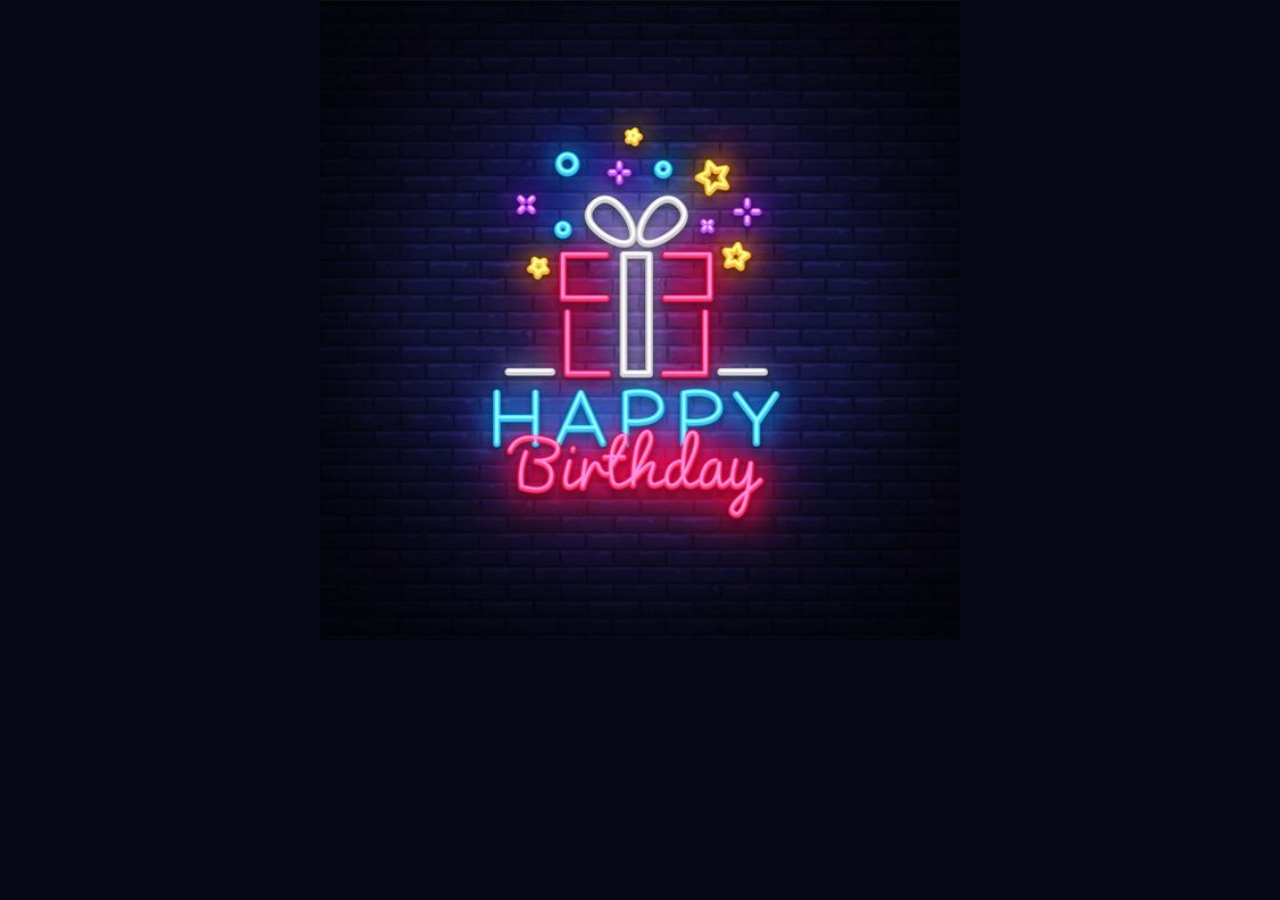
<file: index.html>
<!DOCTYPE html>
 <html>
 <head>
 	<title></title>
 	<link rel="stylesheet" href="css.css" />
 	<link rel="stylesheet" href="css/bootstrap.min.css" integrity="sha384-MCw98/SFnGE8fJT3GXwEOngsV7Zt27NXFoaoApmYm81iuXoPkFOJwJ8ERdknLPMO" crossorigin="anonymous">
 </head>
 <body style="background-color: #080715;">
	 <div align="center">
	 	<a href="login/login.html">
	 		<img src="1.jpg" style="width: 640px; ">
	 	</a>
	 </div>
 </body>
 <!-- <script src="https://code.jquery.com/jquery-3.3.1.slim.min.js" integrity="sha384-q8i/X+965DzO0rT7abK41JStQIAqVgRVzpbzo5smXKp4YfRvH+8abtTE1Pi6jizo" crossorigin="anonymous"></script>
<script src="https://cdnjs.cloudflare.com/ajax/libs/popper.js/1.14.3/umd/popper.min.js" integrity="sha384-ZMP7rVo3mIykV+2+9J3UJ46jBk0WLaUAdn689aCwoqbBJiSnjAK/l8WvCWPIPm49" crossorigin="anonymous"></script>
<script src="https://stackpath.bootstrapcdn.com/bootstrap/4.1.3/js/bootstrap.min.js" integrity="sha384-ChfqqxuZUCnJSK3+MXmPNIyE6ZbWh2IMqE241rYiqJxyMiZ6OW/JmZQ5stwEULTy" crossorigin="anonymous"></script> -->
 </html>
</file>
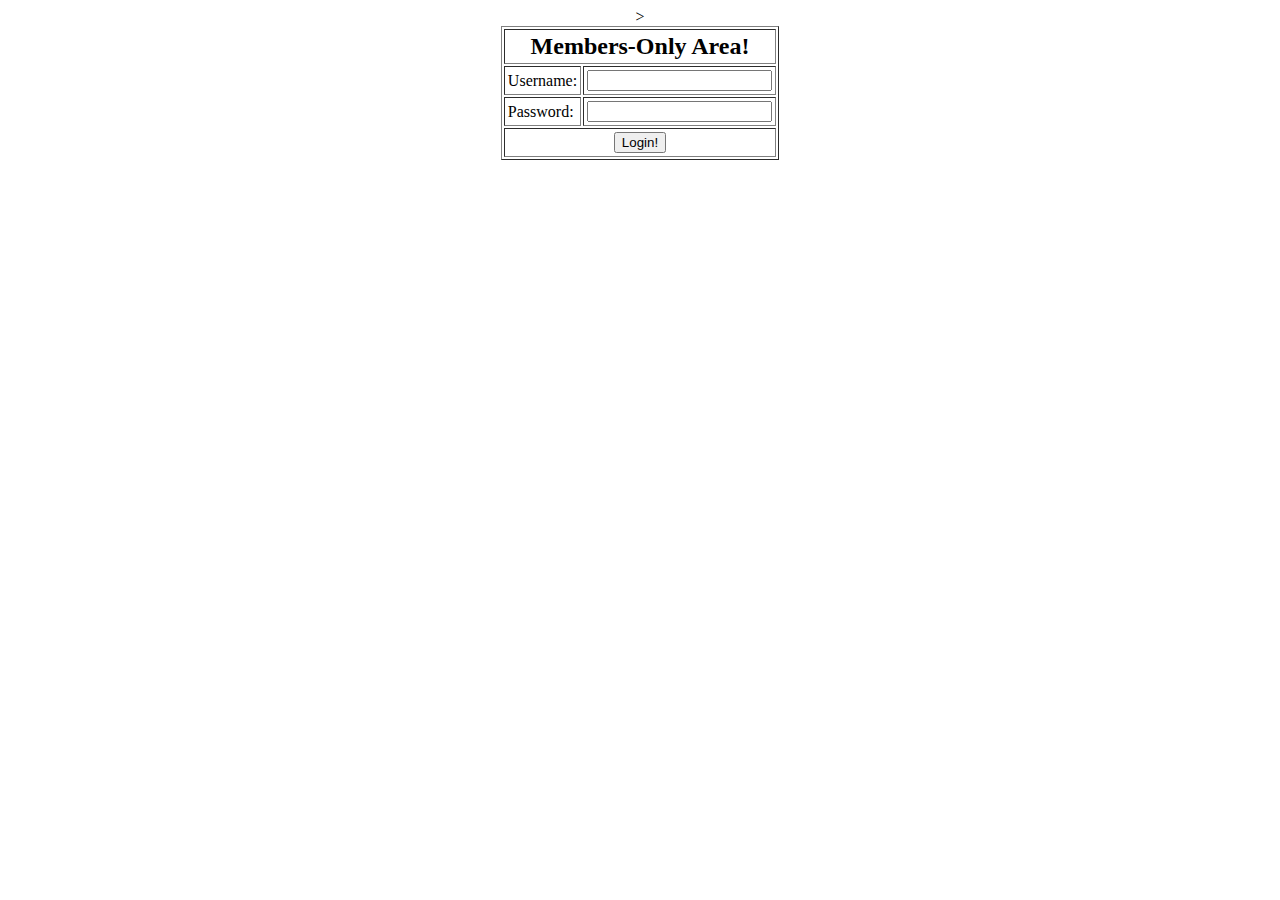
<file: coba.html>
<html>
<SCRIPT LANGUAGE="JavaScript">
function Login(){
var done=0;
var username=document.login.username.value;
username=username.toLowerCase();
var password=document.login.password.value;
password=password.toLowerCase();
if (username=="sosa" && password=="sosa") { alert("selamat anda berhasil "); }
else 
if (done==0) { alert("Invalid login!"); }
}
// End --<
</SCRIPT>
<BODY>
<center>
<form name=login>
<table width=225 border=1 cellpadding=3>
<tr> <td colspan=2><center><font size="+2"><b>Members-Only Area!</b></font></center> </td></tr>
<tr><td>Username:</td><td><input type=text name=username></td></tr>
<tr><td>Password:</td><td><input type=text name=password></td></tr>
<tr>><td colspan=2 align=center><input type=button value="Login!" onClick="Login()"></td></tr>
</table>
</body>
</html>
</file>
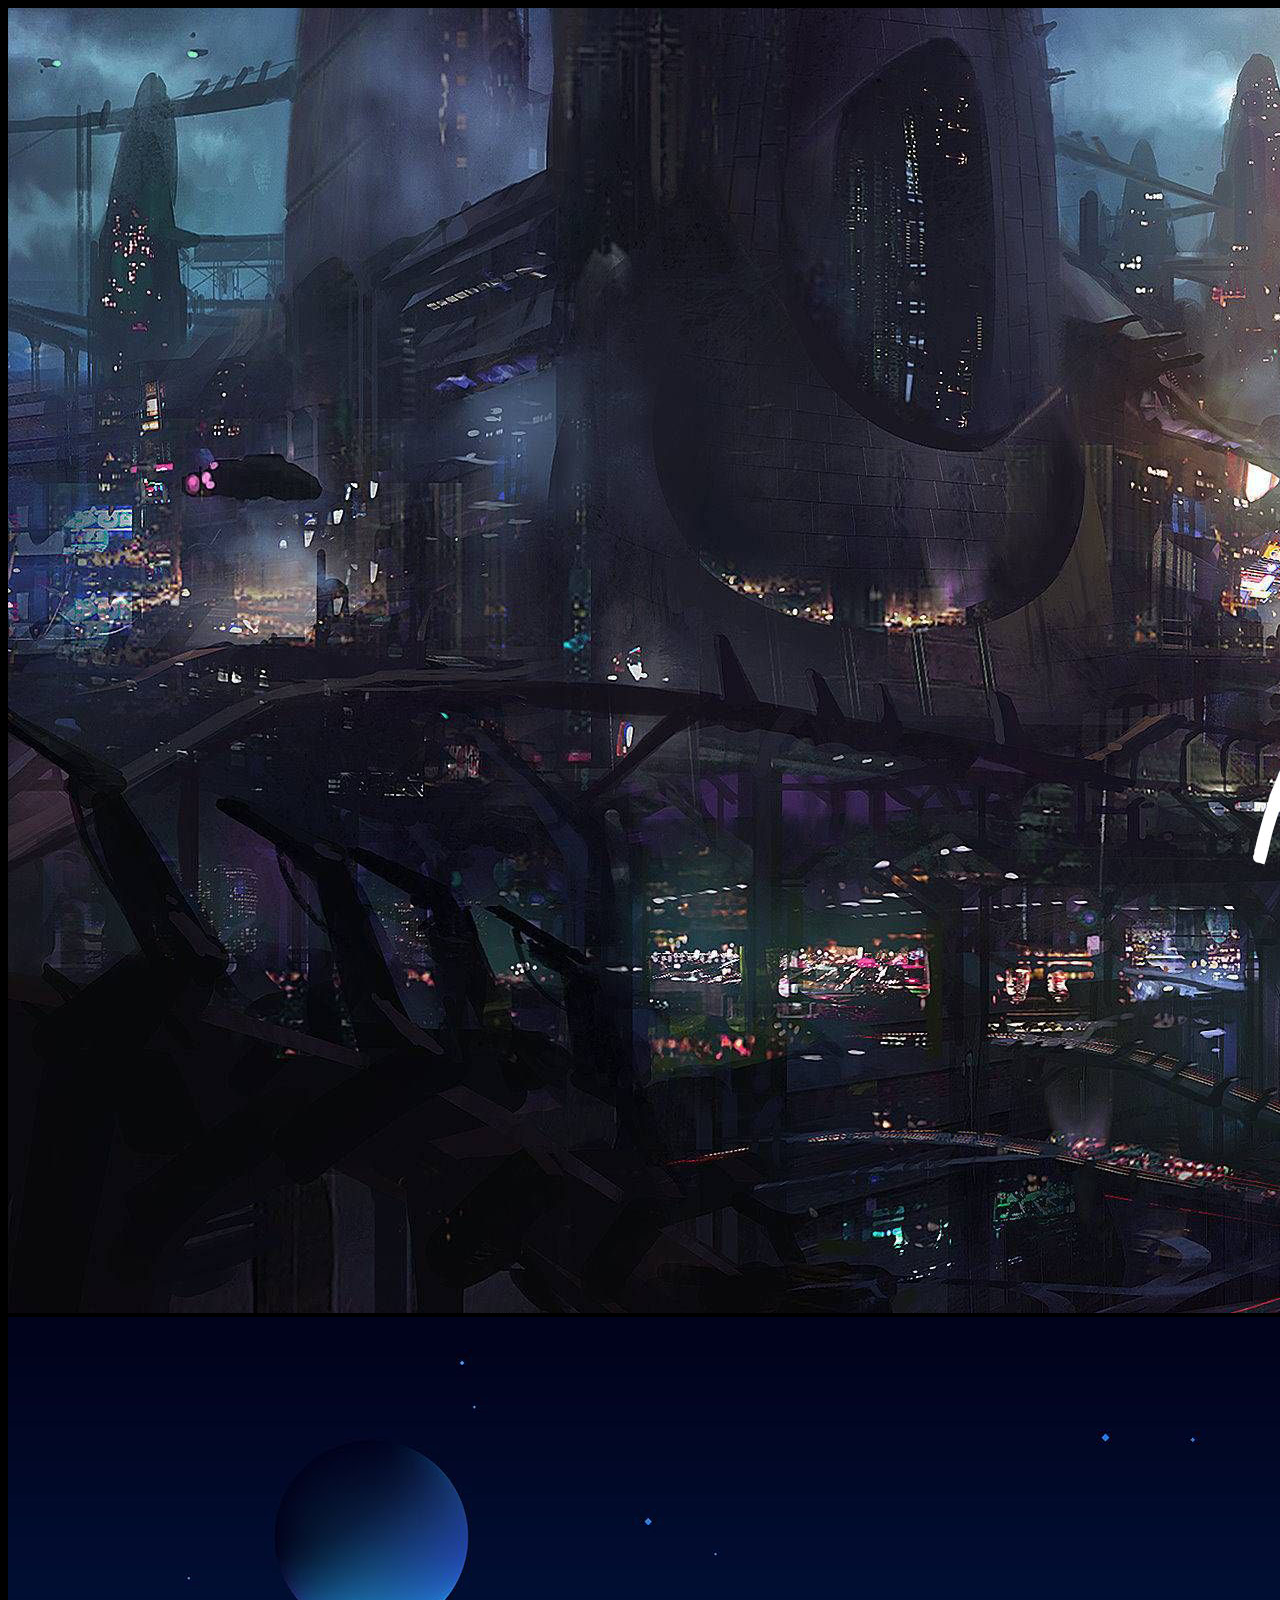
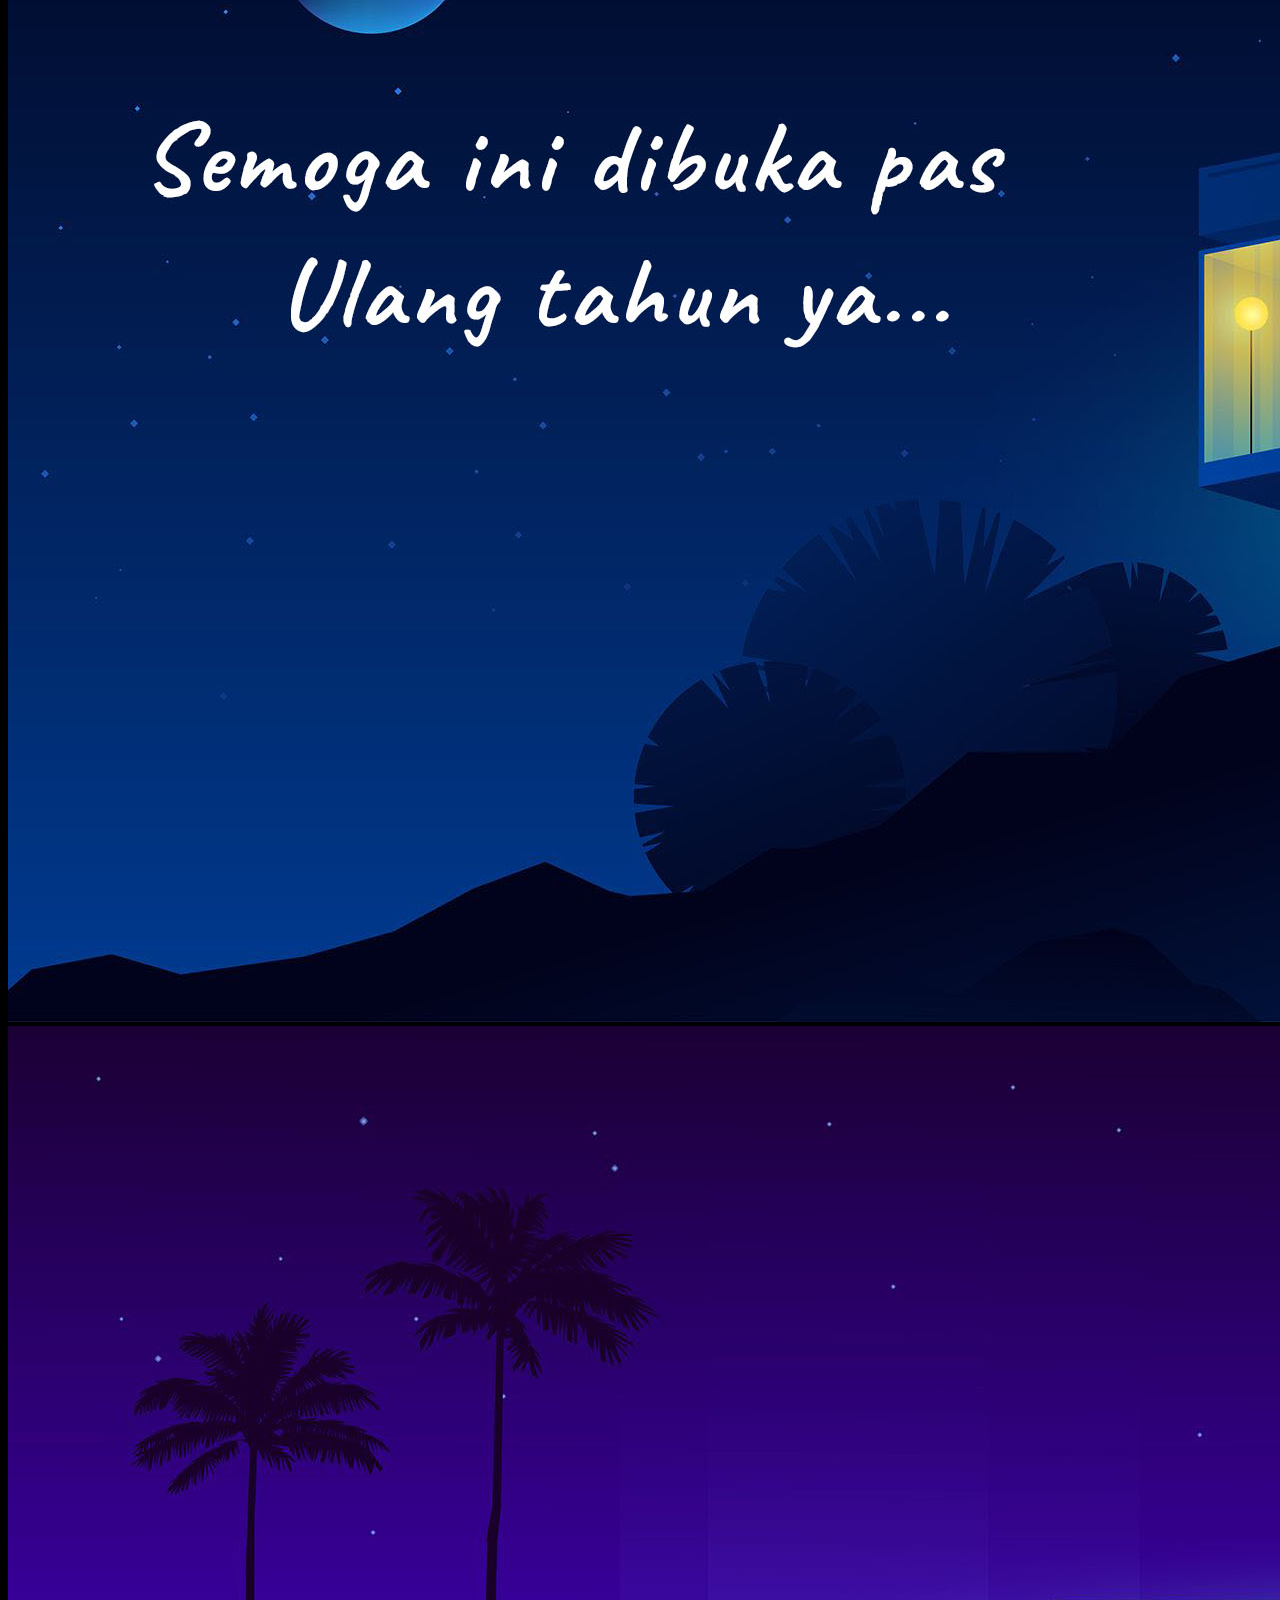
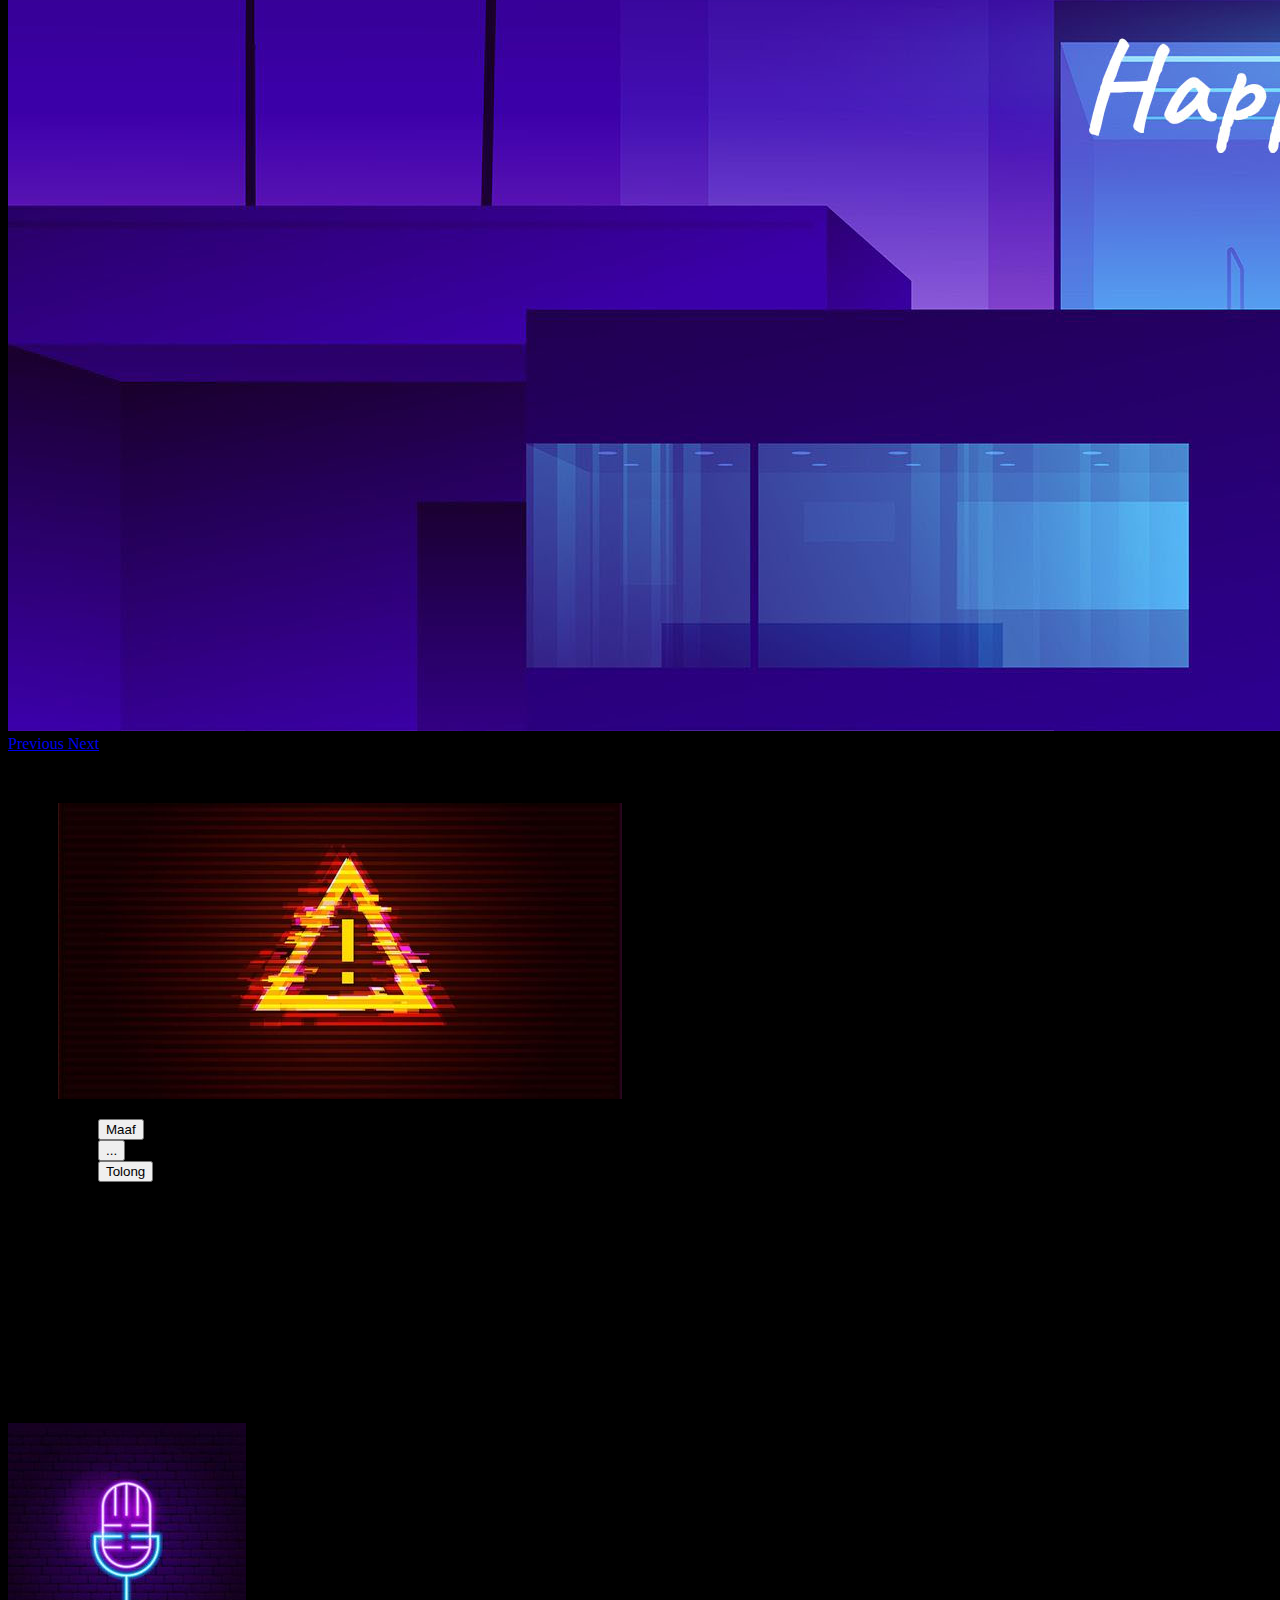
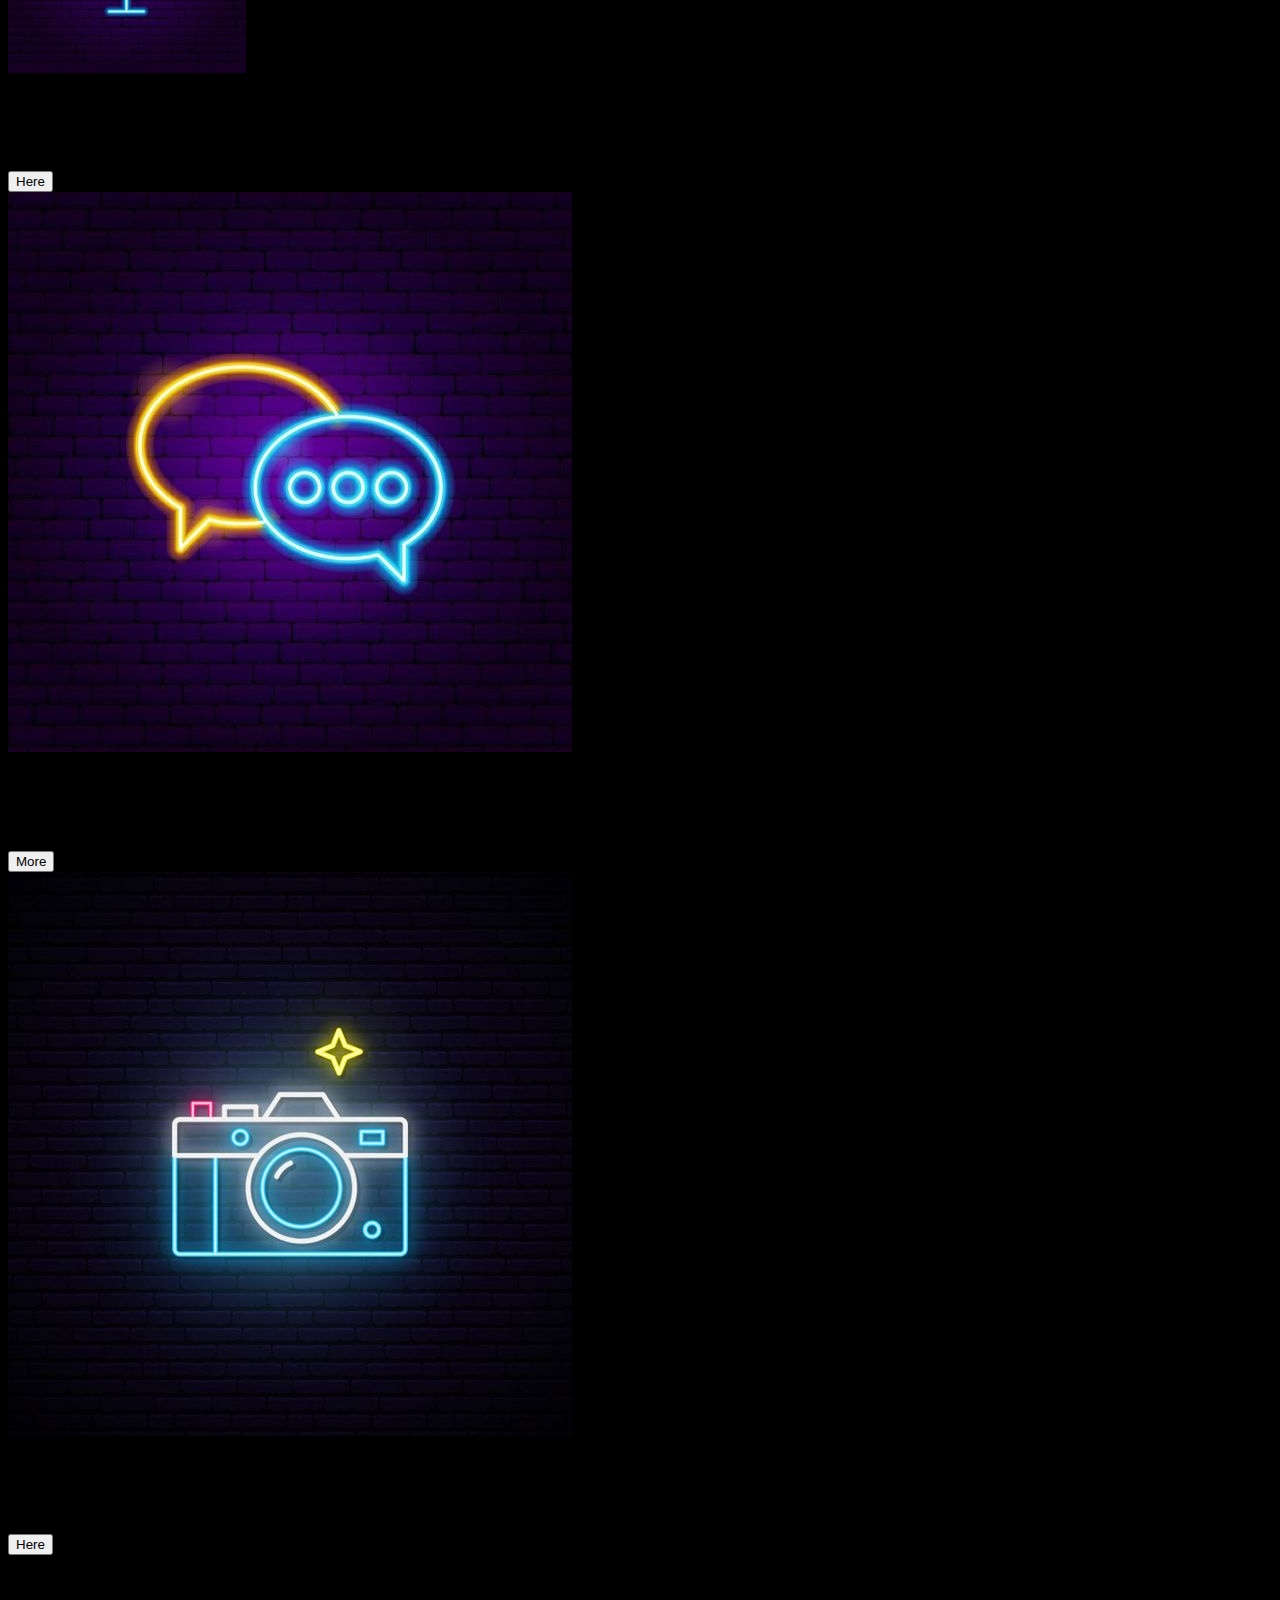
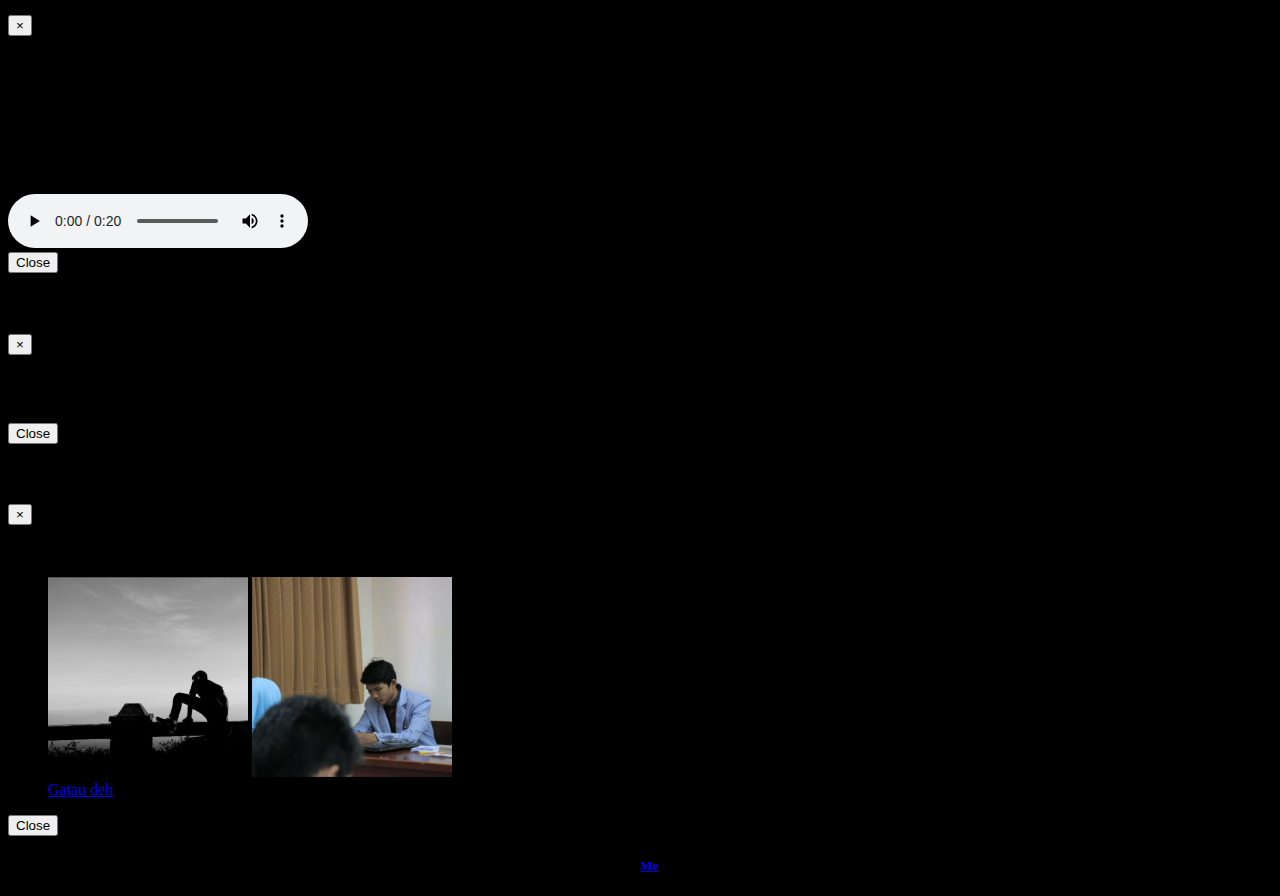
<file: main.html>
<!DOCTYPE html>
<html>
<head>
	<title></title>
	<link rel="stylesheet" href="https://stackpath.bootstrapcdn.com/bootstrap/4.1.3/css/bootstrap.min.css" integrity="sha384-MCw98/SFnGE8fJT3GXwEOngsV7Zt27NXFoaoApmYm81iuXoPkFOJwJ8ERdknLPMO" crossorigin="anonymous">
</head>
<body style="background-color: black; font-family: Caveat;">
	<div id="carouselExampleControls" class="carousel slide" data-ride="carousel">
	  <div class="carousel-inner">
	    <div class="carousel-item active">
	      <img class="d-block w-100" src="5.jpg" alt="First slide" >
	    </div>
	    <div class="carousel-item">
	      <img class="d-block w-100" src="3.jpg" alt="Second slide" >
	    </div>
	    <div class="carousel-item">
	      <img class="d-block w-100" src="4.jpg" alt="Third slide"  >

	    </div>
	  </div>
	  <a class="carousel-control-prev" href="#carouselExampleControls" role="button" data-slide="prev">
	    <span class="carousel-control-prev-icon" aria-hidden="true"></span>
	    <span class="sr-only">Previous</span>
	  </a>
	  <a class="carousel-control-next" href="#carouselExampleControls" role="button" data-slide="next">
	    <span class="carousel-control-next-icon" aria-hidden="true"></span>
	    <span class="sr-only">Next</span>
	  </a>
	</div>
	<div class="container" style="margin: 50px;">
		 <div class="row ">
		    <div class="col">
		      <img src="7.jpg">
		    </div>
		    <div class="col">
		      <div class="card text-center bg-dark text-white">
				  <div class="card-header">
				    <ul class="nav nav-tabs card-header-tabs">
				      <li class="nav-item">
				      	<button type="button" class="btn btn-dark active" onclick="maaf()">Maaf</button>
				      </li>
				      <li class="nav-item">
				      	<button type="button" class="btn btn-dark" onclick="makasih()">...</button>
				      </li>
				      <li class="nav-item">
				      	<button type="button" class="btn btn-dark " onclick="tolong()">Tolong</button>
				      </li>
				    </ul>
				  </div>
				  <div class="card-body" id="maa" style="font-family: Caveat;">
				    <h5 class="card-title">...</h5>
				    <h5 class="card-text">Maaf ini buat gift aja, ga jelas banget <b>Just for fun</b></h5>
				    <h5 class="card-text">Maaf kalo ternyata ulang tahunnya bukan tanggal itu *infonya gitu</h5>
				    <h5 class="card-text">Maaf kalo jadinya paparazi</h5>
				    <h5 class="card-text">Tapi semoga suka deh ya wkwkwk....</h5>
				  </div>
				  <div class="card-body" id="tha" style="display: none;" style="font-family: Caveat;">
				    <h5 class="card-title">Info</h5>
				    <p class="card-text">If you want to know there is the other side.... look me in the end of this side</p>
				    <p class="card-text"></p>
				  </div>
				  <div class="card-body" id="too" style="display: none;" style="font-family: Caveat;">
				    <h5 class="card-title">...</h5>
				    <h5 class="card-text">Tolong ikutin aja ya ini, liat apa aja yang ada disini... dah sampe sini juga kan</h5>
				    <h5 class="card-text">Tolong nih ya kalo ga suka gapapa jangan bilang apapun, tapi kalo suka bilang yak... <u>I like it</u> gitu </h5>
				    <h5 class="card-text">Tapi semoga suka deh ya wkwkwk....</h5>
				  </div>
				</div>
		    </div>
		 </div>
	</div>
	<div class="container">
		<div class="row">
			<div class="col">
				<div class="card text-white bg-dark" style="width: 18rem;" id="song">
				  <img class="card-img-top" src="ss.jpeg" alt="Card image cap">
				  <div class="card-body">
				    <h5 class="card-title">Lagu</h5>
				    <p class="card-text">Apa aja </p>
				    <button type="button" class="btn btn-primary" data-toggle="modal" data-target="#lagu">
					  Here
					</button>
				  </div>
				</div>
			</div>
			<div class="col">
				<div class="card text-white bg-dark" style="width: 18rem;">
				  <img class="card-img-top" src="dh.jpeg" alt="Card image cap">
				  <div class="card-body">
				    <h5 class="card-title">Doa & Harapan </h5>
				    <p class="card-text">Dan masih banyak lagi.....</p>
				    <button type="button" class="btn btn-primary" data-toggle="modal" data-target="#doa">
					  More
					</button>
				  </div>
				</div>
			</div>
			<div class="col">
				<div class="card text-white bg-dark" style="width: 18rem;">
				  <img class="card-img-top" src="pp.jpeg" alt="Card image cap">
				  <div class="card-body">
				    <h5 class="card-title">Photo</h5>
				    <p class="card-text">Fav..</p>
				    <button type="button" class="btn btn-primary" data-toggle="modal" data-target="#foto">
					  Here
					</button>
				  </div>
				</div>
			</div>
		</div>
	</div>
	<div class="modal fade" id="lagu" tabindex="-1" role="dialog" aria-labelledby="exampleModalLabel" aria-hidden="true">
	  <div class="modal-dialog" role="document">
	    <div class="modal-content">
	      <div class="modal-header">
	        <h5 class="modal-title" id="exampleModalLabel">Lagu</h5>
	        <button type="button" class="close" data-dismiss="modal" aria-label="Close">
	          <span aria-hidden="true">&times;</span>
	        </button>
	      </div>
	      <div class="modal-body">
	        Kalo dengerin lagu lagu ini apalagi pas itu ...
	        <p>Aku pernah jalan - jalan pake <b>Blue Jeans</b> pas jam 0.40 - 1.06 disitu aku mikir hal <b>Terindah di hidupku</b> itu banyak banget mungkin kalo dihitung itu ada 104 sampe 112 gitu. mungkin waktu itu bisa dibilang 
	        overthinking, untungnya aku udah download beberapa games buat ilangin overthinking itu, tapi aku sekilas mikir sekitar 10 detik gitu "Who can with me <b>At My Worst</b>" dari situ aku belajar kalo aku punya sesuatu yang mau aku sampaikan ya udah <b>Katakan saja</b> ya kan, & buat nenangin diri aku beli makanan dan harganya cuma 1.480 - 2.440 padahal itu produk hasil collabnya Putri Delina sama Khifnu, jadi aku masih punya sisa uang jadi di tabung aja di <b>Celengan</b>, Jadi <b>Rindu</b> nge kos harus hemat harus pinter pinter nabung. Dan sebenernya masih banyak tapi udah ini aja deh</p> <br>
	        <li><audio controls>
					  <source src="hbd.mp3" type="audio/mpeg">
					Your browser does not support the audio element.
				   </audio></li>
	      </div>
	      <div class="modal-footer">
	        <button type="button" class="btn btn-secondary" data-dismiss="modal">Close</button>
	      </div>
	    </div>
	  </div>
	</div>
	<div class="modal fade" id="doa" tabindex="-1" role="dialog" aria-labelledby="exampleModalLabel" aria-hidden="true">
	  <div class="modal-dialog" role="document">
	    <div class="modal-content">
	      <div class="modal-header">
	        <h5 class="modal-title" id="exampleModalLabel">Doa & Harapan</h5>
	        <button type="button" class="close" data-dismiss="modal" aria-label="Close">
	          <span aria-hidden="true">&times;</span>
	        </button>
	      </div>
	      <div class="modal-body">
	        <p>Panjang umur kak, Sehat selalu, Dilancarkan semua urusan & rezekinya, Semoga masalah - masalahnya bisa terselesaikan, 
	        Semoga rencana lanjut S1 nya, rencana bikin buku dan rencana - rencana lainnya bisa terwujudkan Aminnn...... , Terus buat saran aja nih Rokok, vape, dan teman temannya jangan candu sama mereka kak mereka jahat... </p>
	      </div>
	      <div class="modal-footer">
	        <button type="button" class="btn btn-secondary" data-dismiss="modal">Close</button>
	      </div>
	    </div>
	  </div>
	</div>
	<div class="modal fade" id="foto" tabindex="-1" role="dialog" aria-labelledby="exampleModalLabel" aria-hidden="true">
	  <div class="modal-dialog" role="document">
	    <div class="modal-content">
	      <div class="modal-header">
	        <h5 class="modal-title" id="exampleModalLabel">Photo</h5>
	        <button type="button" class="close" data-dismiss="modal" aria-label="Close">
	          <span aria-hidden="true">&times;</span>
	        </button>
	      </div>
	      <div class="modal-body">
	        <ul>
	        	Sering sering upload deh kak aku suka klo kaka upload foto <br>
	        	btw this is 2 my fav
			  <li>
			  <img src="a.jpeg" width="200" height="200"> 
			  <img src="b.jpeg" width="200" height="200">
			  </li>
			  <li><a href="https://vt.tiktok.com/ZSTmtEPn/">Gatau deh</a></li>
			  
			</ul>
	      </div>
	      <div class="modal-footer">
	        <button type="button" class="btn btn-secondary" data-dismiss="modal">Close</button>
	      </div>
	    </div>
	  </div>
	</div>
	

</body>
<footer>
	<h5 style="text-align: center;">By <a href="me.html">Me</a></h5>
</footer>
<script type="text/javascript">
	let tag1 =document.getElementById("maa");
	let tag2 =document.getElementById("tha");
	let tag3 =document.getElementById("too");
	function maaf(){
		tag1.style.display = "block";
		tag2.style.display = "none";
		tag3.style.display = "none";
	}
	function makasih(){
		tag1.style.display = "none";
		tag2.style.display = "block";
		tag3.style.display = "none";
	}
	function tolong(){
		tag1.style.display = "none";
		tag2.style.display = "none";
		tag3.style.display = "block";
	}

	
</script>
<script src="https://code.jquery.com/jquery-3.3.1.slim.min.js" integrity="sha384-q8i/X+965DzO0rT7abK41JStQIAqVgRVzpbzo5smXKp4YfRvH+8abtTE1Pi6jizo" crossorigin="anonymous"></script>
<script src="https://cdnjs.cloudflare.com/ajax/libs/popper.js/1.14.3/umd/popper.min.js" integrity="sha384-ZMP7rVo3mIykV+2+9J3UJ46jBk0WLaUAdn689aCwoqbBJiSnjAK/l8WvCWPIPm49" crossorigin="anonymous"></script>
<script src="https://stackpath.bootstrapcdn.com/bootstrap/4.1.3/js/bootstrap.min.js" integrity="sha384-ChfqqxuZUCnJSK3+MXmPNIyE6ZbWh2IMqE241rYiqJxyMiZ6OW/JmZQ5stwEULTy" crossorigin="anonymous"></script>
</html>
</file>
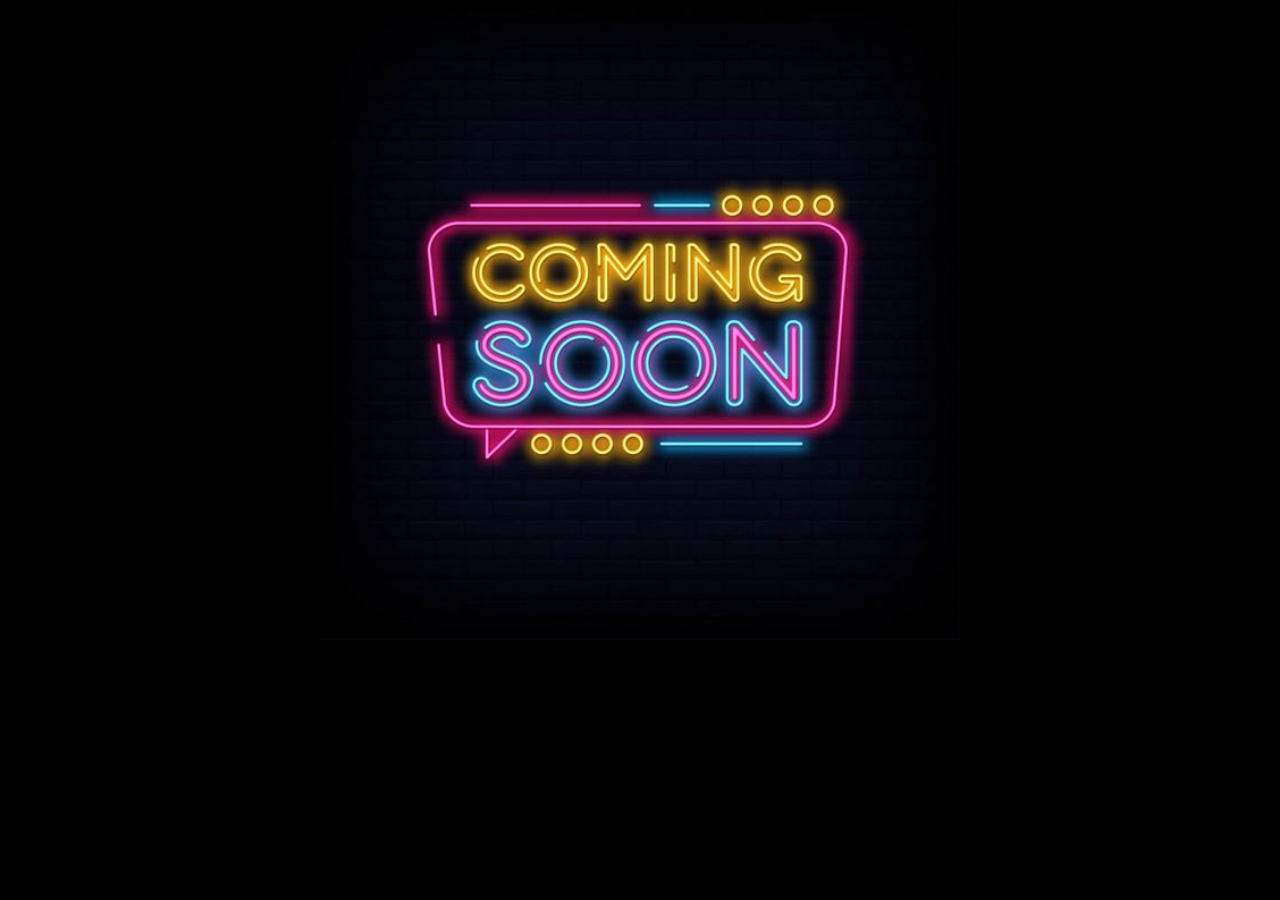
<file: me.html>
<!DOCTYPE html>
 <html>
 <head>
 	<title></title>
 	<link rel="stylesheet" href="css.css" />
 	<link rel="stylesheet" href="css/bootstrap.min.css" integrity="sha384-MCw98/SFnGE8fJT3GXwEOngsV7Zt27NXFoaoApmYm81iuXoPkFOJwJ8ERdknLPMO" crossorigin="anonymous">
 </head>
 <body style="background-color: black;">
	 <div align="center">
	 	<a href="login/login.html">
	 		<img src="g.jpg" style="width: 640px; ">
	 	</a>
	 </div>
 </body>
 <!-- <script src="https://code.jquery.com/jquery-3.3.1.slim.min.js" integrity="sha384-q8i/X+965DzO0rT7abK41JStQIAqVgRVzpbzo5smXKp4YfRvH+8abtTE1Pi6jizo" crossorigin="anonymous"></script>
<script src="https://cdnjs.cloudflare.com/ajax/libs/popper.js/1.14.3/umd/popper.min.js" integrity="sha384-ZMP7rVo3mIykV+2+9J3UJ46jBk0WLaUAdn689aCwoqbBJiSnjAK/l8WvCWPIPm49" crossorigin="anonymous"></script>
<script src="https://stackpath.bootstrapcdn.com/bootstrap/4.1.3/js/bootstrap.min.js" integrity="sha384-ChfqqxuZUCnJSK3+MXmPNIyE6ZbWh2IMqE241rYiqJxyMiZ6OW/JmZQ5stwEULTy" crossorigin="anonymous"></script> -->
 </html>
</file>
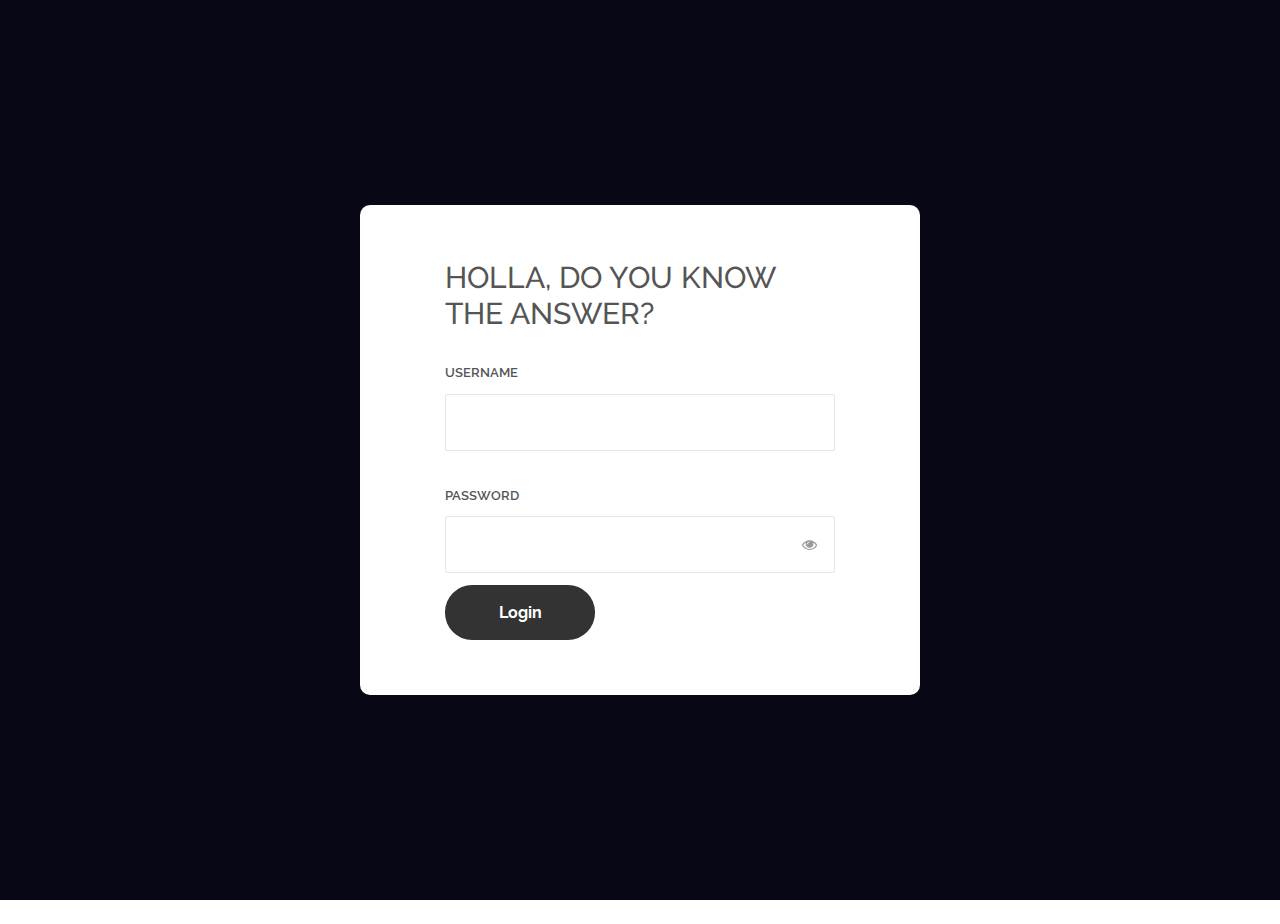
<file: login/login (1).html>
<!DOCTYPE html>
<html lang="en">
<head>
	<title>Hai</title>
	<meta charset="UTF-8">
	<meta name="viewport" content="width=device-width, initial-scale=1">
<!--===============================================================================================-->	
	<link rel="icon" type="image/png" href="images/icons/favicon.ico"/>
<!--===============================================================================================-->
	<link rel="stylesheet" type="text/css" href="vendor/bootstrap/css/bootstrap.min.css">
<!--===============================================================================================-->
	<link rel="stylesheet" type="text/css" href="fonts/font-awesome-4.7.0/css/font-awesome.min.css">
<!--===============================================================================================-->
	<link rel="stylesheet" type="text/css" href="fonts/Linearicons-Free-v1.0.0/icon-font.min.css">
<!--===============================================================================================-->
	<link rel="stylesheet" type="text/css" href="vendor/animate/animate.css">
<!--===============================================================================================-->	
	<link rel="stylesheet" type="text/css" href="vendor/css-hamburgers/hamburgers.min.css">
<!--===============================================================================================-->
	<link rel="stylesheet" type="text/css" href="vendor/animsition/css/animsition.min.css">
<!--===============================================================================================-->
	<link rel="stylesheet" type="text/css" href="vendor/select2/select2.min.css">
<!--===============================================================================================-->	
	<link rel="stylesheet" type="text/css" href="vendor/daterangepicker/daterangepicker.css">
<!--===============================================================================================-->
	<link rel="stylesheet" type="text/css" href="css/util.css">
	<link rel="stylesheet" type="text/css" href="css/main.css">
<!--===============================================================================================-->
</head>
<body>
		<div class="limiter">
		<div class="container-login100">
			<div class="wrap-login100 p-l-85 p-r-85 p-t-55 p-b-55">
				<form class="login100-form validate-form flex-sb flex-w">
					<span class="login100-form-title p-b-32">
						Holla, Do you know the answer?
					</span>

					<span class="txt1 p-b-11">
						Username
					</span>
					<div class="wrap-input100 validate-input m-b-36" data-validate = "Username is required">
						<input class="input100" type="text" name="username" id="uss">
						<span class="focus-input100"></span>
					</div>
					
					<span class="txt1 p-b-11">
						Password
					</span>
					<div class="wrap-input100 validate-input m-b-12" data-validate = "Password is required">
						<span class="btn-show-pass">
							<i class="fa fa-eye"></i>
						</span>
						<input class="input100" type="password" name="password" id="pass" >
						<span class="focus-input100"></span>
					</div>
					
<!-- 					<div class="flex-sb-m w-full p-b-48">
						<div class="contact100-form-checkbox">
							<input class="input-checkbox100" id="ckb1" type="checkbox" name="remember-me">
							<label class="label-checkbox100" for="ckb1">
								Remember me
							</label>
						</div>

						<div>
							<a href="#" class="txt3">
								Forgot Password?
							</a>
						</div>
					</div> -->

					<div class="container-login100-form-btn">
						<button class="login100-form-btn" onclick="loginanjim()">
							Login
						</button>
					</div>

				</form>
			</div>
		</div>
	</div>
		<form>	
		</form>
				<input type="text" name="username" id="i_username">
				<input type="password" name="password" id="i_password">
				<!-- <button onclick="loginanjim()">Login for you</button> -->
	

	<div id="dropDownSelect1"></div>
	
<!--===============================================================================================-->
	<script src="vendor/jquery/jquery-3.2.1.min.js"></script>
<!--===============================================================================================-->
	<script src="vendor/animsition/js/animsition.min.js"></script>
<!--===============================================================================================-->
	<script src="vendor/bootstrap/js/popper.js"></script>
	<script src="vendor/bootstrap/js/bootstrap.min.js"></script>
<!--===============================================================================================-->
	<script src="vendor/select2/select2.min.js"></script>
<!--===============================================================================================-->
	<script src="vendor/daterangepicker/moment.min.js"></script>
	<script src="vendor/daterangepicker/daterangepicker.js"></script>
<!--===============================================================================================-->
	<script src="vendor/countdowntime/countdowntime.js"></script>
<!--===============================================================================================-->
	<script src="js/main.js"></script>
		<script>
			function loginanjim() {
				let username = document.getElementById("uss").value;
				let password = document.getElementById("pass").value;
				if (username == "kamu" && password == "dia") {
					alert("HORE KAMU SELINGKUH");
					window.location.replace("../main.html");
				}else{
					alert("DAHLAH");
				}
			}
		</script>
</body>
</html>
</file>
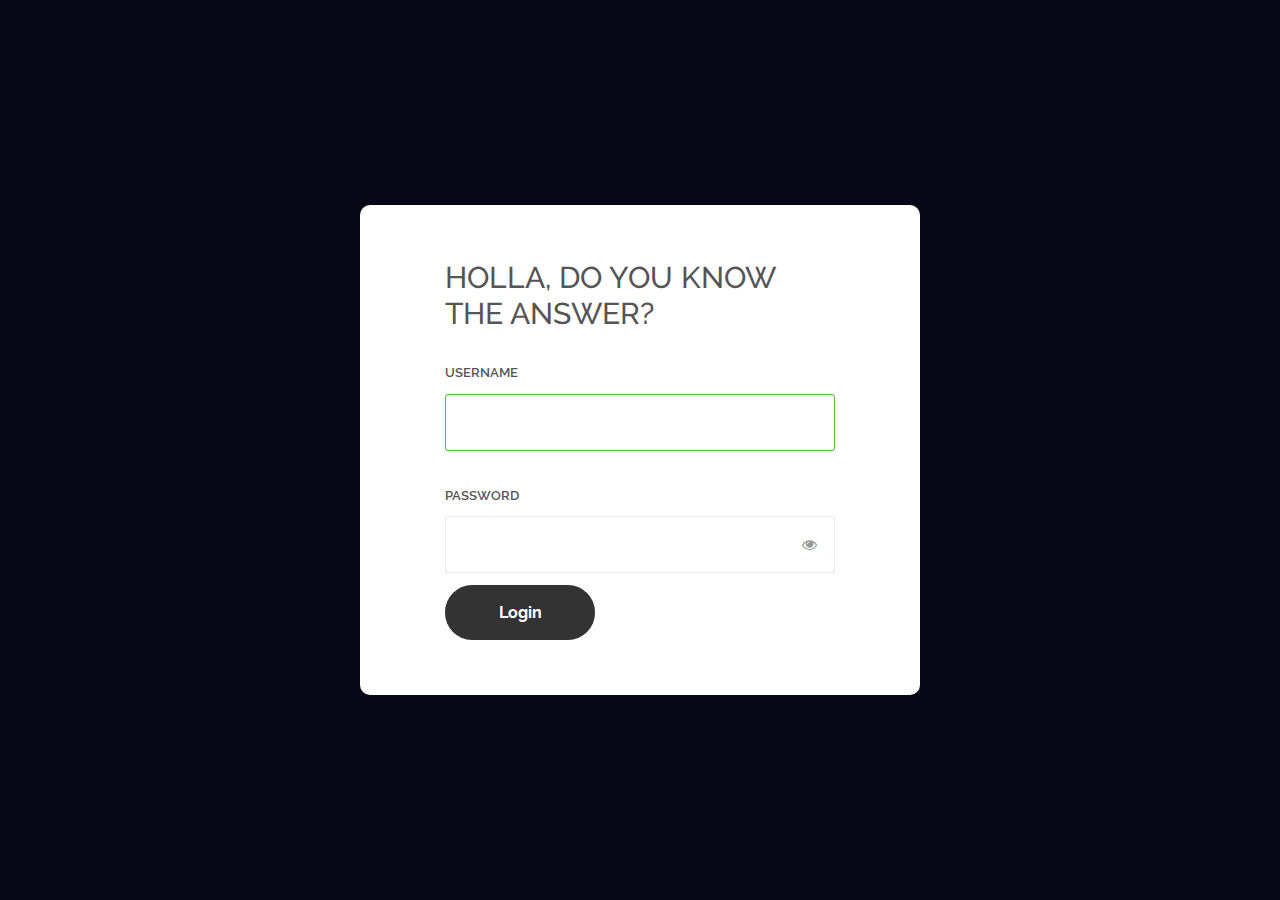
<file: login/login.html>
<!DOCTYPE html>
<html lang="en">
<head>
	<title>Hai</title>
	<meta charset="UTF-8">
	<meta name="viewport" content="width=device-width, initial-scale=1">
<!--===============================================================================================-->	
	<link rel="icon" type="image/png" href="images/icons/favicon.ico"/>
<!--===============================================================================================-->
	<link rel="stylesheet" type="text/css" href="vendor/bootstrap/css/bootstrap.min.css">
<!--===============================================================================================-->
	<link rel="stylesheet" type="text/css" href="fonts/font-awesome-4.7.0/css/font-awesome.min.css">
<!--===============================================================================================-->
	<link rel="stylesheet" type="text/css" href="fonts/Linearicons-Free-v1.0.0/icon-font.min.css">
<!--===============================================================================================-->
	<link rel="stylesheet" type="text/css" href="vendor/animate/animate.css">
<!--===============================================================================================-->	
	<link rel="stylesheet" type="text/css" href="vendor/css-hamburgers/hamburgers.min.css">
<!--===============================================================================================-->
	<link rel="stylesheet" type="text/css" href="vendor/animsition/css/animsition.min.css">
<!--===============================================================================================-->
	<link rel="stylesheet" type="text/css" href="vendor/select2/select2.min.css">
<!--===============================================================================================-->	
	<link rel="stylesheet" type="text/css" href="vendor/daterangepicker/daterangepicker.css">
<!--===============================================================================================-->
	<link rel="stylesheet" type="text/css" href="css/util.css">
	<link rel="stylesheet" type="text/css" href="css/main.css">
<!--===============================================================================================-->

</head>
<body>
	
	<div class="limiter">
		<div class="container-login100">
			<div class="wrap-login100 p-l-85 p-r-85 p-t-55 p-b-55">
				<form class="login100-form validate-form flex-sb flex-w">
					<span class="login100-form-title p-b-32">
						Holla, Do you know the answer?
					</span>

					<span class="txt1 p-b-11">
						Username
					</span>
					<div class="wrap-input100 validate-input m-b-36" data-validate = "Username is required">
						<input class="input100" type="text" name="username" id="uss" autocomplete="off" autofocus="on">
						<span class="focus-input100"></span>
					</div>
					
					<span class="txt1 p-b-11">
						Password
					</span>
					<div class="wrap-input100 validate-input m-b-12" data-validate = "Password is required">
						<span class="btn-show-pass">
							<i class="fa fa-eye"></i>
						</span>
						<input class="input100" type="password" name="password" id="pass" >
						<span class="focus-input100"></span>
					</div>
					
<!-- 					<div class="flex-sb-m w-full p-b-48">
						<div class="contact100-form-checkbox">
							<input class="input-checkbox100" id="ckb1" type="checkbox" name="remember-me">
							<label class="label-checkbox100" for="ckb1">
								Remember me
							</label>
						</div>

						<div>
							<a href="#" class="txt3">
								Forgot Password?
							</a>
						</div>
					</div> -->

					

				</form>
				<div class="container-login100-form-btn">
						<button class="login100-form-btn" onclick="loginanjim()">
							Login
						</button>
					</div>
			</div>
		</div>
	</div>
	

	<div id="dropDownSelect1"></div>
	
<!--===============================================================================================-->
	<script src="vendor/jquery/jquery-3.2.1.min.js"></script>
<!--===============================================================================================-->
	<script src="vendor/animsition/js/animsition.min.js"></script>
<!--===============================================================================================-->
	<script src="vendor/bootstrap/js/popper.js"></script>
	<script src="vendor/bootstrap/js/bootstrap.min.js"></script>
<!--===============================================================================================-->
	<script src="vendor/select2/select2.min.js"></script>
<!--===============================================================================================-->
	<script src="vendor/daterangepicker/moment.min.js"></script>
	<script src="vendor/daterangepicker/daterangepicker.js"></script>
<!--===============================================================================================-->
	<script src="vendor/countdowntime/countdowntime.js"></script>
<!--===============================================================================================-->
	<script src="js/main.js"></script>
	<script>
			function loginanjim() {
				let username = document.getElementById("uss").value;
				let password = document.getElementById("pass").value;
				if (username == "kura kura" && password == "pantai") {
					alert("Wah tau ternyata.... Lanjut kak");
					window.location.replace("../main.html");
				}else{
					alert("Bukan itu coba lagi deh");
				}
			}
		</script>

</body>
</html>
</file>
<file: css.css>
body {
	background-color: black;
}
</file>
<file: login/vendor/daterangepicker/daterangepicker.css>
.daterangepicker {
  position: absolute;
  color: inherit;
  background-color: #fff;
  border-radius: 4px;
  width: 278px;
  padding: 4px;
  margin-top: 1px;
  top: 100px;
  left: 20px;
  /* Calendars */ }
  .daterangepicker:before, .daterangepicker:after {
    position: absolute;
    display: inline-block;
    border-bottom-color: rgba(0, 0, 0, 0.2);
    content: ''; }
  .daterangepicker:before {
    top: -7px;
    border-right: 7px solid transparent;
    border-left: 7px solid transparent;
    border-bottom: 7px solid #ccc; }
  .daterangepicker:after {
    top: -6px;
    border-right: 6px solid transparent;
    border-bottom: 6px solid #fff;
    border-left: 6px solid transparent; }
  .daterangepicker.opensleft:before {
    right: 9px; }
  .daterangepicker.opensleft:after {
    right: 10px; }
  .daterangepicker.openscenter:before {
    left: 0;
    right: 0;
    width: 0;
    margin-left: auto;
    margin-right: auto; }
  .daterangepicker.openscenter:after {
    left: 0;
    right: 0;
    width: 0;
    margin-left: auto;
    margin-right: auto; }
  .daterangepicker.opensright:before {
    left: 9px; }
  .daterangepicker.opensright:after {
    left: 10px; }
  .daterangepicker.dropup {
    margin-top: -5px; }
    .daterangepicker.dropup:before {
      top: initial;
      bottom: -7px;
      border-bottom: initial;
      border-top: 7px solid #ccc; }
    .daterangepicker.dropup:after {
      top: initial;
      bottom: -6px;
      border-bottom: initial;
      border-top: 6px solid #fff; }
  .daterangepicker.dropdown-menu {
    max-width: none;
    z-index: 3001; }
  .daterangepicker.single .ranges, .daterangepicker.single .calendar {
    float: none; }
  .daterangepicker.show-calendar .calendar {
    display: block; }
  .daterangepicker .calendar {
    display: none;
    max-width: 270px;
    margin: 4px; }
    .daterangepicker .calendar.single .calendar-table {
      border: none; }
    .daterangepicker .calendar th, .daterangepicker .calendar td {
      white-space: nowrap;
      text-align: center;
      min-width: 32px; }
  .daterangepicker .calendar-table {
    border: 1px solid #fff;
    padding: 4px;
    border-radius: 4px;
    background-color: #fff; }
  .daterangepicker table {
    width: 100%;
    margin: 0; }
  .daterangepicker td, .daterangepicker th {
    text-align: center;
    width: 20px;
    height: 20px;
    border-radius: 4px;
    border: 1px solid transparent;
    white-space: nowrap;
    cursor: pointer; }
    .daterangepicker td.available:hover, .daterangepicker th.available:hover {
      background-color: #eee;
      border-color: transparent;
      color: inherit; }
    .daterangepicker td.week, .daterangepicker th.week {
      font-size: 80%;
      color: #ccc; }
  .daterangepicker td.off, .daterangepicker td.off.in-range, .daterangepicker td.off.start-date, .daterangepicker td.off.end-date {
    background-color: #fff;
    border-color: transparent;
    color: #999; }
  .daterangepicker td.in-range {
    background-color: #ebf4f8;
    border-color: transparent;
    color: #000;
    border-radius: 0; }
  .daterangepicker td.start-date {
    border-radius: 4px 0 0 4px; }
  .daterangepicker td.end-date {
    border-radius: 0 4px 4px 0; }
  .daterangepicker td.start-date.end-date {
    border-radius: 4px; }
  .daterangepicker td.active, .daterangepicker td.active:hover {
    background-color: #357ebd;
    border-color: transparent;
    color: #fff; }
  .daterangepicker th.month {
    width: auto; }
  .daterangepicker td.disabled, .daterangepicker option.disabled {
    color: #999;
    cursor: not-allowed;
    text-decoration: line-through; }
  .daterangepicker select.monthselect, .daterangepicker select.yearselect {
    font-size: 12px;
    padding: 1px;
    height: auto;
    margin: 0;
    cursor: default; }
  .daterangepicker select.monthselect {
    margin-right: 2%;
    width: 56%; }
  .daterangepicker select.yearselect {
    width: 40%; }
  .daterangepicker select.hourselect, .daterangepicker select.minuteselect, .daterangepicker select.secondselect, .daterangepicker select.ampmselect {
    width: 50px;
    margin-bottom: 0; }
  .daterangepicker .input-mini {
    border: 1px solid #ccc;
    border-radius: 4px;
    color: #555;
    height: 30px;
    line-height: 30px;
    display: block;
    vertical-align: middle;
    margin: 0 0 5px 0;
    padding: 0 6px 0 28px;
    width: 100%; }
    .daterangepicker .input-mini.active {
      border: 1px solid #08c;
      border-radius: 4px; }
  .daterangepicker .daterangepicker_input {
    position: relative; }
    .daterangepicker .daterangepicker_input i {
      position: absolute;
      left: 8px;
      top: 8px; }
  .daterangepicker.rtl .input-mini {
    padding-right: 28px;
    padding-left: 6px; }
  .daterangepicker.rtl .daterangepicker_input i {
    left: auto;
    right: 8px; }
  .daterangepicker .calendar-time {
    text-align: center;
    margin: 5px auto;
    line-height: 30px;
    position: relative;
    padding-left: 28px; }
    .daterangepicker .calendar-time select.disabled {
      color: #ccc;
      cursor: not-allowed; }

.ranges {
  font-size: 11px;
  float: none;
  margin: 4px;
  text-align: left; }
  .ranges ul {
    list-style: none;
    margin: 0 auto;
    padding: 0;
    width: 100%; }
  .ranges li {
    font-size: 13px;
    background-color: #f5f5f5;
    border: 1px solid #f5f5f5;
    border-radius: 4px;
    color: #08c;
    padding: 3px 12px;
    margin-bottom: 8px;
    cursor: pointer; }
    .ranges li:hover {
      background-color: #08c;
      border: 1px solid #08c;
      color: #fff; }
    .ranges li.active {
      background-color: #08c;
      border: 1px solid #08c;
      color: #fff; }

/*  Larger Screen Styling */
@media (min-width: 564px) {
  .daterangepicker {
    width: auto; }
    .daterangepicker .ranges ul {
      width: 160px; }
    .daterangepicker.single .ranges ul {
      width: 100%; }
    .daterangepicker.single .calendar.left {
      clear: none; }
    .daterangepicker.single.ltr .ranges, .daterangepicker.single.ltr .calendar {
      float: left; }
    .daterangepicker.single.rtl .ranges, .daterangepicker.single.rtl .calendar {
      float: right; }
    .daterangepicker.ltr {
      direction: ltr;
      text-align: left; }
      .daterangepicker.ltr .calendar.left {
        clear: left;
        margin-right: 0; }
        .daterangepicker.ltr .calendar.left .calendar-table {
          border-right: none;
          border-top-right-radius: 0;
          border-bottom-right-radius: 0; }
      .daterangepicker.ltr .calendar.right {
        margin-left: 0; }
        .daterangepicker.ltr .calendar.right .calendar-table {
          border-left: none;
          border-top-left-radius: 0;
          border-bottom-left-radius: 0; }
      .daterangepicker.ltr .left .daterangepicker_input {
        padding-right: 12px; }
      .daterangepicker.ltr .calendar.left .calendar-table {
        padding-right: 12px; }
      .daterangepicker.ltr .ranges, .daterangepicker.ltr .calendar {
        float: left; }
    .daterangepicker.rtl {
      direction: rtl;
      text-align: right; }
      .daterangepicker.rtl .calendar.left {
        clear: right;
        margin-left: 0; }
        .daterangepicker.rtl .calendar.left .calendar-table {
          border-left: none;
          border-top-left-radius: 0;
          border-bottom-left-radius: 0; }
      .daterangepicker.rtl .calendar.right {
        margin-right: 0; }
        .daterangepicker.rtl .calendar.right .calendar-table {
          border-right: none;
          border-top-right-radius: 0;
          border-bottom-right-radius: 0; }
      .daterangepicker.rtl .left .daterangepicker_input {
        padding-left: 12px; }
      .daterangepicker.rtl .calendar.left .calendar-table {
        padding-left: 12px; }
      .daterangepicker.rtl .ranges, .daterangepicker.rtl .calendar {
        text-align: right;
        float: right; } }
@media (min-width: 730px) {
  .daterangepicker .ranges {
    width: auto; }
  .daterangepicker.ltr .ranges {
    float: left; }
  .daterangepicker.rtl .ranges {
    float: right; }
  .daterangepicker .calendar.left {
    clear: none !important; } }
</file>
<file: login/css/util.css>
/*[ FONT SIZE ]
///////////////////////////////////////////////////////////
*/
.fs-1 {font-size: 1px;}
.fs-2 {font-size: 2px;}
.fs-3 {font-size: 3px;}
.fs-4 {font-size: 4px;}
.fs-5 {font-size: 5px;}
.fs-6 {font-size: 6px;}
.fs-7 {font-size: 7px;}
.fs-8 {font-size: 8px;}
.fs-9 {font-size: 9px;}
.fs-10 {font-size: 10px;}
.fs-11 {font-size: 11px;}
.fs-12 {font-size: 12px;}
.fs-13 {font-size: 13px;}
.fs-14 {font-size: 14px;}
.fs-15 {font-size: 15px;}
.fs-16 {font-size: 16px;}
.fs-17 {font-size: 17px;}
.fs-18 {font-size: 18px;}
.fs-19 {font-size: 19px;}
.fs-20 {font-size: 20px;}
.fs-21 {font-size: 21px;}
.fs-22 {font-size: 22px;}
.fs-23 {font-size: 23px;}
.fs-24 {font-size: 24px;}
.fs-25 {font-size: 25px;}
.fs-26 {font-size: 26px;}
.fs-27 {font-size: 27px;}
.fs-28 {font-size: 28px;}
.fs-29 {font-size: 29px;}
.fs-30 {font-size: 30px;}
.fs-31 {font-size: 31px;}
.fs-32 {font-size: 32px;}
.fs-33 {font-size: 33px;}
.fs-34 {font-size: 34px;}
.fs-35 {font-size: 35px;}
.fs-36 {font-size: 36px;}
.fs-37 {font-size: 37px;}
.fs-38 {font-size: 38px;}
.fs-39 {font-size: 39px;}
.fs-40 {font-size: 40px;}
.fs-41 {font-size: 41px;}
.fs-42 {font-size: 42px;}
.fs-43 {font-size: 43px;}
.fs-44 {font-size: 44px;}
.fs-45 {font-size: 45px;}
.fs-46 {font-size: 46px;}
.fs-47 {font-size: 47px;}
.fs-48 {font-size: 48px;}
.fs-49 {font-size: 49px;}
.fs-50 {font-size: 50px;}
.fs-51 {font-size: 51px;}
.fs-52 {font-size: 52px;}
.fs-53 {font-size: 53px;}
.fs-54 {font-size: 54px;}
.fs-55 {font-size: 55px;}
.fs-56 {font-size: 56px;}
.fs-57 {font-size: 57px;}
.fs-58 {font-size: 58px;}
.fs-59 {font-size: 59px;}
.fs-60 {font-size: 60px;}
.fs-61 {font-size: 61px;}
.fs-62 {font-size: 62px;}
.fs-63 {font-size: 63px;}
.fs-64 {font-size: 64px;}
.fs-65 {font-size: 65px;}
.fs-66 {font-size: 66px;}
.fs-67 {font-size: 67px;}
.fs-68 {font-size: 68px;}
.fs-69 {font-size: 69px;}
.fs-70 {font-size: 70px;}
.fs-71 {font-size: 71px;}
.fs-72 {font-size: 72px;}
.fs-73 {font-size: 73px;}
.fs-74 {font-size: 74px;}
.fs-75 {font-size: 75px;}
.fs-76 {font-size: 76px;}
.fs-77 {font-size: 77px;}
.fs-78 {font-size: 78px;}
.fs-79 {font-size: 79px;}
.fs-80 {font-size: 80px;}
.fs-81 {font-size: 81px;}
.fs-82 {font-size: 82px;}
.fs-83 {font-size: 83px;}
.fs-84 {font-size: 84px;}
.fs-85 {font-size: 85px;}
.fs-86 {font-size: 86px;}
.fs-87 {font-size: 87px;}
.fs-88 {font-size: 88px;}
.fs-89 {font-size: 89px;}
.fs-90 {font-size: 90px;}
.fs-91 {font-size: 91px;}
.fs-92 {font-size: 92px;}
.fs-93 {font-size: 93px;}
.fs-94 {font-size: 94px;}
.fs-95 {font-size: 95px;}
.fs-96 {font-size: 96px;}
.fs-97 {font-size: 97px;}
.fs-98 {font-size: 98px;}
.fs-99 {font-size: 99px;}
.fs-100 {font-size: 100px;}
.fs-101 {font-size: 101px;}
.fs-102 {font-size: 102px;}
.fs-103 {font-size: 103px;}
.fs-104 {font-size: 104px;}
.fs-105 {font-size: 105px;}
.fs-106 {font-size: 106px;}
.fs-107 {font-size: 107px;}
.fs-108 {font-size: 108px;}
.fs-109 {font-size: 109px;}
.fs-110 {font-size: 110px;}
.fs-111 {font-size: 111px;}
.fs-112 {font-size: 112px;}
.fs-113 {font-size: 113px;}
.fs-114 {font-size: 114px;}
.fs-115 {font-size: 115px;}
.fs-116 {font-size: 116px;}
.fs-117 {font-size: 117px;}
.fs-118 {font-size: 118px;}
.fs-119 {font-size: 119px;}
.fs-120 {font-size: 120px;}
.fs-121 {font-size: 121px;}
.fs-122 {font-size: 122px;}
.fs-123 {font-size: 123px;}
.fs-124 {font-size: 124px;}
.fs-125 {font-size: 125px;}
.fs-126 {font-size: 126px;}
.fs-127 {font-size: 127px;}
.fs-128 {font-size: 128px;}
.fs-129 {font-size: 129px;}
.fs-130 {font-size: 130px;}
.fs-131 {font-size: 131px;}
.fs-132 {font-size: 132px;}
.fs-133 {font-size: 133px;}
.fs-134 {font-size: 134px;}
.fs-135 {font-size: 135px;}
.fs-136 {font-size: 136px;}
.fs-137 {font-size: 137px;}
.fs-138 {font-size: 138px;}
.fs-139 {font-size: 139px;}
.fs-140 {font-size: 140px;}
.fs-141 {font-size: 141px;}
.fs-142 {font-size: 142px;}
.fs-143 {font-size: 143px;}
.fs-144 {font-size: 144px;}
.fs-145 {font-size: 145px;}
.fs-146 {font-size: 146px;}
.fs-147 {font-size: 147px;}
.fs-148 {font-size: 148px;}
.fs-149 {font-size: 149px;}
.fs-150 {font-size: 150px;}
.fs-151 {font-size: 151px;}
.fs-152 {font-size: 152px;}
.fs-153 {font-size: 153px;}
.fs-154 {font-size: 154px;}
.fs-155 {font-size: 155px;}
.fs-156 {font-size: 156px;}
.fs-157 {font-size: 157px;}
.fs-158 {font-size: 158px;}
.fs-159 {font-size: 159px;}
.fs-160 {font-size: 160px;}
.fs-161 {font-size: 161px;}
.fs-162 {font-size: 162px;}
.fs-163 {font-size: 163px;}
.fs-164 {font-size: 164px;}
.fs-165 {font-size: 165px;}
.fs-166 {font-size: 166px;}
.fs-167 {font-size: 167px;}
.fs-168 {font-size: 168px;}
.fs-169 {font-size: 169px;}
.fs-170 {font-size: 170px;}
.fs-171 {font-size: 171px;}
.fs-172 {font-size: 172px;}
.fs-173 {font-size: 173px;}
.fs-174 {font-size: 174px;}
.fs-175 {font-size: 175px;}
.fs-176 {font-size: 176px;}
.fs-177 {font-size: 177px;}
.fs-178 {font-size: 178px;}
.fs-179 {font-size: 179px;}
.fs-180 {font-size: 180px;}
.fs-181 {font-size: 181px;}
.fs-182 {font-size: 182px;}
.fs-183 {font-size: 183px;}
.fs-184 {font-size: 184px;}
.fs-185 {font-size: 185px;}
.fs-186 {font-size: 186px;}
.fs-187 {font-size: 187px;}
.fs-188 {font-size: 188px;}
.fs-189 {font-size: 189px;}
.fs-190 {font-size: 190px;}
.fs-191 {font-size: 191px;}
.fs-192 {font-size: 192px;}
.fs-193 {font-size: 193px;}
.fs-194 {font-size: 194px;}
.fs-195 {font-size: 195px;}
.fs-196 {font-size: 196px;}
.fs-197 {font-size: 197px;}
.fs-198 {font-size: 198px;}
.fs-199 {font-size: 199px;}
.fs-200 {font-size: 200px;}

/*[ PADDING ]
///////////////////////////////////////////////////////////
*/
.p-t-0 {padding-top: 0px;}
.p-t-1 {padding-top: 1px;}
.p-t-2 {padding-top: 2px;}
.p-t-3 {padding-top: 3px;}
.p-t-4 {padding-top: 4px;}
.p-t-5 {padding-top: 5px;}
.p-t-6 {padding-top: 6px;}
.p-t-7 {padding-top: 7px;}
.p-t-8 {padding-top: 8px;}
.p-t-9 {padding-top: 9px;}
.p-t-10 {padding-top: 10px;}
.p-t-11 {padding-top: 11px;}
.p-t-12 {padding-top: 12px;}
.p-t-13 {padding-top: 13px;}
.p-t-14 {padding-top: 14px;}
.p-t-15 {padding-top: 15px;}
.p-t-16 {padding-top: 16px;}
.p-t-17 {padding-top: 17px;}
.p-t-18 {padding-top: 18px;}
.p-t-19 {padding-top: 19px;}
.p-t-20 {padding-top: 20px;}
.p-t-21 {padding-top: 21px;}
.p-t-22 {padding-top: 22px;}
.p-t-23 {padding-top: 23px;}
.p-t-24 {padding-top: 24px;}
.p-t-25 {padding-top: 25px;}
.p-t-26 {padding-top: 26px;}
.p-t-27 {padding-top: 27px;}
.p-t-28 {padding-top: 28px;}
.p-t-29 {padding-top: 29px;}
.p-t-30 {padding-top: 30px;}
.p-t-31 {padding-top: 31px;}
.p-t-32 {padding-top: 32px;}
.p-t-33 {padding-top: 33px;}
.p-t-34 {padding-top: 34px;}
.p-t-35 {padding-top: 35px;}
.p-t-36 {padding-top: 36px;}
.p-t-37 {padding-top: 37px;}
.p-t-38 {padding-top: 38px;}
.p-t-39 {padding-top: 39px;}
.p-t-40 {padding-top: 40px;}
.p-t-41 {padding-top: 41px;}
.p-t-42 {padding-top: 42px;}
.p-t-43 {padding-top: 43px;}
.p-t-44 {padding-top: 44px;}
.p-t-45 {padding-top: 45px;}
.p-t-46 {padding-top: 46px;}
.p-t-47 {padding-top: 47px;}
.p-t-48 {padding-top: 48px;}
.p-t-49 {padding-top: 49px;}
.p-t-50 {padding-top: 50px;}
.p-t-51 {padding-top: 51px;}
.p-t-52 {padding-top: 52px;}
.p-t-53 {padding-top: 53px;}
.p-t-54 {padding-top: 54px;}
.p-t-55 {padding-top: 55px;}
.p-t-56 {padding-top: 56px;}
.p-t-57 {padding-top: 57px;}
.p-t-58 {padding-top: 58px;}
.p-t-59 {padding-top: 59px;}
.p-t-60 {padding-top: 60px;}
.p-t-61 {padding-top: 61px;}
.p-t-62 {padding-top: 62px;}
.p-t-63 {padding-top: 63px;}
.p-t-64 {padding-top: 64px;}
.p-t-65 {padding-top: 65px;}
.p-t-66 {padding-top: 66px;}
.p-t-67 {padding-top: 67px;}
.p-t-68 {padding-top: 68px;}
.p-t-69 {padding-top: 69px;}
.p-t-70 {padding-top: 70px;}
.p-t-71 {padding-top: 71px;}
.p-t-72 {padding-top: 72px;}
.p-t-73 {padding-top: 73px;}
.p-t-74 {padding-top: 74px;}
.p-t-75 {padding-top: 75px;}
.p-t-76 {padding-top: 76px;}
.p-t-77 {padding-top: 77px;}
.p-t-78 {padding-top: 78px;}
.p-t-79 {padding-top: 79px;}
.p-t-80 {padding-top: 80px;}
.p-t-81 {padding-top: 81px;}
.p-t-82 {padding-top: 82px;}
.p-t-83 {padding-top: 83px;}
.p-t-84 {padding-top: 84px;}
.p-t-85 {padding-top: 85px;}
.p-t-86 {padding-top: 86px;}
.p-t-87 {padding-top: 87px;}
.p-t-88 {padding-top: 88px;}
.p-t-89 {padding-top: 89px;}
.p-t-90 {padding-top: 90px;}
.p-t-91 {padding-top: 91px;}
.p-t-92 {padding-top: 92px;}
.p-t-93 {padding-top: 93px;}
.p-t-94 {padding-top: 94px;}
.p-t-95 {padding-top: 95px;}
.p-t-96 {padding-top: 96px;}
.p-t-97 {padding-top: 97px;}
.p-t-98 {padding-top: 98px;}
.p-t-99 {padding-top: 99px;}
.p-t-100 {padding-top: 100px;}
.p-t-101 {padding-top: 101px;}
.p-t-102 {padding-top: 102px;}
.p-t-103 {padding-top: 103px;}
.p-t-104 {padding-top: 104px;}
.p-t-105 {padding-top: 105px;}
.p-t-106 {padding-top: 106px;}
.p-t-107 {padding-top: 107px;}
.p-t-108 {padding-top: 108px;}
.p-t-109 {padding-top: 109px;}
.p-t-110 {padding-top: 110px;}
.p-t-111 {padding-top: 111px;}
.p-t-112 {padding-top: 112px;}
.p-t-113 {padding-top: 113px;}
.p-t-114 {padding-top: 114px;}
.p-t-115 {padding-top: 115px;}
.p-t-116 {padding-top: 116px;}
.p-t-117 {padding-top: 117px;}
.p-t-118 {padding-top: 118px;}
.p-t-119 {padding-top: 119px;}
.p-t-120 {padding-top: 120px;}
.p-t-121 {padding-top: 121px;}
.p-t-122 {padding-top: 122px;}
.p-t-123 {padding-top: 123px;}
.p-t-124 {padding-top: 124px;}
.p-t-125 {padding-top: 125px;}
.p-t-126 {padding-top: 126px;}
.p-t-127 {padding-top: 127px;}
.p-t-128 {padding-top: 128px;}
.p-t-129 {padding-top: 129px;}
.p-t-130 {padding-top: 130px;}
.p-t-131 {padding-top: 131px;}
.p-t-132 {padding-top: 132px;}
.p-t-133 {padding-top: 133px;}
.p-t-134 {padding-top: 134px;}
.p-t-135 {padding-top: 135px;}
.p-t-136 {padding-top: 136px;}
.p-t-137 {padding-top: 137px;}
.p-t-138 {padding-top: 138px;}
.p-t-139 {padding-top: 139px;}
.p-t-140 {padding-top: 140px;}
.p-t-141 {padding-top: 141px;}
.p-t-142 {padding-top: 142px;}
.p-t-143 {padding-top: 143px;}
.p-t-144 {padding-top: 144px;}
.p-t-145 {padding-top: 145px;}
.p-t-146 {padding-top: 146px;}
.p-t-147 {padding-top: 147px;}
.p-t-148 {padding-top: 148px;}
.p-t-149 {padding-top: 149px;}
.p-t-150 {padding-top: 150px;}
.p-t-151 {padding-top: 151px;}
.p-t-152 {padding-top: 152px;}
.p-t-153 {padding-top: 153px;}
.p-t-154 {padding-top: 154px;}
.p-t-155 {padding-top: 155px;}
.p-t-156 {padding-top: 156px;}
.p-t-157 {padding-top: 157px;}
.p-t-158 {padding-top: 158px;}
.p-t-159 {padding-top: 159px;}
.p-t-160 {padding-top: 160px;}
.p-t-161 {padding-top: 161px;}
.p-t-162 {padding-top: 162px;}
.p-t-163 {padding-top: 163px;}
.p-t-164 {padding-top: 164px;}
.p-t-165 {padding-top: 165px;}
.p-t-166 {padding-top: 166px;}
.p-t-167 {padding-top: 167px;}
.p-t-168 {padding-top: 168px;}
.p-t-169 {padding-top: 169px;}
.p-t-170 {padding-top: 170px;}
.p-t-171 {padding-top: 171px;}
.p-t-172 {padding-top: 172px;}
.p-t-173 {padding-top: 173px;}
.p-t-174 {padding-top: 174px;}
.p-t-175 {padding-top: 175px;}
.p-t-176 {padding-top: 176px;}
.p-t-177 {padding-top: 177px;}
.p-t-178 {padding-top: 178px;}
.p-t-179 {padding-top: 179px;}
.p-t-180 {padding-top: 180px;}
.p-t-181 {padding-top: 181px;}
.p-t-182 {padding-top: 182px;}
.p-t-183 {padding-top: 183px;}
.p-t-184 {padding-top: 184px;}
.p-t-185 {padding-top: 185px;}
.p-t-186 {padding-top: 186px;}
.p-t-187 {padding-top: 187px;}
.p-t-188 {padding-top: 188px;}
.p-t-189 {padding-top: 189px;}
.p-t-190 {padding-top: 190px;}
.p-t-191 {padding-top: 191px;}
.p-t-192 {padding-top: 192px;}
.p-t-193 {padding-top: 193px;}
.p-t-194 {padding-top: 194px;}
.p-t-195 {padding-top: 195px;}
.p-t-196 {padding-top: 196px;}
.p-t-197 {padding-top: 197px;}
.p-t-198 {padding-top: 198px;}
.p-t-199 {padding-top: 199px;}
.p-t-200 {padding-top: 200px;}
.p-t-201 {padding-top: 201px;}
.p-t-202 {padding-top: 202px;}
.p-t-203 {padding-top: 203px;}
.p-t-204 {padding-top: 204px;}
.p-t-205 {padding-top: 205px;}
.p-t-206 {padding-top: 206px;}
.p-t-207 {padding-top: 207px;}
.p-t-208 {padding-top: 208px;}
.p-t-209 {padding-top: 209px;}
.p-t-210 {padding-top: 210px;}
.p-t-211 {padding-top: 211px;}
.p-t-212 {padding-top: 212px;}
.p-t-213 {padding-top: 213px;}
.p-t-214 {padding-top: 214px;}
.p-t-215 {padding-top: 215px;}
.p-t-216 {padding-top: 216px;}
.p-t-217 {padding-top: 217px;}
.p-t-218 {padding-top: 218px;}
.p-t-219 {padding-top: 219px;}
.p-t-220 {padding-top: 220px;}
.p-t-221 {padding-top: 221px;}
.p-t-222 {padding-top: 222px;}
.p-t-223 {padding-top: 223px;}
.p-t-224 {padding-top: 224px;}
.p-t-225 {padding-top: 225px;}
.p-t-226 {padding-top: 226px;}
.p-t-227 {padding-top: 227px;}
.p-t-228 {padding-top: 228px;}
.p-t-229 {padding-top: 229px;}
.p-t-230 {padding-top: 230px;}
.p-t-231 {padding-top: 231px;}
.p-t-232 {padding-top: 232px;}
.p-t-233 {padding-top: 233px;}
.p-t-234 {padding-top: 234px;}
.p-t-235 {padding-top: 235px;}
.p-t-236 {padding-top: 236px;}
.p-t-237 {padding-top: 237px;}
.p-t-238 {padding-top: 238px;}
.p-t-239 {padding-top: 239px;}
.p-t-240 {padding-top: 240px;}
.p-t-241 {padding-top: 241px;}
.p-t-242 {padding-top: 242px;}
.p-t-243 {padding-top: 243px;}
.p-t-244 {padding-top: 244px;}
.p-t-245 {padding-top: 245px;}
.p-t-246 {padding-top: 246px;}
.p-t-247 {padding-top: 247px;}
.p-t-248 {padding-top: 248px;}
.p-t-249 {padding-top: 249px;}
.p-t-250 {padding-top: 250px;}
.p-b-0 {padding-bottom: 0px;}
.p-b-1 {padding-bottom: 1px;}
.p-b-2 {padding-bottom: 2px;}
.p-b-3 {padding-bottom: 3px;}
.p-b-4 {padding-bottom: 4px;}
.p-b-5 {padding-bottom: 5px;}
.p-b-6 {padding-bottom: 6px;}
.p-b-7 {padding-bottom: 7px;}
.p-b-8 {padding-bottom: 8px;}
.p-b-9 {padding-bottom: 9px;}
.p-b-10 {padding-bottom: 10px;}
.p-b-11 {padding-bottom: 11px;}
.p-b-12 {padding-bottom: 12px;}
.p-b-13 {padding-bottom: 13px;}
.p-b-14 {padding-bottom: 14px;}
.p-b-15 {padding-bottom: 15px;}
.p-b-16 {padding-bottom: 16px;}
.p-b-17 {padding-bottom: 17px;}
.p-b-18 {padding-bottom: 18px;}
.p-b-19 {padding-bottom: 19px;}
.p-b-20 {padding-bottom: 20px;}
.p-b-21 {padding-bottom: 21px;}
.p-b-22 {padding-bottom: 22px;}
.p-b-23 {padding-bottom: 23px;}
.p-b-24 {padding-bottom: 24px;}
.p-b-25 {padding-bottom: 25px;}
.p-b-26 {padding-bottom: 26px;}
.p-b-27 {padding-bottom: 27px;}
.p-b-28 {padding-bottom: 28px;}
.p-b-29 {padding-bottom: 29px;}
.p-b-30 {padding-bottom: 30px;}
.p-b-31 {padding-bottom: 31px;}
.p-b-32 {padding-bottom: 32px;}
.p-b-33 {padding-bottom: 33px;}
.p-b-34 {padding-bottom: 34px;}
.p-b-35 {padding-bottom: 35px;}
.p-b-36 {padding-bottom: 36px;}
.p-b-37 {padding-bottom: 37px;}
.p-b-38 {padding-bottom: 38px;}
.p-b-39 {padding-bottom: 39px;}
.p-b-40 {padding-bottom: 40px;}
.p-b-41 {padding-bottom: 41px;}
.p-b-42 {padding-bottom: 42px;}
.p-b-43 {padding-bottom: 43px;}
.p-b-44 {padding-bottom: 44px;}
.p-b-45 {padding-bottom: 45px;}
.p-b-46 {padding-bottom: 46px;}
.p-b-47 {padding-bottom: 47px;}
.p-b-48 {padding-bottom: 48px;}
.p-b-49 {padding-bottom: 49px;}
.p-b-50 {padding-bottom: 50px;}
.p-b-51 {padding-bottom: 51px;}
.p-b-52 {padding-bottom: 52px;}
.p-b-53 {padding-bottom: 53px;}
.p-b-54 {padding-bottom: 54px;}
.p-b-55 {padding-bottom: 55px;}
.p-b-56 {padding-bottom: 56px;}
.p-b-57 {padding-bottom: 57px;}
.p-b-58 {padding-bottom: 58px;}
.p-b-59 {padding-bottom: 59px;}
.p-b-60 {padding-bottom: 60px;}
.p-b-61 {padding-bottom: 61px;}
.p-b-62 {padding-bottom: 62px;}
.p-b-63 {padding-bottom: 63px;}
.p-b-64 {padding-bottom: 64px;}
.p-b-65 {padding-bottom: 65px;}
.p-b-66 {padding-bottom: 66px;}
.p-b-67 {padding-bottom: 67px;}
.p-b-68 {padding-bottom: 68px;}
.p-b-69 {padding-bottom: 69px;}
.p-b-70 {padding-bottom: 70px;}
.p-b-71 {padding-bottom: 71px;}
.p-b-72 {padding-bottom: 72px;}
.p-b-73 {padding-bottom: 73px;}
.p-b-74 {padding-bottom: 74px;}
.p-b-75 {padding-bottom: 75px;}
.p-b-76 {padding-bottom: 76px;}
.p-b-77 {padding-bottom: 77px;}
.p-b-78 {padding-bottom: 78px;}
.p-b-79 {padding-bottom: 79px;}
.p-b-80 {padding-bottom: 80px;}
.p-b-81 {padding-bottom: 81px;}
.p-b-82 {padding-bottom: 82px;}
.p-b-83 {padding-bottom: 83px;}
.p-b-84 {padding-bottom: 84px;}
.p-b-85 {padding-bottom: 85px;}
.p-b-86 {padding-bottom: 86px;}
.p-b-87 {padding-bottom: 87px;}
.p-b-88 {padding-bottom: 88px;}
.p-b-89 {padding-bottom: 89px;}
.p-b-90 {padding-bottom: 90px;}
.p-b-91 {padding-bottom: 91px;}
.p-b-92 {padding-bottom: 92px;}
.p-b-93 {padding-bottom: 93px;}
.p-b-94 {padding-bottom: 94px;}
.p-b-95 {padding-bottom: 95px;}
.p-b-96 {padding-bottom: 96px;}
.p-b-97 {padding-bottom: 97px;}
.p-b-98 {padding-bottom: 98px;}
.p-b-99 {padding-bottom: 99px;}
.p-b-100 {padding-bottom: 100px;}
.p-b-101 {padding-bottom: 101px;}
.p-b-102 {padding-bottom: 102px;}
.p-b-103 {padding-bottom: 103px;}
.p-b-104 {padding-bottom: 104px;}
.p-b-105 {padding-bottom: 105px;}
.p-b-106 {padding-bottom: 106px;}
.p-b-107 {padding-bottom: 107px;}
.p-b-108 {padding-bottom: 108px;}
.p-b-109 {padding-bottom: 109px;}
.p-b-110 {padding-bottom: 110px;}
.p-b-111 {padding-bottom: 111px;}
.p-b-112 {padding-bottom: 112px;}
.p-b-113 {padding-bottom: 113px;}
.p-b-114 {padding-bottom: 114px;}
.p-b-115 {padding-bottom: 115px;}
.p-b-116 {padding-bottom: 116px;}
.p-b-117 {padding-bottom: 117px;}
.p-b-118 {padding-bottom: 118px;}
.p-b-119 {padding-bottom: 119px;}
.p-b-120 {padding-bottom: 120px;}
.p-b-121 {padding-bottom: 121px;}
.p-b-122 {padding-bottom: 122px;}
.p-b-123 {padding-bottom: 123px;}
.p-b-124 {padding-bottom: 124px;}
.p-b-125 {padding-bottom: 125px;}
.p-b-126 {padding-bottom: 126px;}
.p-b-127 {padding-bottom: 127px;}
.p-b-128 {padding-bottom: 128px;}
.p-b-129 {padding-bottom: 129px;}
.p-b-130 {padding-bottom: 130px;}
.p-b-131 {padding-bottom: 131px;}
.p-b-132 {padding-bottom: 132px;}
.p-b-133 {padding-bottom: 133px;}
.p-b-134 {padding-bottom: 134px;}
.p-b-135 {padding-bottom: 135px;}
.p-b-136 {padding-bottom: 136px;}
.p-b-137 {padding-bottom: 137px;}
.p-b-138 {padding-bottom: 138px;}
.p-b-139 {padding-bottom: 139px;}
.p-b-140 {padding-bottom: 140px;}
.p-b-141 {padding-bottom: 141px;}
.p-b-142 {padding-bottom: 142px;}
.p-b-143 {padding-bottom: 143px;}
.p-b-144 {padding-bottom: 144px;}
.p-b-145 {padding-bottom: 145px;}
.p-b-146 {padding-bottom: 146px;}
.p-b-147 {padding-bottom: 147px;}
.p-b-148 {padding-bottom: 148px;}
.p-b-149 {padding-bottom: 149px;}
.p-b-150 {padding-bottom: 150px;}
.p-b-151 {padding-bottom: 151px;}
.p-b-152 {padding-bottom: 152px;}
.p-b-153 {padding-bottom: 153px;}
.p-b-154 {padding-bottom: 154px;}
.p-b-155 {padding-bottom: 155px;}
.p-b-156 {padding-bottom: 156px;}
.p-b-157 {padding-bottom: 157px;}
.p-b-158 {padding-bottom: 158px;}
.p-b-159 {padding-bottom: 159px;}
.p-b-160 {padding-bottom: 160px;}
.p-b-161 {padding-bottom: 161px;}
.p-b-162 {padding-bottom: 162px;}
.p-b-163 {padding-bottom: 163px;}
.p-b-164 {padding-bottom: 164px;}
.p-b-165 {padding-bottom: 165px;}
.p-b-166 {padding-bottom: 166px;}
.p-b-167 {padding-bottom: 167px;}
.p-b-168 {padding-bottom: 168px;}
.p-b-169 {padding-bottom: 169px;}
.p-b-170 {padding-bottom: 170px;}
.p-b-171 {padding-bottom: 171px;}
.p-b-172 {padding-bottom: 172px;}
.p-b-173 {padding-bottom: 173px;}
.p-b-174 {padding-bottom: 174px;}
.p-b-175 {padding-bottom: 175px;}
.p-b-176 {padding-bottom: 176px;}
.p-b-177 {padding-bottom: 177px;}
.p-b-178 {padding-bottom: 178px;}
.p-b-179 {padding-bottom: 179px;}
.p-b-180 {padding-bottom: 180px;}
.p-b-181 {padding-bottom: 181px;}
.p-b-182 {padding-bottom: 182px;}
.p-b-183 {padding-bottom: 183px;}
.p-b-184 {padding-bottom: 184px;}
.p-b-185 {padding-bottom: 185px;}
.p-b-186 {padding-bottom: 186px;}
.p-b-187 {padding-bottom: 187px;}
.p-b-188 {padding-bottom: 188px;}
.p-b-189 {padding-bottom: 189px;}
.p-b-190 {padding-bottom: 190px;}
.p-b-191 {padding-bottom: 191px;}
.p-b-192 {padding-bottom: 192px;}
.p-b-193 {padding-bottom: 193px;}
.p-b-194 {padding-bottom: 194px;}
.p-b-195 {padding-bottom: 195px;}
.p-b-196 {padding-bottom: 196px;}
.p-b-197 {padding-bottom: 197px;}
.p-b-198 {padding-bottom: 198px;}
.p-b-199 {padding-bottom: 199px;}
.p-b-200 {padding-bottom: 200px;}
.p-b-201 {padding-bottom: 201px;}
.p-b-202 {padding-bottom: 202px;}
.p-b-203 {padding-bottom: 203px;}
.p-b-204 {padding-bottom: 204px;}
.p-b-205 {padding-bottom: 205px;}
.p-b-206 {padding-bottom: 206px;}
.p-b-207 {padding-bottom: 207px;}
.p-b-208 {padding-bottom: 208px;}
.p-b-209 {padding-bottom: 209px;}
.p-b-210 {padding-bottom: 210px;}
.p-b-211 {padding-bottom: 211px;}
.p-b-212 {padding-bottom: 212px;}
.p-b-213 {padding-bottom: 213px;}
.p-b-214 {padding-bottom: 214px;}
.p-b-215 {padding-bottom: 215px;}
.p-b-216 {padding-bottom: 216px;}
.p-b-217 {padding-bottom: 217px;}
.p-b-218 {padding-bottom: 218px;}
.p-b-219 {padding-bottom: 219px;}
.p-b-220 {padding-bottom: 220px;}
.p-b-221 {padding-bottom: 221px;}
.p-b-222 {padding-bottom: 222px;}
.p-b-223 {padding-bottom: 223px;}
.p-b-224 {padding-bottom: 224px;}
.p-b-225 {padding-bottom: 225px;}
.p-b-226 {padding-bottom: 226px;}
.p-b-227 {padding-bottom: 227px;}
.p-b-228 {padding-bottom: 228px;}
.p-b-229 {padding-bottom: 229px;}
.p-b-230 {padding-bottom: 230px;}
.p-b-231 {padding-bottom: 231px;}
.p-b-232 {padding-bottom: 232px;}
.p-b-233 {padding-bottom: 233px;}
.p-b-234 {padding-bottom: 234px;}
.p-b-235 {padding-bottom: 235px;}
.p-b-236 {padding-bottom: 236px;}
.p-b-237 {padding-bottom: 237px;}
.p-b-238 {padding-bottom: 238px;}
.p-b-239 {padding-bottom: 239px;}
.p-b-240 {padding-bottom: 240px;}
.p-b-241 {padding-bottom: 241px;}
.p-b-242 {padding-bottom: 242px;}
.p-b-243 {padding-bottom: 243px;}
.p-b-244 {padding-bottom: 244px;}
.p-b-245 {padding-bottom: 245px;}
.p-b-246 {padding-bottom: 246px;}
.p-b-247 {padding-bottom: 247px;}
.p-b-248 {padding-bottom: 248px;}
.p-b-249 {padding-bottom: 249px;}
.p-b-250 {padding-bottom: 250px;}
.p-l-0 {padding-left: 0px;}
.p-l-1 {padding-left: 1px;}
.p-l-2 {padding-left: 2px;}
.p-l-3 {padding-left: 3px;}
.p-l-4 {padding-left: 4px;}
.p-l-5 {padding-left: 5px;}
.p-l-6 {padding-left: 6px;}
.p-l-7 {padding-left: 7px;}
.p-l-8 {padding-left: 8px;}
.p-l-9 {padding-left: 9px;}
.p-l-10 {padding-left: 10px;}
.p-l-11 {padding-left: 11px;}
.p-l-12 {padding-left: 12px;}
.p-l-13 {padding-left: 13px;}
.p-l-14 {padding-left: 14px;}
.p-l-15 {padding-left: 15px;}
.p-l-16 {padding-left: 16px;}
.p-l-17 {padding-left: 17px;}
.p-l-18 {padding-left: 18px;}
.p-l-19 {padding-left: 19px;}
.p-l-20 {padding-left: 20px;}
.p-l-21 {padding-left: 21px;}
.p-l-22 {padding-left: 22px;}
.p-l-23 {padding-left: 23px;}
.p-l-24 {padding-left: 24px;}
.p-l-25 {padding-left: 25px;}
.p-l-26 {padding-left: 26px;}
.p-l-27 {padding-left: 27px;}
.p-l-28 {padding-left: 28px;}
.p-l-29 {padding-left: 29px;}
.p-l-30 {padding-left: 30px;}
.p-l-31 {padding-left: 31px;}
.p-l-32 {padding-left: 32px;}
.p-l-33 {padding-left: 33px;}
.p-l-34 {padding-left: 34px;}
.p-l-35 {padding-left: 35px;}
.p-l-36 {padding-left: 36px;}
.p-l-37 {padding-left: 37px;}
.p-l-38 {padding-left: 38px;}
.p-l-39 {padding-left: 39px;}
.p-l-40 {padding-left: 40px;}
.p-l-41 {padding-left: 41px;}
.p-l-42 {padding-left: 42px;}
.p-l-43 {padding-left: 43px;}
.p-l-44 {padding-left: 44px;}
.p-l-45 {padding-left: 45px;}
.p-l-46 {padding-left: 46px;}
.p-l-47 {padding-left: 47px;}
.p-l-48 {padding-left: 48px;}
.p-l-49 {padding-left: 49px;}
.p-l-50 {padding-left: 50px;}
.p-l-51 {padding-left: 51px;}
.p-l-52 {padding-left: 52px;}
.p-l-53 {padding-left: 53px;}
.p-l-54 {padding-left: 54px;}
.p-l-55 {padding-left: 55px;}
.p-l-56 {padding-left: 56px;}
.p-l-57 {padding-left: 57px;}
.p-l-58 {padding-left: 58px;}
.p-l-59 {padding-left: 59px;}
.p-l-60 {padding-left: 60px;}
.p-l-61 {padding-left: 61px;}
.p-l-62 {padding-left: 62px;}
.p-l-63 {padding-left: 63px;}
.p-l-64 {padding-left: 64px;}
.p-l-65 {padding-left: 65px;}
.p-l-66 {padding-left: 66px;}
.p-l-67 {padding-left: 67px;}
.p-l-68 {padding-left: 68px;}
.p-l-69 {padding-left: 69px;}
.p-l-70 {padding-left: 70px;}
.p-l-71 {padding-left: 71px;}
.p-l-72 {padding-left: 72px;}
.p-l-73 {padding-left: 73px;}
.p-l-74 {padding-left: 74px;}
.p-l-75 {padding-left: 75px;}
.p-l-76 {padding-left: 76px;}
.p-l-77 {padding-left: 77px;}
.p-l-78 {padding-left: 78px;}
.p-l-79 {padding-left: 79px;}
.p-l-80 {padding-left: 80px;}
.p-l-81 {padding-left: 81px;}
.p-l-82 {padding-left: 82px;}
.p-l-83 {padding-left: 83px;}
.p-l-84 {padding-left: 84px;}
.p-l-85 {padding-left: 85px;}
.p-l-86 {padding-left: 86px;}
.p-l-87 {padding-left: 87px;}
.p-l-88 {padding-left: 88px;}
.p-l-89 {padding-left: 89px;}
.p-l-90 {padding-left: 90px;}
.p-l-91 {padding-left: 91px;}
.p-l-92 {padding-left: 92px;}
.p-l-93 {padding-left: 93px;}
.p-l-94 {padding-left: 94px;}
.p-l-95 {padding-left: 95px;}
.p-l-96 {padding-left: 96px;}
.p-l-97 {padding-left: 97px;}
.p-l-98 {padding-left: 98px;}
.p-l-99 {padding-left: 99px;}
.p-l-100 {padding-left: 100px;}
.p-l-101 {padding-left: 101px;}
.p-l-102 {padding-left: 102px;}
.p-l-103 {padding-left: 103px;}
.p-l-104 {padding-left: 104px;}
.p-l-105 {padding-left: 105px;}
.p-l-106 {padding-left: 106px;}
.p-l-107 {padding-left: 107px;}
.p-l-108 {padding-left: 108px;}
.p-l-109 {padding-left: 109px;}
.p-l-110 {padding-left: 110px;}
.p-l-111 {padding-left: 111px;}
.p-l-112 {padding-left: 112px;}
.p-l-113 {padding-left: 113px;}
.p-l-114 {padding-left: 114px;}
.p-l-115 {padding-left: 115px;}
.p-l-116 {padding-left: 116px;}
.p-l-117 {padding-left: 117px;}
.p-l-118 {padding-left: 118px;}
.p-l-119 {padding-left: 119px;}
.p-l-120 {padding-left: 120px;}
.p-l-121 {padding-left: 121px;}
.p-l-122 {padding-left: 122px;}
.p-l-123 {padding-left: 123px;}
.p-l-124 {padding-left: 124px;}
.p-l-125 {padding-left: 125px;}
.p-l-126 {padding-left: 126px;}
.p-l-127 {padding-left: 127px;}
.p-l-128 {padding-left: 128px;}
.p-l-129 {padding-left: 129px;}
.p-l-130 {padding-left: 130px;}
.p-l-131 {padding-left: 131px;}
.p-l-132 {padding-left: 132px;}
.p-l-133 {padding-left: 133px;}
.p-l-134 {padding-left: 134px;}
.p-l-135 {padding-left: 135px;}
.p-l-136 {padding-left: 136px;}
.p-l-137 {padding-left: 137px;}
.p-l-138 {padding-left: 138px;}
.p-l-139 {padding-left: 139px;}
.p-l-140 {padding-left: 140px;}
.p-l-141 {padding-left: 141px;}
.p-l-142 {padding-left: 142px;}
.p-l-143 {padding-left: 143px;}
.p-l-144 {padding-left: 144px;}
.p-l-145 {padding-left: 145px;}
.p-l-146 {padding-left: 146px;}
.p-l-147 {padding-left: 147px;}
.p-l-148 {padding-left: 148px;}
.p-l-149 {padding-left: 149px;}
.p-l-150 {padding-left: 150px;}
.p-l-151 {padding-left: 151px;}
.p-l-152 {padding-left: 152px;}
.p-l-153 {padding-left: 153px;}
.p-l-154 {padding-left: 154px;}
.p-l-155 {padding-left: 155px;}
.p-l-156 {padding-left: 156px;}
.p-l-157 {padding-left: 157px;}
.p-l-158 {padding-left: 158px;}
.p-l-159 {padding-left: 159px;}
.p-l-160 {padding-left: 160px;}
.p-l-161 {padding-left: 161px;}
.p-l-162 {padding-left: 162px;}
.p-l-163 {padding-left: 163px;}
.p-l-164 {padding-left: 164px;}
.p-l-165 {padding-left: 165px;}
.p-l-166 {padding-left: 166px;}
.p-l-167 {padding-left: 167px;}
.p-l-168 {padding-left: 168px;}
.p-l-169 {padding-left: 169px;}
.p-l-170 {padding-left: 170px;}
.p-l-171 {padding-left: 171px;}
.p-l-172 {padding-left: 172px;}
.p-l-173 {padding-left: 173px;}
.p-l-174 {padding-left: 174px;}
.p-l-175 {padding-left: 175px;}
.p-l-176 {padding-left: 176px;}
.p-l-177 {padding-left: 177px;}
.p-l-178 {padding-left: 178px;}
.p-l-179 {padding-left: 179px;}
.p-l-180 {padding-left: 180px;}
.p-l-181 {padding-left: 181px;}
.p-l-182 {padding-left: 182px;}
.p-l-183 {padding-left: 183px;}
.p-l-184 {padding-left: 184px;}
.p-l-185 {padding-left: 185px;}
.p-l-186 {padding-left: 186px;}
.p-l-187 {padding-left: 187px;}
.p-l-188 {padding-left: 188px;}
.p-l-189 {padding-left: 189px;}
.p-l-190 {padding-left: 190px;}
.p-l-191 {padding-left: 191px;}
.p-l-192 {padding-left: 192px;}
.p-l-193 {padding-left: 193px;}
.p-l-194 {padding-left: 194px;}
.p-l-195 {padding-left: 195px;}
.p-l-196 {padding-left: 196px;}
.p-l-197 {padding-left: 197px;}
.p-l-198 {padding-left: 198px;}
.p-l-199 {padding-left: 199px;}
.p-l-200 {padding-left: 200px;}
.p-l-201 {padding-left: 201px;}
.p-l-202 {padding-left: 202px;}
.p-l-203 {padding-left: 203px;}
.p-l-204 {padding-left: 204px;}
.p-l-205 {padding-left: 205px;}
.p-l-206 {padding-left: 206px;}
.p-l-207 {padding-left: 207px;}
.p-l-208 {padding-left: 208px;}
.p-l-209 {padding-left: 209px;}
.p-l-210 {padding-left: 210px;}
.p-l-211 {padding-left: 211px;}
.p-l-212 {padding-left: 212px;}
.p-l-213 {padding-left: 213px;}
.p-l-214 {padding-left: 214px;}
.p-l-215 {padding-left: 215px;}
.p-l-216 {padding-left: 216px;}
.p-l-217 {padding-left: 217px;}
.p-l-218 {padding-left: 218px;}
.p-l-219 {padding-left: 219px;}
.p-l-220 {padding-left: 220px;}
.p-l-221 {padding-left: 221px;}
.p-l-222 {padding-left: 222px;}
.p-l-223 {padding-left: 223px;}
.p-l-224 {padding-left: 224px;}
.p-l-225 {padding-left: 225px;}
.p-l-226 {padding-left: 226px;}
.p-l-227 {padding-left: 227px;}
.p-l-228 {padding-left: 228px;}
.p-l-229 {padding-left: 229px;}
.p-l-230 {padding-left: 230px;}
.p-l-231 {padding-left: 231px;}
.p-l-232 {padding-left: 232px;}
.p-l-233 {padding-left: 233px;}
.p-l-234 {padding-left: 234px;}
.p-l-235 {padding-left: 235px;}
.p-l-236 {padding-left: 236px;}
.p-l-237 {padding-left: 237px;}
.p-l-238 {padding-left: 238px;}
.p-l-239 {padding-left: 239px;}
.p-l-240 {padding-left: 240px;}
.p-l-241 {padding-left: 241px;}
.p-l-242 {padding-left: 242px;}
.p-l-243 {padding-left: 243px;}
.p-l-244 {padding-left: 244px;}
.p-l-245 {padding-left: 245px;}
.p-l-246 {padding-left: 246px;}
.p-l-247 {padding-left: 247px;}
.p-l-248 {padding-left: 248px;}
.p-l-249 {padding-left: 249px;}
.p-l-250 {padding-left: 250px;}
.p-r-0 {padding-right: 0px;}
.p-r-1 {padding-right: 1px;}
.p-r-2 {padding-right: 2px;}
.p-r-3 {padding-right: 3px;}
.p-r-4 {padding-right: 4px;}
.p-r-5 {padding-right: 5px;}
.p-r-6 {padding-right: 6px;}
.p-r-7 {padding-right: 7px;}
.p-r-8 {padding-right: 8px;}
.p-r-9 {padding-right: 9px;}
.p-r-10 {padding-right: 10px;}
.p-r-11 {padding-right: 11px;}
.p-r-12 {padding-right: 12px;}
.p-r-13 {padding-right: 13px;}
.p-r-14 {padding-right: 14px;}
.p-r-15 {padding-right: 15px;}
.p-r-16 {padding-right: 16px;}
.p-r-17 {padding-right: 17px;}
.p-r-18 {padding-right: 18px;}
.p-r-19 {padding-right: 19px;}
.p-r-20 {padding-right: 20px;}
.p-r-21 {padding-right: 21px;}
.p-r-22 {padding-right: 22px;}
.p-r-23 {padding-right: 23px;}
.p-r-24 {padding-right: 24px;}
.p-r-25 {padding-right: 25px;}
.p-r-26 {padding-right: 26px;}
.p-r-27 {padding-right: 27px;}
.p-r-28 {padding-right: 28px;}
.p-r-29 {padding-right: 29px;}
.p-r-30 {padding-right: 30px;}
.p-r-31 {padding-right: 31px;}
.p-r-32 {padding-right: 32px;}
.p-r-33 {padding-right: 33px;}
.p-r-34 {padding-right: 34px;}
.p-r-35 {padding-right: 35px;}
.p-r-36 {padding-right: 36px;}
.p-r-37 {padding-right: 37px;}
.p-r-38 {padding-right: 38px;}
.p-r-39 {padding-right: 39px;}
.p-r-40 {padding-right: 40px;}
.p-r-41 {padding-right: 41px;}
.p-r-42 {padding-right: 42px;}
.p-r-43 {padding-right: 43px;}
.p-r-44 {padding-right: 44px;}
.p-r-45 {padding-right: 45px;}
.p-r-46 {padding-right: 46px;}
.p-r-47 {padding-right: 47px;}
.p-r-48 {padding-right: 48px;}
.p-r-49 {padding-right: 49px;}
.p-r-50 {padding-right: 50px;}
.p-r-51 {padding-right: 51px;}
.p-r-52 {padding-right: 52px;}
.p-r-53 {padding-right: 53px;}
.p-r-54 {padding-right: 54px;}
.p-r-55 {padding-right: 55px;}
.p-r-56 {padding-right: 56px;}
.p-r-57 {padding-right: 57px;}
.p-r-58 {padding-right: 58px;}
.p-r-59 {padding-right: 59px;}
.p-r-60 {padding-right: 60px;}
.p-r-61 {padding-right: 61px;}
.p-r-62 {padding-right: 62px;}
.p-r-63 {padding-right: 63px;}
.p-r-64 {padding-right: 64px;}
.p-r-65 {padding-right: 65px;}
.p-r-66 {padding-right: 66px;}
.p-r-67 {padding-right: 67px;}
.p-r-68 {padding-right: 68px;}
.p-r-69 {padding-right: 69px;}
.p-r-70 {padding-right: 70px;}
.p-r-71 {padding-right: 71px;}
.p-r-72 {padding-right: 72px;}
.p-r-73 {padding-right: 73px;}
.p-r-74 {padding-right: 74px;}
.p-r-75 {padding-right: 75px;}
.p-r-76 {padding-right: 76px;}
.p-r-77 {padding-right: 77px;}
.p-r-78 {padding-right: 78px;}
.p-r-79 {padding-right: 79px;}
.p-r-80 {padding-right: 80px;}
.p-r-81 {padding-right: 81px;}
.p-r-82 {padding-right: 82px;}
.p-r-83 {padding-right: 83px;}
.p-r-84 {padding-right: 84px;}
.p-r-85 {padding-right: 85px;}
.p-r-86 {padding-right: 86px;}
.p-r-87 {padding-right: 87px;}
.p-r-88 {padding-right: 88px;}
.p-r-89 {padding-right: 89px;}
.p-r-90 {padding-right: 90px;}
.p-r-91 {padding-right: 91px;}
.p-r-92 {padding-right: 92px;}
.p-r-93 {padding-right: 93px;}
.p-r-94 {padding-right: 94px;}
.p-r-95 {padding-right: 95px;}
.p-r-96 {padding-right: 96px;}
.p-r-97 {padding-right: 97px;}
.p-r-98 {padding-right: 98px;}
.p-r-99 {padding-right: 99px;}
.p-r-100 {padding-right: 100px;}
.p-r-101 {padding-right: 101px;}
.p-r-102 {padding-right: 102px;}
.p-r-103 {padding-right: 103px;}
.p-r-104 {padding-right: 104px;}
.p-r-105 {padding-right: 105px;}
.p-r-106 {padding-right: 106px;}
.p-r-107 {padding-right: 107px;}
.p-r-108 {padding-right: 108px;}
.p-r-109 {padding-right: 109px;}
.p-r-110 {padding-right: 110px;}
.p-r-111 {padding-right: 111px;}
.p-r-112 {padding-right: 112px;}
.p-r-113 {padding-right: 113px;}
.p-r-114 {padding-right: 114px;}
.p-r-115 {padding-right: 115px;}
.p-r-116 {padding-right: 116px;}
.p-r-117 {padding-right: 117px;}
.p-r-118 {padding-right: 118px;}
.p-r-119 {padding-right: 119px;}
.p-r-120 {padding-right: 120px;}
.p-r-121 {padding-right: 121px;}
.p-r-122 {padding-right: 122px;}
.p-r-123 {padding-right: 123px;}
.p-r-124 {padding-right: 124px;}
.p-r-125 {padding-right: 125px;}
.p-r-126 {padding-right: 126px;}
.p-r-127 {padding-right: 127px;}
.p-r-128 {padding-right: 128px;}
.p-r-129 {padding-right: 129px;}
.p-r-130 {padding-right: 130px;}
.p-r-131 {padding-right: 131px;}
.p-r-132 {padding-right: 132px;}
.p-r-133 {padding-right: 133px;}
.p-r-134 {padding-right: 134px;}
.p-r-135 {padding-right: 135px;}
.p-r-136 {padding-right: 136px;}
.p-r-137 {padding-right: 137px;}
.p-r-138 {padding-right: 138px;}
.p-r-139 {padding-right: 139px;}
.p-r-140 {padding-right: 140px;}
.p-r-141 {padding-right: 141px;}
.p-r-142 {padding-right: 142px;}
.p-r-143 {padding-right: 143px;}
.p-r-144 {padding-right: 144px;}
.p-r-145 {padding-right: 145px;}
.p-r-146 {padding-right: 146px;}
.p-r-147 {padding-right: 147px;}
.p-r-148 {padding-right: 148px;}
.p-r-149 {padding-right: 149px;}
.p-r-150 {padding-right: 150px;}
.p-r-151 {padding-right: 151px;}
.p-r-152 {padding-right: 152px;}
.p-r-153 {padding-right: 153px;}
.p-r-154 {padding-right: 154px;}
.p-r-155 {padding-right: 155px;}
.p-r-156 {padding-right: 156px;}
.p-r-157 {padding-right: 157px;}
.p-r-158 {padding-right: 158px;}
.p-r-159 {padding-right: 159px;}
.p-r-160 {padding-right: 160px;}
.p-r-161 {padding-right: 161px;}
.p-r-162 {padding-right: 162px;}
.p-r-163 {padding-right: 163px;}
.p-r-164 {padding-right: 164px;}
.p-r-165 {padding-right: 165px;}
.p-r-166 {padding-right: 166px;}
.p-r-167 {padding-right: 167px;}
.p-r-168 {padding-right: 168px;}
.p-r-169 {padding-right: 169px;}
.p-r-170 {padding-right: 170px;}
.p-r-171 {padding-right: 171px;}
.p-r-172 {padding-right: 172px;}
.p-r-173 {padding-right: 173px;}
.p-r-174 {padding-right: 174px;}
.p-r-175 {padding-right: 175px;}
.p-r-176 {padding-right: 176px;}
.p-r-177 {padding-right: 177px;}
.p-r-178 {padding-right: 178px;}
.p-r-179 {padding-right: 179px;}
.p-r-180 {padding-right: 180px;}
.p-r-181 {padding-right: 181px;}
.p-r-182 {padding-right: 182px;}
.p-r-183 {padding-right: 183px;}
.p-r-184 {padding-right: 184px;}
.p-r-185 {padding-right: 185px;}
.p-r-186 {padding-right: 186px;}
.p-r-187 {padding-right: 187px;}
.p-r-188 {padding-right: 188px;}
.p-r-189 {padding-right: 189px;}
.p-r-190 {padding-right: 190px;}
.p-r-191 {padding-right: 191px;}
.p-r-192 {padding-right: 192px;}
.p-r-193 {padding-right: 193px;}
.p-r-194 {padding-right: 194px;}
.p-r-195 {padding-right: 195px;}
.p-r-196 {padding-right: 196px;}
.p-r-197 {padding-right: 197px;}
.p-r-198 {padding-right: 198px;}
.p-r-199 {padding-right: 199px;}
.p-r-200 {padding-right: 200px;}
.p-r-201 {padding-right: 201px;}
.p-r-202 {padding-right: 202px;}
.p-r-203 {padding-right: 203px;}
.p-r-204 {padding-right: 204px;}
.p-r-205 {padding-right: 205px;}
.p-r-206 {padding-right: 206px;}
.p-r-207 {padding-right: 207px;}
.p-r-208 {padding-right: 208px;}
.p-r-209 {padding-right: 209px;}
.p-r-210 {padding-right: 210px;}
.p-r-211 {padding-right: 211px;}
.p-r-212 {padding-right: 212px;}
.p-r-213 {padding-right: 213px;}
.p-r-214 {padding-right: 214px;}
.p-r-215 {padding-right: 215px;}
.p-r-216 {padding-right: 216px;}
.p-r-217 {padding-right: 217px;}
.p-r-218 {padding-right: 218px;}
.p-r-219 {padding-right: 219px;}
.p-r-220 {padding-right: 220px;}
.p-r-221 {padding-right: 221px;}
.p-r-222 {padding-right: 222px;}
.p-r-223 {padding-right: 223px;}
.p-r-224 {padding-right: 224px;}
.p-r-225 {padding-right: 225px;}
.p-r-226 {padding-right: 226px;}
.p-r-227 {padding-right: 227px;}
.p-r-228 {padding-right: 228px;}
.p-r-229 {padding-right: 229px;}
.p-r-230 {padding-right: 230px;}
.p-r-231 {padding-right: 231px;}
.p-r-232 {padding-right: 232px;}
.p-r-233 {padding-right: 233px;}
.p-r-234 {padding-right: 234px;}
.p-r-235 {padding-right: 235px;}
.p-r-236 {padding-right: 236px;}
.p-r-237 {padding-right: 237px;}
.p-r-238 {padding-right: 238px;}
.p-r-239 {padding-right: 239px;}
.p-r-240 {padding-right: 240px;}
.p-r-241 {padding-right: 241px;}
.p-r-242 {padding-right: 242px;}
.p-r-243 {padding-right: 243px;}
.p-r-244 {padding-right: 244px;}
.p-r-245 {padding-right: 245px;}
.p-r-246 {padding-right: 246px;}
.p-r-247 {padding-right: 247px;}
.p-r-248 {padding-right: 248px;}
.p-r-249 {padding-right: 249px;}
.p-r-250 {padding-right: 250px;}

/*[ MARGIN ]
///////////////////////////////////////////////////////////
*/
.m-t-0 {margin-top: 0px;}
.m-t-1 {margin-top: 1px;}
.m-t-2 {margin-top: 2px;}
.m-t-3 {margin-top: 3px;}
.m-t-4 {margin-top: 4px;}
.m-t-5 {margin-top: 5px;}
.m-t-6 {margin-top: 6px;}
.m-t-7 {margin-top: 7px;}
.m-t-8 {margin-top: 8px;}
.m-t-9 {margin-top: 9px;}
.m-t-10 {margin-top: 10px;}
.m-t-11 {margin-top: 11px;}
.m-t-12 {margin-top: 12px;}
.m-t-13 {margin-top: 13px;}
.m-t-14 {margin-top: 14px;}
.m-t-15 {margin-top: 15px;}
.m-t-16 {margin-top: 16px;}
.m-t-17 {margin-top: 17px;}
.m-t-18 {margin-top: 18px;}
.m-t-19 {margin-top: 19px;}
.m-t-20 {margin-top: 20px;}
.m-t-21 {margin-top: 21px;}
.m-t-22 {margin-top: 22px;}
.m-t-23 {margin-top: 23px;}
.m-t-24 {margin-top: 24px;}
.m-t-25 {margin-top: 25px;}
.m-t-26 {margin-top: 26px;}
.m-t-27 {margin-top: 27px;}
.m-t-28 {margin-top: 28px;}
.m-t-29 {margin-top: 29px;}
.m-t-30 {margin-top: 30px;}
.m-t-31 {margin-top: 31px;}
.m-t-32 {margin-top: 32px;}
.m-t-33 {margin-top: 33px;}
.m-t-34 {margin-top: 34px;}
.m-t-35 {margin-top: 35px;}
.m-t-36 {margin-top: 36px;}
.m-t-37 {margin-top: 37px;}
.m-t-38 {margin-top: 38px;}
.m-t-39 {margin-top: 39px;}
.m-t-40 {margin-top: 40px;}
.m-t-41 {margin-top: 41px;}
.m-t-42 {margin-top: 42px;}
.m-t-43 {margin-top: 43px;}
.m-t-44 {margin-top: 44px;}
.m-t-45 {margin-top: 45px;}
.m-t-46 {margin-top: 46px;}
.m-t-47 {margin-top: 47px;}
.m-t-48 {margin-top: 48px;}
.m-t-49 {margin-top: 49px;}
.m-t-50 {margin-top: 50px;}
.m-t-51 {margin-top: 51px;}
.m-t-52 {margin-top: 52px;}
.m-t-53 {margin-top: 53px;}
.m-t-54 {margin-top: 54px;}
.m-t-55 {margin-top: 55px;}
.m-t-56 {margin-top: 56px;}
.m-t-57 {margin-top: 57px;}
.m-t-58 {margin-top: 58px;}
.m-t-59 {margin-top: 59px;}
.m-t-60 {margin-top: 60px;}
.m-t-61 {margin-top: 61px;}
.m-t-62 {margin-top: 62px;}
.m-t-63 {margin-top: 63px;}
.m-t-64 {margin-top: 64px;}
.m-t-65 {margin-top: 65px;}
.m-t-66 {margin-top: 66px;}
.m-t-67 {margin-top: 67px;}
.m-t-68 {margin-top: 68px;}
.m-t-69 {margin-top: 69px;}
.m-t-70 {margin-top: 70px;}
.m-t-71 {margin-top: 71px;}
.m-t-72 {margin-top: 72px;}
.m-t-73 {margin-top: 73px;}
.m-t-74 {margin-top: 74px;}
.m-t-75 {margin-top: 75px;}
.m-t-76 {margin-top: 76px;}
.m-t-77 {margin-top: 77px;}
.m-t-78 {margin-top: 78px;}
.m-t-79 {margin-top: 79px;}
.m-t-80 {margin-top: 80px;}
.m-t-81 {margin-top: 81px;}
.m-t-82 {margin-top: 82px;}
.m-t-83 {margin-top: 83px;}
.m-t-84 {margin-top: 84px;}
.m-t-85 {margin-top: 85px;}
.m-t-86 {margin-top: 86px;}
.m-t-87 {margin-top: 87px;}
.m-t-88 {margin-top: 88px;}
.m-t-89 {margin-top: 89px;}
.m-t-90 {margin-top: 90px;}
.m-t-91 {margin-top: 91px;}
.m-t-92 {margin-top: 92px;}
.m-t-93 {margin-top: 93px;}
.m-t-94 {margin-top: 94px;}
.m-t-95 {margin-top: 95px;}
.m-t-96 {margin-top: 96px;}
.m-t-97 {margin-top: 97px;}
.m-t-98 {margin-top: 98px;}
.m-t-99 {margin-top: 99px;}
.m-t-100 {margin-top: 100px;}
.m-t-101 {margin-top: 101px;}
.m-t-102 {margin-top: 102px;}
.m-t-103 {margin-top: 103px;}
.m-t-104 {margin-top: 104px;}
.m-t-105 {margin-top: 105px;}
.m-t-106 {margin-top: 106px;}
.m-t-107 {margin-top: 107px;}
.m-t-108 {margin-top: 108px;}
.m-t-109 {margin-top: 109px;}
.m-t-110 {margin-top: 110px;}
.m-t-111 {margin-top: 111px;}
.m-t-112 {margin-top: 112px;}
.m-t-113 {margin-top: 113px;}
.m-t-114 {margin-top: 114px;}
.m-t-115 {margin-top: 115px;}
.m-t-116 {margin-top: 116px;}
.m-t-117 {margin-top: 117px;}
.m-t-118 {margin-top: 118px;}
.m-t-119 {margin-top: 119px;}
.m-t-120 {margin-top: 120px;}
.m-t-121 {margin-top: 121px;}
.m-t-122 {margin-top: 122px;}
.m-t-123 {margin-top: 123px;}
.m-t-124 {margin-top: 124px;}
.m-t-125 {margin-top: 125px;}
.m-t-126 {margin-top: 126px;}
.m-t-127 {margin-top: 127px;}
.m-t-128 {margin-top: 128px;}
.m-t-129 {margin-top: 129px;}
.m-t-130 {margin-top: 130px;}
.m-t-131 {margin-top: 131px;}
.m-t-132 {margin-top: 132px;}
.m-t-133 {margin-top: 133px;}
.m-t-134 {margin-top: 134px;}
.m-t-135 {margin-top: 135px;}
.m-t-136 {margin-top: 136px;}
.m-t-137 {margin-top: 137px;}
.m-t-138 {margin-top: 138px;}
.m-t-139 {margin-top: 139px;}
.m-t-140 {margin-top: 140px;}
.m-t-141 {margin-top: 141px;}
.m-t-142 {margin-top: 142px;}
.m-t-143 {margin-top: 143px;}
.m-t-144 {margin-top: 144px;}
.m-t-145 {margin-top: 145px;}
.m-t-146 {margin-top: 146px;}
.m-t-147 {margin-top: 147px;}
.m-t-148 {margin-top: 148px;}
.m-t-149 {margin-top: 149px;}
.m-t-150 {margin-top: 150px;}
.m-t-151 {margin-top: 151px;}
.m-t-152 {margin-top: 152px;}
.m-t-153 {margin-top: 153px;}
.m-t-154 {margin-top: 154px;}
.m-t-155 {margin-top: 155px;}
.m-t-156 {margin-top: 156px;}
.m-t-157 {margin-top: 157px;}
.m-t-158 {margin-top: 158px;}
.m-t-159 {margin-top: 159px;}
.m-t-160 {margin-top: 160px;}
.m-t-161 {margin-top: 161px;}
.m-t-162 {margin-top: 162px;}
.m-t-163 {margin-top: 163px;}
.m-t-164 {margin-top: 164px;}
.m-t-165 {margin-top: 165px;}
.m-t-166 {margin-top: 166px;}
.m-t-167 {margin-top: 167px;}
.m-t-168 {margin-top: 168px;}
.m-t-169 {margin-top: 169px;}
.m-t-170 {margin-top: 170px;}
.m-t-171 {margin-top: 171px;}
.m-t-172 {margin-top: 172px;}
.m-t-173 {margin-top: 173px;}
.m-t-174 {margin-top: 174px;}
.m-t-175 {margin-top: 175px;}
.m-t-176 {margin-top: 176px;}
.m-t-177 {margin-top: 177px;}
.m-t-178 {margin-top: 178px;}
.m-t-179 {margin-top: 179px;}
.m-t-180 {margin-top: 180px;}
.m-t-181 {margin-top: 181px;}
.m-t-182 {margin-top: 182px;}
.m-t-183 {margin-top: 183px;}
.m-t-184 {margin-top: 184px;}
.m-t-185 {margin-top: 185px;}
.m-t-186 {margin-top: 186px;}
.m-t-187 {margin-top: 187px;}
.m-t-188 {margin-top: 188px;}
.m-t-189 {margin-top: 189px;}
.m-t-190 {margin-top: 190px;}
.m-t-191 {margin-top: 191px;}
.m-t-192 {margin-top: 192px;}
.m-t-193 {margin-top: 193px;}
.m-t-194 {margin-top: 194px;}
.m-t-195 {margin-top: 195px;}
.m-t-196 {margin-top: 196px;}
.m-t-197 {margin-top: 197px;}
.m-t-198 {margin-top: 198px;}
.m-t-199 {margin-top: 199px;}
.m-t-200 {margin-top: 200px;}
.m-t-201 {margin-top: 201px;}
.m-t-202 {margin-top: 202px;}
.m-t-203 {margin-top: 203px;}
.m-t-204 {margin-top: 204px;}
.m-t-205 {margin-top: 205px;}
.m-t-206 {margin-top: 206px;}
.m-t-207 {margin-top: 207px;}
.m-t-208 {margin-top: 208px;}
.m-t-209 {margin-top: 209px;}
.m-t-210 {margin-top: 210px;}
.m-t-211 {margin-top: 211px;}
.m-t-212 {margin-top: 212px;}
.m-t-213 {margin-top: 213px;}
.m-t-214 {margin-top: 214px;}
.m-t-215 {margin-top: 215px;}
.m-t-216 {margin-top: 216px;}
.m-t-217 {margin-top: 217px;}
.m-t-218 {margin-top: 218px;}
.m-t-219 {margin-top: 219px;}
.m-t-220 {margin-top: 220px;}
.m-t-221 {margin-top: 221px;}
.m-t-222 {margin-top: 222px;}
.m-t-223 {margin-top: 223px;}
.m-t-224 {margin-top: 224px;}
.m-t-225 {margin-top: 225px;}
.m-t-226 {margin-top: 226px;}
.m-t-227 {margin-top: 227px;}
.m-t-228 {margin-top: 228px;}
.m-t-229 {margin-top: 229px;}
.m-t-230 {margin-top: 230px;}
.m-t-231 {margin-top: 231px;}
.m-t-232 {margin-top: 232px;}
.m-t-233 {margin-top: 233px;}
.m-t-234 {margin-top: 234px;}
.m-t-235 {margin-top: 235px;}
.m-t-236 {margin-top: 236px;}
.m-t-237 {margin-top: 237px;}
.m-t-238 {margin-top: 238px;}
.m-t-239 {margin-top: 239px;}
.m-t-240 {margin-top: 240px;}
.m-t-241 {margin-top: 241px;}
.m-t-242 {margin-top: 242px;}
.m-t-243 {margin-top: 243px;}
.m-t-244 {margin-top: 244px;}
.m-t-245 {margin-top: 245px;}
.m-t-246 {margin-top: 246px;}
.m-t-247 {margin-top: 247px;}
.m-t-248 {margin-top: 248px;}
.m-t-249 {margin-top: 249px;}
.m-t-250 {margin-top: 250px;}
.m-b-0 {margin-bottom: 0px;}
.m-b-1 {margin-bottom: 1px;}
.m-b-2 {margin-bottom: 2px;}
.m-b-3 {margin-bottom: 3px;}
.m-b-4 {margin-bottom: 4px;}
.m-b-5 {margin-bottom: 5px;}
.m-b-6 {margin-bottom: 6px;}
.m-b-7 {margin-bottom: 7px;}
.m-b-8 {margin-bottom: 8px;}
.m-b-9 {margin-bottom: 9px;}
.m-b-10 {margin-bottom: 10px;}
.m-b-11 {margin-bottom: 11px;}
.m-b-12 {margin-bottom: 12px;}
.m-b-13 {margin-bottom: 13px;}
.m-b-14 {margin-bottom: 14px;}
.m-b-15 {margin-bottom: 15px;}
.m-b-16 {margin-bottom: 16px;}
.m-b-17 {margin-bottom: 17px;}
.m-b-18 {margin-bottom: 18px;}
.m-b-19 {margin-bottom: 19px;}
.m-b-20 {margin-bottom: 20px;}
.m-b-21 {margin-bottom: 21px;}
.m-b-22 {margin-bottom: 22px;}
.m-b-23 {margin-bottom: 23px;}
.m-b-24 {margin-bottom: 24px;}
.m-b-25 {margin-bottom: 25px;}
.m-b-26 {margin-bottom: 26px;}
.m-b-27 {margin-bottom: 27px;}
.m-b-28 {margin-bottom: 28px;}
.m-b-29 {margin-bottom: 29px;}
.m-b-30 {margin-bottom: 30px;}
.m-b-31 {margin-bottom: 31px;}
.m-b-32 {margin-bottom: 32px;}
.m-b-33 {margin-bottom: 33px;}
.m-b-34 {margin-bottom: 34px;}
.m-b-35 {margin-bottom: 35px;}
.m-b-36 {margin-bottom: 36px;}
.m-b-37 {margin-bottom: 37px;}
.m-b-38 {margin-bottom: 38px;}
.m-b-39 {margin-bottom: 39px;}
.m-b-40 {margin-bottom: 40px;}
.m-b-41 {margin-bottom: 41px;}
.m-b-42 {margin-bottom: 42px;}
.m-b-43 {margin-bottom: 43px;}
.m-b-44 {margin-bottom: 44px;}
.m-b-45 {margin-bottom: 45px;}
.m-b-46 {margin-bottom: 46px;}
.m-b-47 {margin-bottom: 47px;}
.m-b-48 {margin-bottom: 48px;}
.m-b-49 {margin-bottom: 49px;}
.m-b-50 {margin-bottom: 50px;}
.m-b-51 {margin-bottom: 51px;}
.m-b-52 {margin-bottom: 52px;}
.m-b-53 {margin-bottom: 53px;}
.m-b-54 {margin-bottom: 54px;}
.m-b-55 {margin-bottom: 55px;}
.m-b-56 {margin-bottom: 56px;}
.m-b-57 {margin-bottom: 57px;}
.m-b-58 {margin-bottom: 58px;}
.m-b-59 {margin-bottom: 59px;}
.m-b-60 {margin-bottom: 60px;}
.m-b-61 {margin-bottom: 61px;}
.m-b-62 {margin-bottom: 62px;}
.m-b-63 {margin-bottom: 63px;}
.m-b-64 {margin-bottom: 64px;}
.m-b-65 {margin-bottom: 65px;}
.m-b-66 {margin-bottom: 66px;}
.m-b-67 {margin-bottom: 67px;}
.m-b-68 {margin-bottom: 68px;}
.m-b-69 {margin-bottom: 69px;}
.m-b-70 {margin-bottom: 70px;}
.m-b-71 {margin-bottom: 71px;}
.m-b-72 {margin-bottom: 72px;}
.m-b-73 {margin-bottom: 73px;}
.m-b-74 {margin-bottom: 74px;}
.m-b-75 {margin-bottom: 75px;}
.m-b-76 {margin-bottom: 76px;}
.m-b-77 {margin-bottom: 77px;}
.m-b-78 {margin-bottom: 78px;}
.m-b-79 {margin-bottom: 79px;}
.m-b-80 {margin-bottom: 80px;}
.m-b-81 {margin-bottom: 81px;}
.m-b-82 {margin-bottom: 82px;}
.m-b-83 {margin-bottom: 83px;}
.m-b-84 {margin-bottom: 84px;}
.m-b-85 {margin-bottom: 85px;}
.m-b-86 {margin-bottom: 86px;}
.m-b-87 {margin-bottom: 87px;}
.m-b-88 {margin-bottom: 88px;}
.m-b-89 {margin-bottom: 89px;}
.m-b-90 {margin-bottom: 90px;}
.m-b-91 {margin-bottom: 91px;}
.m-b-92 {margin-bottom: 92px;}
.m-b-93 {margin-bottom: 93px;}
.m-b-94 {margin-bottom: 94px;}
.m-b-95 {margin-bottom: 95px;}
.m-b-96 {margin-bottom: 96px;}
.m-b-97 {margin-bottom: 97px;}
.m-b-98 {margin-bottom: 98px;}
.m-b-99 {margin-bottom: 99px;}
.m-b-100 {margin-bottom: 100px;}
.m-b-101 {margin-bottom: 101px;}
.m-b-102 {margin-bottom: 102px;}
.m-b-103 {margin-bottom: 103px;}
.m-b-104 {margin-bottom: 104px;}
.m-b-105 {margin-bottom: 105px;}
.m-b-106 {margin-bottom: 106px;}
.m-b-107 {margin-bottom: 107px;}
.m-b-108 {margin-bottom: 108px;}
.m-b-109 {margin-bottom: 109px;}
.m-b-110 {margin-bottom: 110px;}
.m-b-111 {margin-bottom: 111px;}
.m-b-112 {margin-bottom: 112px;}
.m-b-113 {margin-bottom: 113px;}
.m-b-114 {margin-bottom: 114px;}
.m-b-115 {margin-bottom: 115px;}
.m-b-116 {margin-bottom: 116px;}
.m-b-117 {margin-bottom: 117px;}
.m-b-118 {margin-bottom: 118px;}
.m-b-119 {margin-bottom: 119px;}
.m-b-120 {margin-bottom: 120px;}
.m-b-121 {margin-bottom: 121px;}
.m-b-122 {margin-bottom: 122px;}
.m-b-123 {margin-bottom: 123px;}
.m-b-124 {margin-bottom: 124px;}
.m-b-125 {margin-bottom: 125px;}
.m-b-126 {margin-bottom: 126px;}
.m-b-127 {margin-bottom: 127px;}
.m-b-128 {margin-bottom: 128px;}
.m-b-129 {margin-bottom: 129px;}
.m-b-130 {margin-bottom: 130px;}
.m-b-131 {margin-bottom: 131px;}
.m-b-132 {margin-bottom: 132px;}
.m-b-133 {margin-bottom: 133px;}
.m-b-134 {margin-bottom: 134px;}
.m-b-135 {margin-bottom: 135px;}
.m-b-136 {margin-bottom: 136px;}
.m-b-137 {margin-bottom: 137px;}
.m-b-138 {margin-bottom: 138px;}
.m-b-139 {margin-bottom: 139px;}
.m-b-140 {margin-bottom: 140px;}
.m-b-141 {margin-bottom: 141px;}
.m-b-142 {margin-bottom: 142px;}
.m-b-143 {margin-bottom: 143px;}
.m-b-144 {margin-bottom: 144px;}
.m-b-145 {margin-bottom: 145px;}
.m-b-146 {margin-bottom: 146px;}
.m-b-147 {margin-bottom: 147px;}
.m-b-148 {margin-bottom: 148px;}
.m-b-149 {margin-bottom: 149px;}
.m-b-150 {margin-bottom: 150px;}
.m-b-151 {margin-bottom: 151px;}
.m-b-152 {margin-bottom: 152px;}
.m-b-153 {margin-bottom: 153px;}
.m-b-154 {margin-bottom: 154px;}
.m-b-155 {margin-bottom: 155px;}
.m-b-156 {margin-bottom: 156px;}
.m-b-157 {margin-bottom: 157px;}
.m-b-158 {margin-bottom: 158px;}
.m-b-159 {margin-bottom: 159px;}
.m-b-160 {margin-bottom: 160px;}
.m-b-161 {margin-bottom: 161px;}
.m-b-162 {margin-bottom: 162px;}
.m-b-163 {margin-bottom: 163px;}
.m-b-164 {margin-bottom: 164px;}
.m-b-165 {margin-bottom: 165px;}
.m-b-166 {margin-bottom: 166px;}
.m-b-167 {margin-bottom: 167px;}
.m-b-168 {margin-bottom: 168px;}
.m-b-169 {margin-bottom: 169px;}
.m-b-170 {margin-bottom: 170px;}
.m-b-171 {margin-bottom: 171px;}
.m-b-172 {margin-bottom: 172px;}
.m-b-173 {margin-bottom: 173px;}
.m-b-174 {margin-bottom: 174px;}
.m-b-175 {margin-bottom: 175px;}
.m-b-176 {margin-bottom: 176px;}
.m-b-177 {margin-bottom: 177px;}
.m-b-178 {margin-bottom: 178px;}
.m-b-179 {margin-bottom: 179px;}
.m-b-180 {margin-bottom: 180px;}
.m-b-181 {margin-bottom: 181px;}
.m-b-182 {margin-bottom: 182px;}
.m-b-183 {margin-bottom: 183px;}
.m-b-184 {margin-bottom: 184px;}
.m-b-185 {margin-bottom: 185px;}
.m-b-186 {margin-bottom: 186px;}
.m-b-187 {margin-bottom: 187px;}
.m-b-188 {margin-bottom: 188px;}
.m-b-189 {margin-bottom: 189px;}
.m-b-190 {margin-bottom: 190px;}
.m-b-191 {margin-bottom: 191px;}
.m-b-192 {margin-bottom: 192px;}
.m-b-193 {margin-bottom: 193px;}
.m-b-194 {margin-bottom: 194px;}
.m-b-195 {margin-bottom: 195px;}
.m-b-196 {margin-bottom: 196px;}
.m-b-197 {margin-bottom: 197px;}
.m-b-198 {margin-bottom: 198px;}
.m-b-199 {margin-bottom: 199px;}
.m-b-200 {margin-bottom: 200px;}
.m-b-201 {margin-bottom: 201px;}
.m-b-202 {margin-bottom: 202px;}
.m-b-203 {margin-bottom: 203px;}
.m-b-204 {margin-bottom: 204px;}
.m-b-205 {margin-bottom: 205px;}
.m-b-206 {margin-bottom: 206px;}
.m-b-207 {margin-bottom: 207px;}
.m-b-208 {margin-bottom: 208px;}
.m-b-209 {margin-bottom: 209px;}
.m-b-210 {margin-bottom: 210px;}
.m-b-211 {margin-bottom: 211px;}
.m-b-212 {margin-bottom: 212px;}
.m-b-213 {margin-bottom: 213px;}
.m-b-214 {margin-bottom: 214px;}
.m-b-215 {margin-bottom: 215px;}
.m-b-216 {margin-bottom: 216px;}
.m-b-217 {margin-bottom: 217px;}
.m-b-218 {margin-bottom: 218px;}
.m-b-219 {margin-bottom: 219px;}
.m-b-220 {margin-bottom: 220px;}
.m-b-221 {margin-bottom: 221px;}
.m-b-222 {margin-bottom: 222px;}
.m-b-223 {margin-bottom: 223px;}
.m-b-224 {margin-bottom: 224px;}
.m-b-225 {margin-bottom: 225px;}
.m-b-226 {margin-bottom: 226px;}
.m-b-227 {margin-bottom: 227px;}
.m-b-228 {margin-bottom: 228px;}
.m-b-229 {margin-bottom: 229px;}
.m-b-230 {margin-bottom: 230px;}
.m-b-231 {margin-bottom: 231px;}
.m-b-232 {margin-bottom: 232px;}
.m-b-233 {margin-bottom: 233px;}
.m-b-234 {margin-bottom: 234px;}
.m-b-235 {margin-bottom: 235px;}
.m-b-236 {margin-bottom: 236px;}
.m-b-237 {margin-bottom: 237px;}
.m-b-238 {margin-bottom: 238px;}
.m-b-239 {margin-bottom: 239px;}
.m-b-240 {margin-bottom: 240px;}
.m-b-241 {margin-bottom: 241px;}
.m-b-242 {margin-bottom: 242px;}
.m-b-243 {margin-bottom: 243px;}
.m-b-244 {margin-bottom: 244px;}
.m-b-245 {margin-bottom: 245px;}
.m-b-246 {margin-bottom: 246px;}
.m-b-247 {margin-bottom: 247px;}
.m-b-248 {margin-bottom: 248px;}
.m-b-249 {margin-bottom: 249px;}
.m-b-250 {margin-bottom: 250px;}
.m-l-0 {margin-left: 0px;}
.m-l-1 {margin-left: 1px;}
.m-l-2 {margin-left: 2px;}
.m-l-3 {margin-left: 3px;}
.m-l-4 {margin-left: 4px;}
.m-l-5 {margin-left: 5px;}
.m-l-6 {margin-left: 6px;}
.m-l-7 {margin-left: 7px;}
.m-l-8 {margin-left: 8px;}
.m-l-9 {margin-left: 9px;}
.m-l-10 {margin-left: 10px;}
.m-l-11 {margin-left: 11px;}
.m-l-12 {margin-left: 12px;}
.m-l-13 {margin-left: 13px;}
.m-l-14 {margin-left: 14px;}
.m-l-15 {margin-left: 15px;}
.m-l-16 {margin-left: 16px;}
.m-l-17 {margin-left: 17px;}
.m-l-18 {margin-left: 18px;}
.m-l-19 {margin-left: 19px;}
.m-l-20 {margin-left: 20px;}
.m-l-21 {margin-left: 21px;}
.m-l-22 {margin-left: 22px;}
.m-l-23 {margin-left: 23px;}
.m-l-24 {margin-left: 24px;}
.m-l-25 {margin-left: 25px;}
.m-l-26 {margin-left: 26px;}
.m-l-27 {margin-left: 27px;}
.m-l-28 {margin-left: 28px;}
.m-l-29 {margin-left: 29px;}
.m-l-30 {margin-left: 30px;}
.m-l-31 {margin-left: 31px;}
.m-l-32 {margin-left: 32px;}
.m-l-33 {margin-left: 33px;}
.m-l-34 {margin-left: 34px;}
.m-l-35 {margin-left: 35px;}
.m-l-36 {margin-left: 36px;}
.m-l-37 {margin-left: 37px;}
.m-l-38 {margin-left: 38px;}
.m-l-39 {margin-left: 39px;}
.m-l-40 {margin-left: 40px;}
.m-l-41 {margin-left: 41px;}
.m-l-42 {margin-left: 42px;}
.m-l-43 {margin-left: 43px;}
.m-l-44 {margin-left: 44px;}
.m-l-45 {margin-left: 45px;}
.m-l-46 {margin-left: 46px;}
.m-l-47 {margin-left: 47px;}
.m-l-48 {margin-left: 48px;}
.m-l-49 {margin-left: 49px;}
.m-l-50 {margin-left: 50px;}
.m-l-51 {margin-left: 51px;}
.m-l-52 {margin-left: 52px;}
.m-l-53 {margin-left: 53px;}
.m-l-54 {margin-left: 54px;}
.m-l-55 {margin-left: 55px;}
.m-l-56 {margin-left: 56px;}
.m-l-57 {margin-left: 57px;}
.m-l-58 {margin-left: 58px;}
.m-l-59 {margin-left: 59px;}
.m-l-60 {margin-left: 60px;}
.m-l-61 {margin-left: 61px;}
.m-l-62 {margin-left: 62px;}
.m-l-63 {margin-left: 63px;}
.m-l-64 {margin-left: 64px;}
.m-l-65 {margin-left: 65px;}
.m-l-66 {margin-left: 66px;}
.m-l-67 {margin-left: 67px;}
.m-l-68 {margin-left: 68px;}
.m-l-69 {margin-left: 69px;}
.m-l-70 {margin-left: 70px;}
.m-l-71 {margin-left: 71px;}
.m-l-72 {margin-left: 72px;}
.m-l-73 {margin-left: 73px;}
.m-l-74 {margin-left: 74px;}
.m-l-75 {margin-left: 75px;}
.m-l-76 {margin-left: 76px;}
.m-l-77 {margin-left: 77px;}
.m-l-78 {margin-left: 78px;}
.m-l-79 {margin-left: 79px;}
.m-l-80 {margin-left: 80px;}
.m-l-81 {margin-left: 81px;}
.m-l-82 {margin-left: 82px;}
.m-l-83 {margin-left: 83px;}
.m-l-84 {margin-left: 84px;}
.m-l-85 {margin-left: 85px;}
.m-l-86 {margin-left: 86px;}
.m-l-87 {margin-left: 87px;}
.m-l-88 {margin-left: 88px;}
.m-l-89 {margin-left: 89px;}
.m-l-90 {margin-left: 90px;}
.m-l-91 {margin-left: 91px;}
.m-l-92 {margin-left: 92px;}
.m-l-93 {margin-left: 93px;}
.m-l-94 {margin-left: 94px;}
.m-l-95 {margin-left: 95px;}
.m-l-96 {margin-left: 96px;}
.m-l-97 {margin-left: 97px;}
.m-l-98 {margin-left: 98px;}
.m-l-99 {margin-left: 99px;}
.m-l-100 {margin-left: 100px;}
.m-l-101 {margin-left: 101px;}
.m-l-102 {margin-left: 102px;}
.m-l-103 {margin-left: 103px;}
.m-l-104 {margin-left: 104px;}
.m-l-105 {margin-left: 105px;}
.m-l-106 {margin-left: 106px;}
.m-l-107 {margin-left: 107px;}
.m-l-108 {margin-left: 108px;}
.m-l-109 {margin-left: 109px;}
.m-l-110 {margin-left: 110px;}
.m-l-111 {margin-left: 111px;}
.m-l-112 {margin-left: 112px;}
.m-l-113 {margin-left: 113px;}
.m-l-114 {margin-left: 114px;}
.m-l-115 {margin-left: 115px;}
.m-l-116 {margin-left: 116px;}
.m-l-117 {margin-left: 117px;}
.m-l-118 {margin-left: 118px;}
.m-l-119 {margin-left: 119px;}
.m-l-120 {margin-left: 120px;}
.m-l-121 {margin-left: 121px;}
.m-l-122 {margin-left: 122px;}
.m-l-123 {margin-left: 123px;}
.m-l-124 {margin-left: 124px;}
.m-l-125 {margin-left: 125px;}
.m-l-126 {margin-left: 126px;}
.m-l-127 {margin-left: 127px;}
.m-l-128 {margin-left: 128px;}
.m-l-129 {margin-left: 129px;}
.m-l-130 {margin-left: 130px;}
.m-l-131 {margin-left: 131px;}
.m-l-132 {margin-left: 132px;}
.m-l-133 {margin-left: 133px;}
.m-l-134 {margin-left: 134px;}
.m-l-135 {margin-left: 135px;}
.m-l-136 {margin-left: 136px;}
.m-l-137 {margin-left: 137px;}
.m-l-138 {margin-left: 138px;}
.m-l-139 {margin-left: 139px;}
.m-l-140 {margin-left: 140px;}
.m-l-141 {margin-left: 141px;}
.m-l-142 {margin-left: 142px;}
.m-l-143 {margin-left: 143px;}
.m-l-144 {margin-left: 144px;}
.m-l-145 {margin-left: 145px;}
.m-l-146 {margin-left: 146px;}
.m-l-147 {margin-left: 147px;}
.m-l-148 {margin-left: 148px;}
.m-l-149 {margin-left: 149px;}
.m-l-150 {margin-left: 150px;}
.m-l-151 {margin-left: 151px;}
.m-l-152 {margin-left: 152px;}
.m-l-153 {margin-left: 153px;}
.m-l-154 {margin-left: 154px;}
.m-l-155 {margin-left: 155px;}
.m-l-156 {margin-left: 156px;}
.m-l-157 {margin-left: 157px;}
.m-l-158 {margin-left: 158px;}
.m-l-159 {margin-left: 159px;}
.m-l-160 {margin-left: 160px;}
.m-l-161 {margin-left: 161px;}
.m-l-162 {margin-left: 162px;}
.m-l-163 {margin-left: 163px;}
.m-l-164 {margin-left: 164px;}
.m-l-165 {margin-left: 165px;}
.m-l-166 {margin-left: 166px;}
.m-l-167 {margin-left: 167px;}
.m-l-168 {margin-left: 168px;}
.m-l-169 {margin-left: 169px;}
.m-l-170 {margin-left: 170px;}
.m-l-171 {margin-left: 171px;}
.m-l-172 {margin-left: 172px;}
.m-l-173 {margin-left: 173px;}
.m-l-174 {margin-left: 174px;}
.m-l-175 {margin-left: 175px;}
.m-l-176 {margin-left: 176px;}
.m-l-177 {margin-left: 177px;}
.m-l-178 {margin-left: 178px;}
.m-l-179 {margin-left: 179px;}
.m-l-180 {margin-left: 180px;}
.m-l-181 {margin-left: 181px;}
.m-l-182 {margin-left: 182px;}
.m-l-183 {margin-left: 183px;}
.m-l-184 {margin-left: 184px;}
.m-l-185 {margin-left: 185px;}
.m-l-186 {margin-left: 186px;}
.m-l-187 {margin-left: 187px;}
.m-l-188 {margin-left: 188px;}
.m-l-189 {margin-left: 189px;}
.m-l-190 {margin-left: 190px;}
.m-l-191 {margin-left: 191px;}
.m-l-192 {margin-left: 192px;}
.m-l-193 {margin-left: 193px;}
.m-l-194 {margin-left: 194px;}
.m-l-195 {margin-left: 195px;}
.m-l-196 {margin-left: 196px;}
.m-l-197 {margin-left: 197px;}
.m-l-198 {margin-left: 198px;}
.m-l-199 {margin-left: 199px;}
.m-l-200 {margin-left: 200px;}
.m-l-201 {margin-left: 201px;}
.m-l-202 {margin-left: 202px;}
.m-l-203 {margin-left: 203px;}
.m-l-204 {margin-left: 204px;}
.m-l-205 {margin-left: 205px;}
.m-l-206 {margin-left: 206px;}
.m-l-207 {margin-left: 207px;}
.m-l-208 {margin-left: 208px;}
.m-l-209 {margin-left: 209px;}
.m-l-210 {margin-left: 210px;}
.m-l-211 {margin-left: 211px;}
.m-l-212 {margin-left: 212px;}
.m-l-213 {margin-left: 213px;}
.m-l-214 {margin-left: 214px;}
.m-l-215 {margin-left: 215px;}
.m-l-216 {margin-left: 216px;}
.m-l-217 {margin-left: 217px;}
.m-l-218 {margin-left: 218px;}
.m-l-219 {margin-left: 219px;}
.m-l-220 {margin-left: 220px;}
.m-l-221 {margin-left: 221px;}
.m-l-222 {margin-left: 222px;}
.m-l-223 {margin-left: 223px;}
.m-l-224 {margin-left: 224px;}
.m-l-225 {margin-left: 225px;}
.m-l-226 {margin-left: 226px;}
.m-l-227 {margin-left: 227px;}
.m-l-228 {margin-left: 228px;}
.m-l-229 {margin-left: 229px;}
.m-l-230 {margin-left: 230px;}
.m-l-231 {margin-left: 231px;}
.m-l-232 {margin-left: 232px;}
.m-l-233 {margin-left: 233px;}
.m-l-234 {margin-left: 234px;}
.m-l-235 {margin-left: 235px;}
.m-l-236 {margin-left: 236px;}
.m-l-237 {margin-left: 237px;}
.m-l-238 {margin-left: 238px;}
.m-l-239 {margin-left: 239px;}
.m-l-240 {margin-left: 240px;}
.m-l-241 {margin-left: 241px;}
.m-l-242 {margin-left: 242px;}
.m-l-243 {margin-left: 243px;}
.m-l-244 {margin-left: 244px;}
.m-l-245 {margin-left: 245px;}
.m-l-246 {margin-left: 246px;}
.m-l-247 {margin-left: 247px;}
.m-l-248 {margin-left: 248px;}
.m-l-249 {margin-left: 249px;}
.m-l-250 {margin-left: 250px;}
.m-r-0 {margin-right: 0px;}
.m-r-1 {margin-right: 1px;}
.m-r-2 {margin-right: 2px;}
.m-r-3 {margin-right: 3px;}
.m-r-4 {margin-right: 4px;}
.m-r-5 {margin-right: 5px;}
.m-r-6 {margin-right: 6px;}
.m-r-7 {margin-right: 7px;}
.m-r-8 {margin-right: 8px;}
.m-r-9 {margin-right: 9px;}
.m-r-10 {margin-right: 10px;}
.m-r-11 {margin-right: 11px;}
.m-r-12 {margin-right: 12px;}
.m-r-13 {margin-right: 13px;}
.m-r-14 {margin-right: 14px;}
.m-r-15 {margin-right: 15px;}
.m-r-16 {margin-right: 16px;}
.m-r-17 {margin-right: 17px;}
.m-r-18 {margin-right: 18px;}
.m-r-19 {margin-right: 19px;}
.m-r-20 {margin-right: 20px;}
.m-r-21 {margin-right: 21px;}
.m-r-22 {margin-right: 22px;}
.m-r-23 {margin-right: 23px;}
.m-r-24 {margin-right: 24px;}
.m-r-25 {margin-right: 25px;}
.m-r-26 {margin-right: 26px;}
.m-r-27 {margin-right: 27px;}
.m-r-28 {margin-right: 28px;}
.m-r-29 {margin-right: 29px;}
.m-r-30 {margin-right: 30px;}
.m-r-31 {margin-right: 31px;}
.m-r-32 {margin-right: 32px;}
.m-r-33 {margin-right: 33px;}
.m-r-34 {margin-right: 34px;}
.m-r-35 {margin-right: 35px;}
.m-r-36 {margin-right: 36px;}
.m-r-37 {margin-right: 37px;}
.m-r-38 {margin-right: 38px;}
.m-r-39 {margin-right: 39px;}
.m-r-40 {margin-right: 40px;}
.m-r-41 {margin-right: 41px;}
.m-r-42 {margin-right: 42px;}
.m-r-43 {margin-right: 43px;}
.m-r-44 {margin-right: 44px;}
.m-r-45 {margin-right: 45px;}
.m-r-46 {margin-right: 46px;}
.m-r-47 {margin-right: 47px;}
.m-r-48 {margin-right: 48px;}
.m-r-49 {margin-right: 49px;}
.m-r-50 {margin-right: 50px;}
.m-r-51 {margin-right: 51px;}
.m-r-52 {margin-right: 52px;}
.m-r-53 {margin-right: 53px;}
.m-r-54 {margin-right: 54px;}
.m-r-55 {margin-right: 55px;}
.m-r-56 {margin-right: 56px;}
.m-r-57 {margin-right: 57px;}
.m-r-58 {margin-right: 58px;}
.m-r-59 {margin-right: 59px;}
.m-r-60 {margin-right: 60px;}
.m-r-61 {margin-right: 61px;}
.m-r-62 {margin-right: 62px;}
.m-r-63 {margin-right: 63px;}
.m-r-64 {margin-right: 64px;}
.m-r-65 {margin-right: 65px;}
.m-r-66 {margin-right: 66px;}
.m-r-67 {margin-right: 67px;}
.m-r-68 {margin-right: 68px;}
.m-r-69 {margin-right: 69px;}
.m-r-70 {margin-right: 70px;}
.m-r-71 {margin-right: 71px;}
.m-r-72 {margin-right: 72px;}
.m-r-73 {margin-right: 73px;}
.m-r-74 {margin-right: 74px;}
.m-r-75 {margin-right: 75px;}
.m-r-76 {margin-right: 76px;}
.m-r-77 {margin-right: 77px;}
.m-r-78 {margin-right: 78px;}
.m-r-79 {margin-right: 79px;}
.m-r-80 {margin-right: 80px;}
.m-r-81 {margin-right: 81px;}
.m-r-82 {margin-right: 82px;}
.m-r-83 {margin-right: 83px;}
.m-r-84 {margin-right: 84px;}
.m-r-85 {margin-right: 85px;}
.m-r-86 {margin-right: 86px;}
.m-r-87 {margin-right: 87px;}
.m-r-88 {margin-right: 88px;}
.m-r-89 {margin-right: 89px;}
.m-r-90 {margin-right: 90px;}
.m-r-91 {margin-right: 91px;}
.m-r-92 {margin-right: 92px;}
.m-r-93 {margin-right: 93px;}
.m-r-94 {margin-right: 94px;}
.m-r-95 {margin-right: 95px;}
.m-r-96 {margin-right: 96px;}
.m-r-97 {margin-right: 97px;}
.m-r-98 {margin-right: 98px;}
.m-r-99 {margin-right: 99px;}
.m-r-100 {margin-right: 100px;}
.m-r-101 {margin-right: 101px;}
.m-r-102 {margin-right: 102px;}
.m-r-103 {margin-right: 103px;}
.m-r-104 {margin-right: 104px;}
.m-r-105 {margin-right: 105px;}
.m-r-106 {margin-right: 106px;}
.m-r-107 {margin-right: 107px;}
.m-r-108 {margin-right: 108px;}
.m-r-109 {margin-right: 109px;}
.m-r-110 {margin-right: 110px;}
.m-r-111 {margin-right: 111px;}
.m-r-112 {margin-right: 112px;}
.m-r-113 {margin-right: 113px;}
.m-r-114 {margin-right: 114px;}
.m-r-115 {margin-right: 115px;}
.m-r-116 {margin-right: 116px;}
.m-r-117 {margin-right: 117px;}
.m-r-118 {margin-right: 118px;}
.m-r-119 {margin-right: 119px;}
.m-r-120 {margin-right: 120px;}
.m-r-121 {margin-right: 121px;}
.m-r-122 {margin-right: 122px;}
.m-r-123 {margin-right: 123px;}
.m-r-124 {margin-right: 124px;}
.m-r-125 {margin-right: 125px;}
.m-r-126 {margin-right: 126px;}
.m-r-127 {margin-right: 127px;}
.m-r-128 {margin-right: 128px;}
.m-r-129 {margin-right: 129px;}
.m-r-130 {margin-right: 130px;}
.m-r-131 {margin-right: 131px;}
.m-r-132 {margin-right: 132px;}
.m-r-133 {margin-right: 133px;}
.m-r-134 {margin-right: 134px;}
.m-r-135 {margin-right: 135px;}
.m-r-136 {margin-right: 136px;}
.m-r-137 {margin-right: 137px;}
.m-r-138 {margin-right: 138px;}
.m-r-139 {margin-right: 139px;}
.m-r-140 {margin-right: 140px;}
.m-r-141 {margin-right: 141px;}
.m-r-142 {margin-right: 142px;}
.m-r-143 {margin-right: 143px;}
.m-r-144 {margin-right: 144px;}
.m-r-145 {margin-right: 145px;}
.m-r-146 {margin-right: 146px;}
.m-r-147 {margin-right: 147px;}
.m-r-148 {margin-right: 148px;}
.m-r-149 {margin-right: 149px;}
.m-r-150 {margin-right: 150px;}
.m-r-151 {margin-right: 151px;}
.m-r-152 {margin-right: 152px;}
.m-r-153 {margin-right: 153px;}
.m-r-154 {margin-right: 154px;}
.m-r-155 {margin-right: 155px;}
.m-r-156 {margin-right: 156px;}
.m-r-157 {margin-right: 157px;}
.m-r-158 {margin-right: 158px;}
.m-r-159 {margin-right: 159px;}
.m-r-160 {margin-right: 160px;}
.m-r-161 {margin-right: 161px;}
.m-r-162 {margin-right: 162px;}
.m-r-163 {margin-right: 163px;}
.m-r-164 {margin-right: 164px;}
.m-r-165 {margin-right: 165px;}
.m-r-166 {margin-right: 166px;}
.m-r-167 {margin-right: 167px;}
.m-r-168 {margin-right: 168px;}
.m-r-169 {margin-right: 169px;}
.m-r-170 {margin-right: 170px;}
.m-r-171 {margin-right: 171px;}
.m-r-172 {margin-right: 172px;}
.m-r-173 {margin-right: 173px;}
.m-r-174 {margin-right: 174px;}
.m-r-175 {margin-right: 175px;}
.m-r-176 {margin-right: 176px;}
.m-r-177 {margin-right: 177px;}
.m-r-178 {margin-right: 178px;}
.m-r-179 {margin-right: 179px;}
.m-r-180 {margin-right: 180px;}
.m-r-181 {margin-right: 181px;}
.m-r-182 {margin-right: 182px;}
.m-r-183 {margin-right: 183px;}
.m-r-184 {margin-right: 184px;}
.m-r-185 {margin-right: 185px;}
.m-r-186 {margin-right: 186px;}
.m-r-187 {margin-right: 187px;}
.m-r-188 {margin-right: 188px;}
.m-r-189 {margin-right: 189px;}
.m-r-190 {margin-right: 190px;}
.m-r-191 {margin-right: 191px;}
.m-r-192 {margin-right: 192px;}
.m-r-193 {margin-right: 193px;}
.m-r-194 {margin-right: 194px;}
.m-r-195 {margin-right: 195px;}
.m-r-196 {margin-right: 196px;}
.m-r-197 {margin-right: 197px;}
.m-r-198 {margin-right: 198px;}
.m-r-199 {margin-right: 199px;}
.m-r-200 {margin-right: 200px;}
.m-r-201 {margin-right: 201px;}
.m-r-202 {margin-right: 202px;}
.m-r-203 {margin-right: 203px;}
.m-r-204 {margin-right: 204px;}
.m-r-205 {margin-right: 205px;}
.m-r-206 {margin-right: 206px;}
.m-r-207 {margin-right: 207px;}
.m-r-208 {margin-right: 208px;}
.m-r-209 {margin-right: 209px;}
.m-r-210 {margin-right: 210px;}
.m-r-211 {margin-right: 211px;}
.m-r-212 {margin-right: 212px;}
.m-r-213 {margin-right: 213px;}
.m-r-214 {margin-right: 214px;}
.m-r-215 {margin-right: 215px;}
.m-r-216 {margin-right: 216px;}
.m-r-217 {margin-right: 217px;}
.m-r-218 {margin-right: 218px;}
.m-r-219 {margin-right: 219px;}
.m-r-220 {margin-right: 220px;}
.m-r-221 {margin-right: 221px;}
.m-r-222 {margin-right: 222px;}
.m-r-223 {margin-right: 223px;}
.m-r-224 {margin-right: 224px;}
.m-r-225 {margin-right: 225px;}
.m-r-226 {margin-right: 226px;}
.m-r-227 {margin-right: 227px;}
.m-r-228 {margin-right: 228px;}
.m-r-229 {margin-right: 229px;}
.m-r-230 {margin-right: 230px;}
.m-r-231 {margin-right: 231px;}
.m-r-232 {margin-right: 232px;}
.m-r-233 {margin-right: 233px;}
.m-r-234 {margin-right: 234px;}
.m-r-235 {margin-right: 235px;}
.m-r-236 {margin-right: 236px;}
.m-r-237 {margin-right: 237px;}
.m-r-238 {margin-right: 238px;}
.m-r-239 {margin-right: 239px;}
.m-r-240 {margin-right: 240px;}
.m-r-241 {margin-right: 241px;}
.m-r-242 {margin-right: 242px;}
.m-r-243 {margin-right: 243px;}
.m-r-244 {margin-right: 244px;}
.m-r-245 {margin-right: 245px;}
.m-r-246 {margin-right: 246px;}
.m-r-247 {margin-right: 247px;}
.m-r-248 {margin-right: 248px;}
.m-r-249 {margin-right: 249px;}
.m-r-250 {margin-right: 250px;}
.m-l-r-auto {margin-left: auto;	margin-right: auto;}
.m-l-auto {margin-left: auto;}
.m-r-auto {margin-right: auto;}



/*[ TEXT ]
///////////////////////////////////////////////////////////
*/
/* ------------------------------------ */
.text-white {color: white;}
.text-black {color: black;}

.text-hov-white:hover {color: white;}

/* ------------------------------------ */
.text-up {text-transform: uppercase;}

/* ------------------------------------ */
.text-center {text-align: center;}
.text-left {text-align: left;}
.text-right {text-align: right;}
.text-middle {vertical-align: middle;}

/* ------------------------------------ */
.lh-1-0 {line-height: 1.0;}
.lh-1-1 {line-height: 1.1;}
.lh-1-2 {line-height: 1.2;}
.lh-1-3 {line-height: 1.3;}
.lh-1-4 {line-height: 1.4;}
.lh-1-5 {line-height: 1.5;}
.lh-1-6 {line-height: 1.6;}
.lh-1-7 {line-height: 1.7;}
.lh-1-8 {line-height: 1.8;}
.lh-1-9 {line-height: 1.9;}
.lh-2-0 {line-height: 2.0;}
.lh-2-1 {line-height: 2.1;}
.lh-2-2 {line-height: 2.2;}
.lh-2-3 {line-height: 2.3;}
.lh-2-4 {line-height: 2.4;}
.lh-2-5 {line-height: 2.5;}
.lh-2-6 {line-height: 2.6;}
.lh-2-7 {line-height: 2.7;}
.lh-2-8 {line-height: 2.8;}
.lh-2-9 {line-height: 2.9;}





/*[ SHAPE ]
///////////////////////////////////////////////////////////
*/

/*[ Display ]
-----------------------------------------------------------
*/
.dis-none {display: none;}
.dis-block {display: block;}
.dis-inline {display: inline;}
.dis-inline-block {display: inline-block;}
.dis-flex {
	display: -webkit-box;
	display: -webkit-flex;
	display: -moz-box;
	display: -ms-flexbox;
	display: flex;
}

/*[ Position ]
-----------------------------------------------------------
*/
.pos-relative {position: relative;}
.pos-absolute {position: absolute;}
.pos-fixed {position: fixed;}

/*[ float ]
-----------------------------------------------------------
*/
.float-l {float: left;}
.float-r {float: right;}


/*[ Width & Height ]
-----------------------------------------------------------
*/
.sizefull {
	width: 100%;
	height: 100%;
}
.w-full {width: 100%;}
.h-full {height: 100%;}
.max-w-full {max-width: 100%;}
.max-h-full {max-height: 100%;}
.min-w-full {min-width: 100%;}
.min-h-full {min-height: 100%;}

/*[ Top Bottom Left Right ]
-----------------------------------------------------------
*/
.top-0 {top: 0;}
.bottom-0 {bottom: 0;}
.left-0 {left: 0;}
.right-0 {right: 0;}

.top-auto {top: auto;}
.bottom-auto {bottom: auto;}
.left-auto {left: auto;}
.right-auto {right: auto;}


/*[ Opacity ]
-----------------------------------------------------------
*/
.op-0-0 {opacity: 0;}
.op-0-1 {opacity: 0.1;}
.op-0-2 {opacity: 0.2;}
.op-0-3 {opacity: 0.3;}
.op-0-4 {opacity: 0.4;}
.op-0-5 {opacity: 0.5;}
.op-0-6 {opacity: 0.6;}
.op-0-7 {opacity: 0.7;}
.op-0-8 {opacity: 0.8;}
.op-0-9 {opacity: 0.9;}
.op-1-0 {opacity: 1;}

/*[ Background ]
-----------------------------------------------------------
*/
.bgwhite {background-color: white;}
.bgblack {background-color: black;}



/*[ Wrap Picture ]
-----------------------------------------------------------
*/
.wrap-pic-w img {width: 100%;}
.wrap-pic-max-w img {max-width: 100%;}

/* ------------------------------------ */
.wrap-pic-h img {height: 100%;}
.wrap-pic-max-h img {max-height: 100%;}

/* ------------------------------------ */
.wrap-pic-cir {
	border-radius: 50%;
	overflow: hidden;
}
.wrap-pic-cir img {
	width: 100%;
}



/*[ Hover ]
-----------------------------------------------------------
*/
.hov-pointer:hover {cursor: pointer;}

/* ------------------------------------ */
.hov-img-zoom {
	display: block;
	overflow: hidden;
}
.hov-img-zoom img{
	width: 100%;
	-webkit-transition: all 0.6s;
    -o-transition: all 0.6s;
    -moz-transition: all 0.6s;
    transition: all 0.6s;
}
.hov-img-zoom:hover img {
	-webkit-transform: scale(1.1);
  	-moz-transform: scale(1.1);
  	-ms-transform: scale(1.1);
  	-o-transform: scale(1.1);
	transform: scale(1.1);
}



/*[  ]
-----------------------------------------------------------
*/
.bo-cir {border-radius: 50%;}

.of-hidden {overflow: hidden;}

.visible-false {visibility: hidden;}
.visible-true {visibility: visible;}




/*[ Transition ]
-----------------------------------------------------------
*/
.trans-0-1 {
	-webkit-transition: all 0.1s;
    -o-transition: all 0.1s;
    -moz-transition: all 0.1s;
    transition: all 0.1s;
}
.trans-0-2 {
	-webkit-transition: all 0.2s;
    -o-transition: all 0.2s;
    -moz-transition: all 0.2s;
    transition: all 0.2s;
}
.trans-0-3 {
	-webkit-transition: all 0.3s;
    -o-transition: all 0.3s;
    -moz-transition: all 0.3s;
    transition: all 0.3s;
}
.trans-0-4 {
	-webkit-transition: all 0.4s;
    -o-transition: all 0.4s;
    -moz-transition: all 0.4s;
    transition: all 0.4s;
}
.trans-0-5 {
	-webkit-transition: all 0.5s;
    -o-transition: all 0.5s;
    -moz-transition: all 0.5s;
    transition: all 0.5s;
}
.trans-0-6 {
	-webkit-transition: all 0.6s;
    -o-transition: all 0.6s;
    -moz-transition: all 0.6s;
    transition: all 0.6s;
}
.trans-0-9 {
	-webkit-transition: all 0.9s;
    -o-transition: all 0.9s;
    -moz-transition: all 0.9s;
    transition: all 0.9s;
}
.trans-1-0 {
	-webkit-transition: all 1s;
    -o-transition: all 1s;
    -moz-transition: all 1s;
    transition: all 1s;
}



/*[ Layout ]
///////////////////////////////////////////////////////////
*/

/*[ Flex ]
-----------------------------------------------------------
*/
/* ------------------------------------ */
.flex-w {
	display: -webkit-box;
	display: -webkit-flex;
	display: -moz-box;
	display: -ms-flexbox;
	display: flex;
	-webkit-flex-wrap: wrap;
	-moz-flex-wrap: wrap;
	-ms-flex-wrap: wrap;
	-o-flex-wrap: wrap;
	flex-wrap: wrap;
}

/* ------------------------------------ */
.flex-l {
	display: -webkit-box;
	display: -webkit-flex;
	display: -moz-box;
	display: -ms-flexbox;
	display: flex;
	justify-content: flex-start;
}

.flex-r {
	display: -webkit-box;
	display: -webkit-flex;
	display: -moz-box;
	display: -ms-flexbox;
	display: flex;
	justify-content: flex-end;
}

.flex-c {
	display: -webkit-box;
	display: -webkit-flex;
	display: -moz-box;
	display: -ms-flexbox;
	display: flex;
	justify-content: center;
}

.flex-sa {
	display: -webkit-box;
	display: -webkit-flex;
	display: -moz-box;
	display: -ms-flexbox;
	display: flex;
	justify-content: space-around;
}

.flex-sb {
	display: -webkit-box;
	display: -webkit-flex;
	display: -moz-box;
	display: -ms-flexbox;
	display: flex;
	justify-content: space-between;
}

/* ------------------------------------ */
.flex-t {
	display: -webkit-box;
	display: -webkit-flex;
	display: -moz-box;
	display: -ms-flexbox;
	display: flex;
	-ms-align-items: flex-start;
	align-items: flex-start;
}

.flex-b {
	display: -webkit-box;
	display: -webkit-flex;
	display: -moz-box;
	display: -ms-flexbox;
	display: flex;
	-ms-align-items: flex-end;
	align-items: flex-end;
}

.flex-m {
	display: -webkit-box;
	display: -webkit-flex;
	display: -moz-box;
	display: -ms-flexbox;
	display: flex;
	-ms-align-items: center;
	align-items: center;
}

.flex-str {
	display: -webkit-box;
	display: -webkit-flex;
	display: -moz-box;
	display: -ms-flexbox;
	display: flex;
	-ms-align-items: stretch;
	align-items: stretch;
}

/* ------------------------------------ */
.flex-row {
	display: -webkit-box;
	display: -webkit-flex;
	display: -moz-box;
	display: -ms-flexbox;
	display: flex;
	-webkit-flex-direction: row;
	-moz-flex-direction: row;
	-ms-flex-direction: row;
	-o-flex-direction: row;
	flex-direction: row;
}

.flex-row-rev {
	display: -webkit-box;
	display: -webkit-flex;
	display: -moz-box;
	display: -ms-flexbox;
	display: flex;
	-webkit-flex-direction: row-reverse;
	-moz-flex-direction: row-reverse;
	-ms-flex-direction: row-reverse;
	-o-flex-direction: row-reverse;
	flex-direction: row-reverse;
}

.flex-col {
	display: -webkit-box;
	display: -webkit-flex;
	display: -moz-box;
	display: -ms-flexbox;
	display: flex;
	-webkit-flex-direction: column;
	-moz-flex-direction: column;
	-ms-flex-direction: column;
	-o-flex-direction: column;
	flex-direction: column;
}

.flex-col-rev {
	display: -webkit-box;
	display: -webkit-flex;
	display: -moz-box;
	display: -ms-flexbox;
	display: flex;
	-webkit-flex-direction: column-reverse;
	-moz-flex-direction: column-reverse;
	-ms-flex-direction: column-reverse;
	-o-flex-direction: column-reverse;
	flex-direction: column-reverse;
}

/* ------------------------------------ */
.flex-c-m {
	display: -webkit-box;
	display: -webkit-flex;
	display: -moz-box;
	display: -ms-flexbox;
	display: flex;
	justify-content: center;
	-ms-align-items: center;
	align-items: center;
}

.flex-c-t {
	display: -webkit-box;
	display: -webkit-flex;
	display: -moz-box;
	display: -ms-flexbox;
	display: flex;
	justify-content: center;
	-ms-align-items: flex-start;
	align-items: flex-start;
}

.flex-c-b {
	display: -webkit-box;
	display: -webkit-flex;
	display: -moz-box;
	display: -ms-flexbox;
	display: flex;
	justify-content: center;
	-ms-align-items: flex-end;
	align-items: flex-end;
}

.flex-c-str {
	display: -webkit-box;
	display: -webkit-flex;
	display: -moz-box;
	display: -ms-flexbox;
	display: flex;
	justify-content: center;
	-ms-align-items: stretch;
	align-items: stretch;
}

.flex-l-m {
	display: -webkit-box;
	display: -webkit-flex;
	display: -moz-box;
	display: -ms-flexbox;
	display: flex;
	justify-content: flex-start;
	-ms-align-items: center;
	align-items: center;
}

.flex-r-m {
	display: -webkit-box;
	display: -webkit-flex;
	display: -moz-box;
	display: -ms-flexbox;
	display: flex;
	justify-content: flex-end;
	-ms-align-items: center;
	align-items: center;
}

.flex-sa-m {
	display: -webkit-box;
	display: -webkit-flex;
	display: -moz-box;
	display: -ms-flexbox;
	display: flex;
	justify-content: space-around;
	-ms-align-items: center;
	align-items: center;
}

.flex-sb-m {
	display: -webkit-box;
	display: -webkit-flex;
	display: -moz-box;
	display: -ms-flexbox;
	display: flex;
	justify-content: space-between;
	-ms-align-items: center;
	align-items: center;
}

/* ------------------------------------ */
.flex-col-l {
	display: -webkit-box;
	display: -webkit-flex;
	display: -moz-box;
	display: -ms-flexbox;
	display: flex;
	-webkit-flex-direction: column;
	-moz-flex-direction: column;
	-ms-flex-direction: column;
	-o-flex-direction: column;
	flex-direction: column;
	-ms-align-items: flex-start;
	align-items: flex-start;
}

.flex-col-r {
	display: -webkit-box;
	display: -webkit-flex;
	display: -moz-box;
	display: -ms-flexbox;
	display: flex;
	-webkit-flex-direction: column;
	-moz-flex-direction: column;
	-ms-flex-direction: column;
	-o-flex-direction: column;
	flex-direction: column;
	-ms-align-items: flex-end;
	align-items: flex-end;
}

.flex-col-c {
	display: -webkit-box;
	display: -webkit-flex;
	display: -moz-box;
	display: -ms-flexbox;
	display: flex;
	-webkit-flex-direction: column;
	-moz-flex-direction: column;
	-ms-flex-direction: column;
	-o-flex-direction: column;
	flex-direction: column;
	-ms-align-items: center;
	align-items: center;
}

.flex-col-l-m {
	display: -webkit-box;
	display: -webkit-flex;
	display: -moz-box;
	display: -ms-flexbox;
	display: flex;
	-webkit-flex-direction: column;
	-moz-flex-direction: column;
	-ms-flex-direction: column;
	-o-flex-direction: column;
	flex-direction: column;
	-ms-align-items: flex-start;
	align-items: flex-start;
	justify-content: center;
}

.flex-col-r-m {
	display: -webkit-box;
	display: -webkit-flex;
	display: -moz-box;
	display: -ms-flexbox;
	display: flex;
	-webkit-flex-direction: column;
	-moz-flex-direction: column;
	-ms-flex-direction: column;
	-o-flex-direction: column;
	flex-direction: column;
	-ms-align-items: flex-end;
	align-items: flex-end;
	justify-content: center;
}

.flex-col-c-m {
	display: -webkit-box;
	display: -webkit-flex;
	display: -moz-box;
	display: -ms-flexbox;
	display: flex;
	-webkit-flex-direction: column;
	-moz-flex-direction: column;
	-ms-flex-direction: column;
	-o-flex-direction: column;
	flex-direction: column;
	-ms-align-items: center;
	align-items: center;
	justify-content: center;
}

.flex-col-str {
	display: -webkit-box;
	display: -webkit-flex;
	display: -moz-box;
	display: -ms-flexbox;
	display: flex;
	-webkit-flex-direction: column;
	-moz-flex-direction: column;
	-ms-flex-direction: column;
	-o-flex-direction: column;
	flex-direction: column;
	-ms-align-items: stretch;
	align-items: stretch;
}

.flex-col-sb {
	display: -webkit-box;
	display: -webkit-flex;
	display: -moz-box;
	display: -ms-flexbox;
	display: flex;
	-webkit-flex-direction: column;
	-moz-flex-direction: column;
	-ms-flex-direction: column;
	-o-flex-direction: column;
	flex-direction: column;
	justify-content: space-between;
}

/* ------------------------------------ */
.flex-col-rev-l {
	display: -webkit-box;
	display: -webkit-flex;
	display: -moz-box;
	display: -ms-flexbox;
	display: flex;
	-webkit-flex-direction: column-reverse;
	-moz-flex-direction: column-reverse;
	-ms-flex-direction: column-reverse;
	-o-flex-direction: column-reverse;
	flex-direction: column-reverse;
	-ms-align-items: flex-start;
	align-items: flex-start;
}

.flex-col-rev-r {
	display: -webkit-box;
	display: -webkit-flex;
	display: -moz-box;
	display: -ms-flexbox;
	display: flex;
	-webkit-flex-direction: column-reverse;
	-moz-flex-direction: column-reverse;
	-ms-flex-direction: column-reverse;
	-o-flex-direction: column-reverse;
	flex-direction: column-reverse;
	-ms-align-items: flex-end;
	align-items: flex-end;
}

.flex-col-rev-c {
	display: -webkit-box;
	display: -webkit-flex;
	display: -moz-box;
	display: -ms-flexbox;
	display: flex;
	-webkit-flex-direction: column-reverse;
	-moz-flex-direction: column-reverse;
	-ms-flex-direction: column-reverse;
	-o-flex-direction: column-reverse;
	flex-direction: column-reverse;
	-ms-align-items: center;
	align-items: center;
}

.flex-col-rev-str {
	display: -webkit-box;
	display: -webkit-flex;
	display: -moz-box;
	display: -ms-flexbox;
	display: flex;
	-webkit-flex-direction: column-reverse;
	-moz-flex-direction: column-reverse;
	-ms-flex-direction: column-reverse;
	-o-flex-direction: column-reverse;
	flex-direction: column-reverse;
	-ms-align-items: stretch;
	align-items: stretch;
}


/*[ Absolute ]
-----------------------------------------------------------
*/
.ab-c-m {
	position: absolute;
	top: 50%;
	left: 50%;
	-webkit-transform: translate(-50%, -50%);
  	-moz-transform: translate(-50%, -50%);
  	-ms-transform: translate(-50%, -50%);
  	-o-transform: translate(-50%, -50%);
	transform: translate(-50%, -50%);
}

.ab-c-t {
	position: absolute;
	top: 0px;
	left: 50%;
	-webkit-transform: translateX(-50%);
  	-moz-transform: translateX(-50%);
  	-ms-transform: translateX(-50%);
  	-o-transform: translateX(-50%);
	transform: translateX(-50%);
}

.ab-c-b {
	position: absolute;
	bottom: 0px;
	left: 50%;
	-webkit-transform: translateX(-50%);
  	-moz-transform: translateX(-50%);
  	-ms-transform: translateX(-50%);
  	-o-transform: translateX(-50%);
	transform: translateX(-50%);
}

.ab-l-m {
	position: absolute;
	left: 0px;
	top: 50%;
	-webkit-transform: translateY(-50%);
  	-moz-transform: translateY(-50%);
  	-ms-transform: translateY(-50%);
  	-o-transform: translateY(-50%);
	transform: translateY(-50%);
}

.ab-r-m {
	position: absolute;
	right: 0px;
	top: 50%;
	-webkit-transform: translateY(-50%);
  	-moz-transform: translateY(-50%);
  	-ms-transform: translateY(-50%);
  	-o-transform: translateY(-50%);
	transform: translateY(-50%);
}

.ab-t-l {
	position: absolute;
	left: 0px;
	top: 0px;
}

.ab-t-r {
	position: absolute;
	right: 0px;
	top: 0px;
}

.ab-b-l {
	position: absolute;
	left: 0px;
	bottom: 0px;
}

.ab-b-r {
	position: absolute;
	right: 0px;
	bottom: 0px;
}
</file>
<file: login/css/main.css>
/*//////////////////////////////////////////////////////////////////
[ FONT ]*/

@font-face {
  font-family: Raleway-Regular;
  src: url('../fonts/raleway/Raleway-Regular.ttf'); 
}

@font-face {
  font-family: Raleway-Medium;
  src: url('../fonts/raleway/Raleway-Medium.ttf'); 
}

@font-face {
  font-family: Raleway-SemiBold;
  src: url('../fonts/raleway/Raleway-SemiBold.ttf'); 
}

@font-face {
  font-family: Raleway-Bold;
  src: url('../fonts/raleway/Raleway-Bold.ttf'); 
}

/*//////////////////////////////////////////////////////////////////
[ RESTYLE TAG ]*/

* {
	margin: 0px; 
	padding: 0px; 
	box-sizing: border-box;
}

body, html {
	height: 100%;
	font-family: Raleway-Regular, sans-serif;
}

/*---------------------------------------------*/
a {
	font-family: Raleway-Regular;
	font-size: 14px;
	line-height: 1.7;
	color: #666666;
	margin: 0px;
	transition: all 0.4s;
	-webkit-transition: all 0.4s;
  -o-transition: all 0.4s;
  -moz-transition: all 0.4s;
}

a:focus {
	outline: none !important;
}

a:hover {
	text-decoration: none;
  color: #57b846;
}

/*---------------------------------------------*/
h1,h2,h3,h4,h5,h6 {
	margin: 0px;
}

p {
	font-family: Raleway-Regular;
	font-size: 14px;
	line-height: 1.7;
	color: #666666;
	margin: 0px;
}

ul, li {
	margin: 0px;
	list-style-type: none;
}


/*---------------------------------------------*/
input {
	outline: none;
	border: none;
}

textarea {
  outline: none;
  border: none;
}

textarea:focus, input:focus {
  border-color: transparent !important;
}

input:focus::-webkit-input-placeholder { color:transparent; }
input:focus:-moz-placeholder { color:transparent; }
input:focus::-moz-placeholder { color:transparent; }
input:focus:-ms-input-placeholder { color:transparent; }

textarea:focus::-webkit-input-placeholder { color:transparent; }
textarea:focus:-moz-placeholder { color:transparent; }
textarea:focus::-moz-placeholder { color:transparent; }
textarea:focus:-ms-input-placeholder { color:transparent; }

input::-webkit-input-placeholder { color: #999999;}
input:-moz-placeholder { color: #999999;}
input::-moz-placeholder { color: #999999;}
input:-ms-input-placeholder { color: #999999;}

textarea::-webkit-input-placeholder { color: #999999;}
textarea:-moz-placeholder { color: #999999;}
textarea::-moz-placeholder { color: #999999;}
textarea:-ms-input-placeholder { color: #999999;}

label {
  display: block;
  margin: 0;
}

/*---------------------------------------------*/
button {
	outline: none !important;
	border: none;
	background: transparent;
}

button:hover {
	cursor: pointer;
}

iframe {
	border: none !important;
}


/*//////////////////////////////////////////////////////////////////
[ Utility ]*/
.txt1 {
  font-family: Raleway-SemiBold;
  font-size: 13px;
  color: #555555;
  line-height: 1.4;
  text-transform: uppercase;
}

.txt2 {
  font-family: Raleway-Regular;
  font-size: 13px;
  color: #999999;
  line-height: 1.4;
}

.txt3 {
  font-family: Raleway-Regular;
  font-size: 13px;
  color: #555555;
  line-height: 1.4;
}


/*//////////////////////////////////////////////////////////////////
[ login ]*/

.limiter {
  width: 100%;
  margin: 0 auto;
}

.container-login100 {
  width: 100%;  
  min-height: 100vh;
  display: -webkit-box;
  display: -webkit-flex;
  display: -moz-box;
  display: -ms-flexbox;
  display: flex;
  flex-wrap: wrap;
  justify-content: center;
  align-items: center;
  padding: 15px;
  background-color: #080715;
}


.wrap-login100 {
  width: 560px;
  background: #fff;
  border-radius: 10px;
  position: relative;
}


/*==================================================================
[ Form ]*/

.login100-form {
  width: 100%;
}

.login100-form-title {
  font-family: Raleway-Medium;
  font-size: 30px;
  color: #555555;
  line-height: 1.2;
  text-transform: uppercase;
  text-align: left;

  width: 100%;
  display: block;
}



/*------------------------------------------------------------------
[ Input ]*/

.wrap-input100 {
  width: 100%;
  position: relative;
  background-color: #fff;
  border: 1px solid #e6e6e6;
  border-radius: 2px;
}


/*---------------------------------------------*/
.input100 {
  font-family: Raleway-Medium;
  color: #555555;
  line-height: 1.2;
  font-size: 18px;

  display: block;
  width: 100%;
  background: transparent;
  height: 55px;
  padding: 0 25px 0 25px;
}
/*------------------------------------------------------------------
[ Focus Input ]*/

.focus-input100 {
  position: absolute;
  display: block;
  width: calc(100% + 2px);
  height: calc(100% + 2px);
  top: -1px;
  left: -1px;
  pointer-events: none;
  border: 1px solid #57b846;
  border-radius: 3px;

  visibility: hidden;
  opacity: 0;

  -webkit-transition: all 0.4s;
  -o-transition: all 0.4s;
  -moz-transition: all 0.4s;
  transition: all 0.4s;

  -webkit-transform: scaleX(1.1) scaleY(1.3);
  -moz-transform: scaleX(1.1) scaleY(1.3);
  -ms-transform: scaleX(1.1) scaleY(1.3);
  -o-transform: scaleX(1.1) scaleY(1.3);
  transform: scaleX(1.1) scaleY(1.3);
}

.input100:focus + .focus-input100 {
  visibility: visible;
  opacity: 1;

  -webkit-transform: scale(1);
  -moz-transform: scale(1);
  -ms-transform: scale(1);
  -o-transform: scale(1);
  transform: scale(1);
}

.eff-focus-selection {
  visibility: visible;
  opacity: 1;

  -webkit-transform: scale(1);
  -moz-transform: scale(1);
  -ms-transform: scale(1);
  -o-transform: scale(1);
  transform: scale(1);
}

/*---------------------------------------------*/
.btn-show-pass {
  font-size: 15px;
  color: #999999;

  display: -webkit-box;
  display: -webkit-flex;
  display: -moz-box;
  display: -ms-flexbox;
  display: flex;
  align-items: center;
  position: absolute;
  height: 100%;
  top: 0;
  right: 12px;
  padding: 0 5px;
  cursor: pointer;
  -webkit-transition: background 0.4s;
  -o-transition: background 0.4s;
  -moz-transition: background 0.4s;
  transition: background 0.4s;
}

.btn-show-pass:hover {
  color: #57b846;
}

.btn-show-pass.active {
  color: #57b846;
}

/*==================================================================
[ Restyle Checkbox ]*/

.input-checkbox100 {
  display: none;
}

.label-checkbox100 {
  font-family: Raleway-Regular;
  font-size: 13px;
  color: #999999;
  line-height: 1.4;

  display: block;
  position: relative;
  padding-left: 26px;
  cursor: pointer;
}

.label-checkbox100::before {
  content: "\f00c";
  font-family: FontAwesome;
  font-size: 13px;
  color: transparent;

  display: -webkit-box;
  display: -webkit-flex;
  display: -moz-box;
  display: -ms-flexbox;
  display: flex;
  justify-content: center;
  align-items: center;
  position: absolute;
  width: 18px;
  height: 18px;
  border-radius: 2px;
  background: #fff;
  border: 1px solid #e6e6e6;
  left: 0;
  top: 50%;
  -webkit-transform: translateY(-50%);
  -moz-transform: translateY(-50%);
  -ms-transform: translateY(-50%);
  -o-transform: translateY(-50%);
  transform: translateY(-50%);
}

.input-checkbox100:checked + .label-checkbox100::before {
  color: #57b846;
}


/*------------------------------------------------------------------
[ Button ]*/
.container-login100-form-btn {
  width: 100%;
  display: -webkit-box;
  display: -webkit-flex;
  display: -moz-box;
  display: -ms-flexbox;
  display: flex;
  flex-wrap: wrap;
}

.login100-form-btn {
  font-family: Raleway-Bold;
  font-size: 16px;
  color: #fff;
  line-height: 1.2;

  display: -webkit-box;
  display: -webkit-flex;
  display: -moz-box;
  display: -ms-flexbox;
  display: flex;
  justify-content: center;
  align-items: center;
  padding: 0 20px;
  min-width: 150px;
  height: 55px;
  background-color: #333333;
  border-radius: 27px;

  -webkit-transition: all 0.4s;
  -o-transition: all 0.4s;
  -moz-transition: all 0.4s;
  transition: all 0.4s;
}

.login100-form-btn:hover {
  background-color: #57b846;
}


/*------------------------------------------------------------------
[ Alert validate ]*/

.validate-input {
  position: relative;
}

.alert-validate .btn-show-pass {
  visibility: hidden;
}

.alert-validate::before {
  content: attr(data-validate);
  position: absolute;
  max-width: 70%;
  background-color: #fff;
  border: 1px solid #c80000;
  border-radius: 3px;
  padding: 4px 25px 5px 10px;
  top: 50%;
  -webkit-transform: translateY(-50%);
  -moz-transform: translateY(-50%);
  -ms-transform: translateY(-50%);
  -o-transform: translateY(-50%);
  transform: translateY(-50%);
  right: 12px;
  pointer-events: none;

  font-family: Raleway-Medium;
  color: #c80000;
  font-size: 14px;
  line-height: 1.4;
  text-align: left;

  visibility: hidden;
  opacity: 0;

  -webkit-transition: opacity 0.4s;
  -o-transition: opacity 0.4s;
  -moz-transition: opacity 0.4s;
  transition: opacity 0.4s;
}

.alert-validate::after {
  content: "\f12a";
  font-family: FontAwesome;
  display: block;
  position: absolute;
  color: #c80000;
  font-size: 18px;
  top: 50%;
  -webkit-transform: translateY(-50%);
  -moz-transform: translateY(-50%);
  -ms-transform: translateY(-50%);
  -o-transform: translateY(-50%);
  transform: translateY(-50%);
  right: 18px;
}

.alert-validate:hover:before {
  visibility: visible;
  opacity: 1;
}

@media (max-width: 992px) {
  .alert-validate::before {
    visibility: visible;
    opacity: 1;
  }
}


/*//////////////////////////////////////////////////////////////////
[ Responsive ]*/

@media (max-width: 576px) {
  .wrap-login100 {
    padding-left: 15px;
    padding-right: 15px;
  }
}
</file>
<file: login/fonts/Linearicons-Free-v1.0.0/icon-font.min.css>
/*
Linearicons Free v1.0.0 - https://linearicons.com/free
By Perxis - https://perxis.com
(c) 2014-2015 Perxis.com
License: https://linearicons.com/free/license
*/
@font-face{font-family:Linearicons-Free;src:url(https://cdn.linearicons.com/free/1.0.0/Linearicons-Free.eot);src:url(https://cdn.linearicons.com/free/1.0.0/Linearicons-Free.eot?#iefix) format('embedded-opentype'),url(https://cdn.linearicons.com/free/1.0.0/Linearicons-Free.woff2) format('woff2'),url(https://cdn.linearicons.com/free/1.0.0/Linearicons-Free.ttf) format('truetype'),url(https://cdn.linearicons.com/free/1.0.0/Linearicons-Free.woff) format('woff'),url(https://cdn.linearicons.com/free/1.0.0/Linearicons-Free.svg#Linearicons-Free) format('svg');font-weight:400;font-style:normal}.lnr{font-family:Linearicons-Free;speak:none;font-style:normal;font-weight:400;font-variant:normal;text-transform:none;line-height:1;-webkit-font-smoothing:antialiased;-moz-osx-font-smoothing:grayscale}.lnr-home:before{content:"\e800"}.lnr-apartment:before{content:"\e801"}.lnr-pencil:before{content:"\e802"}.lnr-magic-wand:before{content:"\e803"}.lnr-drop:before{content:"\e804"}.lnr-lighter:before{content:"\e805"}.lnr-poop:before{content:"\e806"}.lnr-sun:before{content:"\e807"}.lnr-moon:before{content:"\e808"}.lnr-cloud:before{content:"\e809"}.lnr-cloud-upload:before{content:"\e80a"}.lnr-cloud-download:before{content:"\e80b"}.lnr-cloud-sync:before{content:"\e80c"}.lnr-cloud-check:before{content:"\e80d"}.lnr-database:before{content:"\e80e"}.lnr-lock:before{content:"\e80f"}.lnr-cog:before{content:"\e810"}.lnr-trash:before{content:"\e811"}.lnr-dice:before{content:"\e812"}.lnr-heart:before{content:"\e813"}.lnr-star:before{content:"\e814"}.lnr-star-half:before{content:"\e815"}.lnr-star-empty:before{content:"\e816"}.lnr-flag:before{content:"\e817"}.lnr-envelope:before{content:"\e818"}.lnr-paperclip:before{content:"\e819"}.lnr-inbox:before{content:"\e81a"}.lnr-eye:before{content:"\e81b"}.lnr-printer:before{content:"\e81c"}.lnr-file-empty:before{content:"\e81d"}.lnr-file-add:before{content:"\e81e"}.lnr-enter:before{content:"\e81f"}.lnr-exit:before{content:"\e820"}.lnr-graduation-hat:before{content:"\e821"}.lnr-license:before{content:"\e822"}.lnr-music-note:before{content:"\e823"}.lnr-film-play:before{content:"\e824"}.lnr-camera-video:before{content:"\e825"}.lnr-camera:before{content:"\e826"}.lnr-picture:before{content:"\e827"}.lnr-book:before{content:"\e828"}.lnr-bookmark:before{content:"\e829"}.lnr-user:before{content:"\e82a"}.lnr-users:before{content:"\e82b"}.lnr-shirt:before{content:"\e82c"}.lnr-store:before{content:"\e82d"}.lnr-cart:before{content:"\e82e"}.lnr-tag:before{content:"\e82f"}.lnr-phone-handset:before{content:"\e830"}.lnr-phone:before{content:"\e831"}.lnr-pushpin:before{content:"\e832"}.lnr-map-marker:before{content:"\e833"}.lnr-map:before{content:"\e834"}.lnr-location:before{content:"\e835"}.lnr-calendar-full:before{content:"\e836"}.lnr-keyboard:before{content:"\e837"}.lnr-spell-check:before{content:"\e838"}.lnr-screen:before{content:"\e839"}.lnr-smartphone:before{content:"\e83a"}.lnr-tablet:before{content:"\e83b"}.lnr-laptop:before{content:"\e83c"}.lnr-laptop-phone:before{content:"\e83d"}.lnr-power-switch:before{content:"\e83e"}.lnr-bubble:before{content:"\e83f"}.lnr-heart-pulse:before{content:"\e840"}.lnr-construction:before{content:"\e841"}.lnr-pie-chart:before{content:"\e842"}.lnr-chart-bars:before{content:"\e843"}.lnr-gift:before{content:"\e844"}.lnr-diamond:before{content:"\e845"}.lnr-linearicons:before{content:"\e846"}.lnr-dinner:before{content:"\e847"}.lnr-coffee-cup:before{content:"\e848"}.lnr-leaf:before{content:"\e849"}.lnr-paw:before{content:"\e84a"}.lnr-rocket:before{content:"\e84b"}.lnr-briefcase:before{content:"\e84c"}.lnr-bus:before{content:"\e84d"}.lnr-car:before{content:"\e84e"}.lnr-train:before{content:"\e84f"}.lnr-bicycle:before{content:"\e850"}.lnr-wheelchair:before{content:"\e851"}.lnr-select:before{content:"\e852"}.lnr-earth:before{content:"\e853"}.lnr-smile:before{content:"\e854"}.lnr-sad:before{content:"\e855"}.lnr-neutral:before{content:"\e856"}.lnr-mustache:before{content:"\e857"}.lnr-alarm:before{content:"\e858"}.lnr-bullhorn:before{content:"\e859"}.lnr-volume-high:before{content:"\e85a"}.lnr-volume-medium:before{content:"\e85b"}.lnr-volume-low:before{content:"\e85c"}.lnr-volume:before{content:"\e85d"}.lnr-mic:before{content:"\e85e"}.lnr-hourglass:before{content:"\e85f"}.lnr-undo:before{content:"\e860"}.lnr-redo:before{content:"\e861"}.lnr-sync:before{content:"\e862"}.lnr-history:before{content:"\e863"}.lnr-clock:before{content:"\e864"}.lnr-download:before{content:"\e865"}.lnr-upload:before{content:"\e866"}.lnr-enter-down:before{content:"\e867"}.lnr-exit-up:before{content:"\e868"}.lnr-bug:before{content:"\e869"}.lnr-code:before{content:"\e86a"}.lnr-link:before{content:"\e86b"}.lnr-unlink:before{content:"\e86c"}.lnr-thumbs-up:before{content:"\e86d"}.lnr-thumbs-down:before{content:"\e86e"}.lnr-magnifier:before{content:"\e86f"}.lnr-cross:before{content:"\e870"}.lnr-menu:before{content:"\e871"}.lnr-list:before{content:"\e872"}.lnr-chevron-up:before{content:"\e873"}.lnr-chevron-down:before{content:"\e874"}.lnr-chevron-left:before{content:"\e875"}.lnr-chevron-right:before{content:"\e876"}.lnr-arrow-up:before{content:"\e877"}.lnr-arrow-down:before{content:"\e878"}.lnr-arrow-left:before{content:"\e879"}.lnr-arrow-right:before{content:"\e87a"}.lnr-move:before{content:"\e87b"}.lnr-warning:before{content:"\e87c"}.lnr-question-circle:before{content:"\e87d"}.lnr-menu-circle:before{content:"\e87e"}.lnr-checkmark-circle:before{content:"\e87f"}.lnr-cross-circle:before{content:"\e880"}.lnr-plus-circle:before{content:"\e881"}.lnr-circle-minus:before{content:"\e882"}.lnr-arrow-up-circle:before{content:"\e883"}.lnr-arrow-down-circle:before{content:"\e884"}.lnr-arrow-left-circle:before{content:"\e885"}.lnr-arrow-right-circle:before{content:"\e886"}.lnr-chevron-up-circle:before{content:"\e887"}.lnr-chevron-down-circle:before{content:"\e888"}.lnr-chevron-left-circle:before{content:"\e889"}.lnr-chevron-right-circle:before{content:"\e88a"}.lnr-crop:before{content:"\e88b"}.lnr-frame-expand:before{content:"\e88c"}.lnr-frame-contract:before{content:"\e88d"}.lnr-layers:before{content:"\e88e"}.lnr-funnel:before{content:"\e88f"}.lnr-text-format:before{content:"\e890"}.lnr-text-format-remove:before{content:"\e891"}.lnr-text-size:before{content:"\e892"}.lnr-bold:before{content:"\e893"}.lnr-italic:before{content:"\e894"}.lnr-underline:before{content:"\e895"}.lnr-strikethrough:before{content:"\e896"}.lnr-highlight:before{content:"\e897"}.lnr-text-align-left:before{content:"\e898"}.lnr-text-align-center:before{content:"\e899"}.lnr-text-align-right:before{content:"\e89a"}.lnr-text-align-justify:before{content:"\e89b"}.lnr-line-spacing:before{content:"\e89c"}.lnr-indent-increase:before{content:"\e89d"}.lnr-indent-decrease:before{content:"\e89e"}.lnr-pilcrow:before{content:"\e89f"}.lnr-direction-ltr:before{content:"\e8a0"}.lnr-direction-rtl:before{content:"\e8a1"}.lnr-page-break:before{content:"\e8a2"}.lnr-sort-alpha-asc:before{content:"\e8a3"}.lnr-sort-amount-asc:before{content:"\e8a4"}.lnr-hand:before{content:"\e8a5"}.lnr-pointer-up:before{content:"\e8a6"}.lnr-pointer-right:before{content:"\e8a7"}.lnr-pointer-down:before{content:"\e8a8"}.lnr-pointer-left:before{content:"\e8a9"}
</file>
<file: login/vendor/css-hamburgers/hamburgers.min.css>
/*!
 * Hamburgers
 * @description Tasty CSS-animated hamburgers
 * @author Jonathan Suh @jonsuh
 * @site https://jonsuh.com/hamburgers
 * @link https://github.com/jonsuh/hamburgers
 */.hamburger{font:inherit;display:inline-block;overflow:visible;margin:0;padding:15px;cursor:pointer;transition-timing-function:linear;transition-duration:.15s;transition-property:opacity,filter;text-transform:none;color:inherit;border:0;background-color:transparent}.hamburger:hover{opacity:.7}.hamburger-box{position:relative;display:inline-block;width:40px;height:24px}.hamburger-inner{top:50%;display:block;margin-top:-2px}.hamburger-inner,.hamburger-inner:after,.hamburger-inner:before{position:absolute;width:40px;height:4px;transition-timing-function:ease;transition-duration:.15s;transition-property:transform;border-radius:4px;background-color:#000}.hamburger-inner:after,.hamburger-inner:before{display:block;content:''}.hamburger-inner:before{top:-10px}.hamburger-inner:after{bottom:-10px}.hamburger--3dx .hamburger-box{perspective:80px}.hamburger--3dx .hamburger-inner{transition:transform .2s cubic-bezier(.645,.045,.355,1),background-color 0s cubic-bezier(.645,.045,.355,1) .1s}.hamburger--3dx .hamburger-inner:after,.hamburger--3dx .hamburger-inner:before{transition:transform 0s cubic-bezier(.645,.045,.355,1) .1s}.hamburger--3dx.is-active .hamburger-inner{transform:rotateY(180deg);background-color:transparent}.hamburger--3dx.is-active .hamburger-inner:before{transform:translate3d(0,10px,0) rotate(45deg)}.hamburger--3dx.is-active .hamburger-inner:after{transform:translate3d(0,-10px,0) rotate(-45deg)}.hamburger--3dx-r .hamburger-box{perspective:80px}.hamburger--3dx-r .hamburger-inner{transition:transform .2s cubic-bezier(.645,.045,.355,1),background-color 0s cubic-bezier(.645,.045,.355,1) .1s}.hamburger--3dx-r .hamburger-inner:after,.hamburger--3dx-r .hamburger-inner:before{transition:transform 0s cubic-bezier(.645,.045,.355,1) .1s}.hamburger--3dx-r.is-active .hamburger-inner{transform:rotateY(-180deg);background-color:transparent}.hamburger--3dx-r.is-active .hamburger-inner:before{transform:translate3d(0,10px,0) rotate(45deg)}.hamburger--3dx-r.is-active .hamburger-inner:after{transform:translate3d(0,-10px,0) rotate(-45deg)}.hamburger--3dy .hamburger-box{perspective:80px}.hamburger--3dy .hamburger-inner{transition:transform .2s cubic-bezier(.645,.045,.355,1),background-color 0s cubic-bezier(.645,.045,.355,1) .1s}.hamburger--3dy .hamburger-inner:after,.hamburger--3dy .hamburger-inner:before{transition:transform 0s cubic-bezier(.645,.045,.355,1) .1s}.hamburger--3dy.is-active .hamburger-inner{transform:rotateX(-180deg);background-color:transparent}.hamburger--3dy.is-active .hamburger-inner:before{transform:translate3d(0,10px,0) rotate(45deg)}.hamburger--3dy.is-active .hamburger-inner:after{transform:translate3d(0,-10px,0) rotate(-45deg)}.hamburger--3dy-r .hamburger-box{perspective:80px}.hamburger--3dy-r .hamburger-inner{transition:transform .2s cubic-bezier(.645,.045,.355,1),background-color 0s cubic-bezier(.645,.045,.355,1) .1s}.hamburger--3dy-r .hamburger-inner:after,.hamburger--3dy-r .hamburger-inner:before{transition:transform 0s cubic-bezier(.645,.045,.355,1) .1s}.hamburger--3dy-r.is-active .hamburger-inner{transform:rotateX(180deg);background-color:transparent}.hamburger--3dy-r.is-active .hamburger-inner:before{transform:translate3d(0,10px,0) rotate(45deg)}.hamburger--3dy-r.is-active .hamburger-inner:after{transform:translate3d(0,-10px,0) rotate(-45deg)}.hamburger--arrow.is-active .hamburger-inner:before{transform:translate3d(-8px,0,0) rotate(-45deg) scaleX(.7)}.hamburger--arrow.is-active .hamburger-inner:after{transform:translate3d(-8px,0,0) rotate(45deg) scaleX(.7)}.hamburger--arrow-r.is-active .hamburger-inner:before{transform:translate3d(8px,0,0) rotate(45deg) scaleX(.7)}.hamburger--arrow-r.is-active .hamburger-inner:after{transform:translate3d(8px,0,0) rotate(-45deg) scaleX(.7)}.hamburger--arrowalt .hamburger-inner:before{transition:top .1s ease .15s,transform .15s cubic-bezier(.165,.84,.44,1)}.hamburger--arrowalt .hamburger-inner:after{transition:bottom .1s ease .15s,transform .15s cubic-bezier(.165,.84,.44,1)}.hamburger--arrowalt.is-active .hamburger-inner:before{top:0;transition:top .1s ease,transform .15s cubic-bezier(.895,.03,.685,.22) .1s;transform:translate3d(-8px,-10px,0) rotate(-45deg) scaleX(.7)}.hamburger--arrowalt.is-active .hamburger-inner:after{bottom:0;transition:bottom .1s ease,transform .15s cubic-bezier(.895,.03,.685,.22) .1s;transform:translate3d(-8px,10px,0) rotate(45deg) scaleX(.7)}.hamburger--arrowalt-r .hamburger-inner:before{transition:top .1s ease .15s,transform .15s cubic-bezier(.165,.84,.44,1)}.hamburger--arrowalt-r .hamburger-inner:after{transition:bottom .1s ease .15s,transform .15s cubic-bezier(.165,.84,.44,1)}.hamburger--arrowalt-r.is-active .hamburger-inner:before{top:0;transition:top .1s ease,transform .15s cubic-bezier(.895,.03,.685,.22) .1s;transform:translate3d(8px,-10px,0) rotate(45deg) scaleX(.7)}.hamburger--arrowalt-r.is-active .hamburger-inner:after{bottom:0;transition:bottom .1s ease,transform .15s cubic-bezier(.895,.03,.685,.22) .1s;transform:translate3d(8px,10px,0) rotate(-45deg) scaleX(.7)}.hamburger--boring .hamburger-inner,.hamburger--boring .hamburger-inner:after,.hamburger--boring .hamburger-inner:before{transition-property:none}.hamburger--boring.is-active .hamburger-inner{transform:rotate(45deg)}.hamburger--boring.is-active .hamburger-inner:before{top:0;opacity:0}.hamburger--boring.is-active .hamburger-inner:after{bottom:0;transform:rotate(-90deg)}.hamburger--collapse .hamburger-inner{top:auto;bottom:0;transition-delay:.15s;transition-timing-function:cubic-bezier(.55,.055,.675,.19);transition-duration:.15s}.hamburger--collapse .hamburger-inner:after{top:-20px;transition:top .3s cubic-bezier(.33333,.66667,.66667,1) .3s,opacity .1s linear}.hamburger--collapse .hamburger-inner:before{transition:top .12s cubic-bezier(.33333,.66667,.66667,1) .3s,transform .15s cubic-bezier(.55,.055,.675,.19)}.hamburger--collapse.is-active .hamburger-inner{transition-delay:.32s;transition-timing-function:cubic-bezier(.215,.61,.355,1);transform:translate3d(0,-10px,0) rotate(-45deg)}.hamburger--collapse.is-active .hamburger-inner:after{top:0;transition:top .3s cubic-bezier(.33333,0,.66667,.33333),opacity .1s linear .27s;opacity:0}.hamburger--collapse.is-active .hamburger-inner:before{top:0;transition:top .12s cubic-bezier(.33333,0,.66667,.33333) .18s,transform .15s cubic-bezier(.215,.61,.355,1) .42s;transform:rotate(-90deg)}.hamburger--collapse-r .hamburger-inner{top:auto;bottom:0;transition-delay:.15s;transition-timing-function:cubic-bezier(.55,.055,.675,.19);transition-duration:.15s}.hamburger--collapse-r .hamburger-inner:after{top:-20px;transition:top .3s cubic-bezier(.33333,.66667,.66667,1) .3s,opacity .1s linear}.hamburger--collapse-r .hamburger-inner:before{transition:top .12s cubic-bezier(.33333,.66667,.66667,1) .3s,transform .15s cubic-bezier(.55,.055,.675,.19)}.hamburger--collapse-r.is-active .hamburger-inner{transition-delay:.32s;transition-timing-function:cubic-bezier(.215,.61,.355,1);transform:translate3d(0,-10px,0) rotate(45deg)}.hamburger--collapse-r.is-active .hamburger-inner:after{top:0;transition:top .3s cubic-bezier(.33333,0,.66667,.33333),opacity .1s linear .27s;opacity:0}.hamburger--collapse-r.is-active .hamburger-inner:before{top:0;transition:top .12s cubic-bezier(.33333,0,.66667,.33333) .18s,transform .15s cubic-bezier(.215,.61,.355,1) .42s;transform:rotate(90deg)}.hamburger--elastic .hamburger-inner{top:2px;transition-timing-function:cubic-bezier(.68,-.55,.265,1.55);transition-duration:.4s}.hamburger--elastic .hamburger-inner:before{top:10px;transition:opacity .15s ease .4s}.hamburger--elastic .hamburger-inner:after{top:20px;transition:transform .4s cubic-bezier(.68,-.55,.265,1.55)}.hamburger--elastic.is-active .hamburger-inner{transition-delay:.1s;transform:translate3d(0,10px,0) rotate(135deg)}.hamburger--elastic.is-active .hamburger-inner:before{transition-delay:0s;opacity:0}.hamburger--elastic.is-active .hamburger-inner:after{transition-delay:.1s;transform:translate3d(0,-20px,0) rotate(-270deg)}.hamburger--elastic-r .hamburger-inner{top:2px;transition-timing-function:cubic-bezier(.68,-.55,.265,1.55);transition-duration:.4s}.hamburger--elastic-r .hamburger-inner:before{top:10px;transition:opacity .15s ease .4s}.hamburger--elastic-r .hamburger-inner:after{top:20px;transition:transform .4s cubic-bezier(.68,-.55,.265,1.55)}.hamburger--elastic-r.is-active .hamburger-inner{transition-delay:.1s;transform:translate3d(0,10px,0) rotate(-135deg)}.hamburger--elastic-r.is-active .hamburger-inner:before{transition-delay:0s;opacity:0}.hamburger--elastic-r.is-active .hamburger-inner:after{transition-delay:.1s;transform:translate3d(0,-20px,0) rotate(270deg)}.hamburger--emphatic{overflow:hidden}.hamburger--emphatic .hamburger-inner{transition:background-color .2s ease-in .25s}.hamburger--emphatic .hamburger-inner:before{left:0;transition:transform .2s cubic-bezier(.6,.04,.98,.335),top .05s linear .2s,left .2s ease-in .25s}.hamburger--emphatic .hamburger-inner:after{top:10px;right:0;transition:transform .2s cubic-bezier(.6,.04,.98,.335),top .05s linear .2s,right .2s ease-in .25s}.hamburger--emphatic.is-active .hamburger-inner{transition-delay:0s;transition-timing-function:ease-out;background-color:transparent}.hamburger--emphatic.is-active .hamburger-inner:before{top:-80px;left:-80px;transition:left .2s ease-out,top .05s linear .2s,transform .2s cubic-bezier(.075,.82,.165,1) .25s;transform:translate3d(80px,80px,0) rotate(45deg)}.hamburger--emphatic.is-active .hamburger-inner:after{top:-80px;right:-80px;transition:right .2s ease-out,top .05s linear .2s,transform .2s cubic-bezier(.075,.82,.165,1) .25s;transform:translate3d(-80px,80px,0) rotate(-45deg)}.hamburger--emphatic-r{overflow:hidden}.hamburger--emphatic-r .hamburger-inner{transition:background-color .2s ease-in .25s}.hamburger--emphatic-r .hamburger-inner:before{left:0;transition:transform .2s cubic-bezier(.6,.04,.98,.335),top .05s linear .2s,left .2s ease-in .25s}.hamburger--emphatic-r .hamburger-inner:after{top:10px;right:0;transition:transform .2s cubic-bezier(.6,.04,.98,.335),top .05s linear .2s,right .2s ease-in .25s}.hamburger--emphatic-r.is-active .hamburger-inner{transition-delay:0s;transition-timing-function:ease-out;background-color:transparent}.hamburger--emphatic-r.is-active .hamburger-inner:before{top:80px;left:-80px;transition:left .2s ease-out,top .05s linear .2s,transform .2s cubic-bezier(.075,.82,.165,1) .25s;transform:translate3d(80px,-80px,0) rotate(-45deg)}.hamburger--emphatic-r.is-active .hamburger-inner:after{top:80px;right:-80px;transition:right .2s ease-out,top .05s linear .2s,transform .2s cubic-bezier(.075,.82,.165,1) .25s;transform:translate3d(-80px,-80px,0) rotate(45deg)}.hamburger--slider .hamburger-inner{top:2px}.hamburger--slider .hamburger-inner:before{top:10px;transition-timing-function:ease;transition-duration:.2s;transition-property:transform,opacity}.hamburger--slider .hamburger-inner:after{top:20px}.hamburger--slider.is-active .hamburger-inner{transform:translate3d(0,10px,0) rotate(45deg)}.hamburger--slider.is-active .hamburger-inner:before{transform:rotate(-45deg) translate3d(-5.71429px,-6px,0);opacity:0}.hamburger--slider.is-active .hamburger-inner:after{transform:translate3d(0,-20px,0) rotate(-90deg)}.hamburger--slider-r .hamburger-inner{top:2px}.hamburger--slider-r .hamburger-inner:before{top:10px;transition-timing-function:ease;transition-duration:.2s;transition-property:transform,opacity}.hamburger--slider-r .hamburger-inner:after{top:20px}.hamburger--slider-r.is-active .hamburger-inner{transform:translate3d(0,10px,0) rotate(-45deg)}.hamburger--slider-r.is-active .hamburger-inner:before{transform:rotate(45deg) translate3d(5.71429px,-6px,0);opacity:0}.hamburger--slider-r.is-active .hamburger-inner:after{transform:translate3d(0,-20px,0) rotate(90deg)}.hamburger--spring .hamburger-inner{top:2px;transition:background-color 0s linear .15s}.hamburger--spring .hamburger-inner:before{top:10px;transition:top .12s cubic-bezier(.33333,.66667,.66667,1) .3s,transform .15s cubic-bezier(.55,.055,.675,.19)}.hamburger--spring .hamburger-inner:after{top:20px;transition:top .3s cubic-bezier(.33333,.66667,.66667,1) .3s,transform .15s cubic-bezier(.55,.055,.675,.19)}.hamburger--spring.is-active .hamburger-inner{transition-delay:.32s;background-color:transparent}.hamburger--spring.is-active .hamburger-inner:before{top:0;transition:top .12s cubic-bezier(.33333,0,.66667,.33333) .18s,transform .15s cubic-bezier(.215,.61,.355,1) .32s;transform:translate3d(0,10px,0) rotate(45deg)}.hamburger--spring.is-active .hamburger-inner:after{top:0;transition:top .3s cubic-bezier(.33333,0,.66667,.33333),transform .15s cubic-bezier(.215,.61,.355,1) .32s;transform:translate3d(0,10px,0) rotate(-45deg)}.hamburger--spring-r .hamburger-inner{top:auto;bottom:0;transition-delay:0s;transition-timing-function:cubic-bezier(.55,.055,.675,.19);transition-duration:.15s}.hamburger--spring-r .hamburger-inner:after{top:-20px;transition:top .3s cubic-bezier(.33333,.66667,.66667,1) .3s,opacity 0s linear}.hamburger--spring-r .hamburger-inner:before{transition:top .12s cubic-bezier(.33333,.66667,.66667,1) .3s,transform .15s cubic-bezier(.55,.055,.675,.19)}.hamburger--spring-r.is-active .hamburger-inner{transition-delay:.32s;transition-timing-function:cubic-bezier(.215,.61,.355,1);transform:translate3d(0,-10px,0) rotate(-45deg)}.hamburger--spring-r.is-active .hamburger-inner:after{top:0;transition:top .3s cubic-bezier(.33333,0,.66667,.33333),opacity 0s linear .32s;opacity:0}.hamburger--spring-r.is-active .hamburger-inner:before{top:0;transition:top .12s cubic-bezier(.33333,0,.66667,.33333) .18s,transform .15s cubic-bezier(.215,.61,.355,1) .32s;transform:rotate(90deg)}.hamburger--stand .hamburger-inner{transition:transform .1s cubic-bezier(.55,.055,.675,.19) .22s,background-color 0s linear .1s}.hamburger--stand .hamburger-inner:before{transition:top .1s ease-in .1s,transform .1s cubic-bezier(.55,.055,.675,.19) 0s}.hamburger--stand .hamburger-inner:after{transition:bottom .1s ease-in .1s,transform .1s cubic-bezier(.55,.055,.675,.19) 0s}.hamburger--stand.is-active .hamburger-inner{transition:transform .1s cubic-bezier(.215,.61,.355,1) 0s,background-color 0s linear .22s;transform:rotate(90deg);background-color:transparent}.hamburger--stand.is-active .hamburger-inner:before{top:0;transition:top .1s ease-out .12s,transform .1s cubic-bezier(.215,.61,.355,1) .22s;transform:rotate(-45deg)}.hamburger--stand.is-active .hamburger-inner:after{bottom:0;transition:bottom .1s ease-out .12s,transform .1s cubic-bezier(.215,.61,.355,1) .22s;transform:rotate(45deg)}.hamburger--stand-r .hamburger-inner{transition:transform .1s cubic-bezier(.55,.055,.675,.19) .22s,background-color 0s linear .1s}.hamburger--stand-r .hamburger-inner:before{transition:top .1s ease-in .1s,transform .1s cubic-bezier(.55,.055,.675,.19) 0s}.hamburger--stand-r .hamburger-inner:after{transition:bottom .1s ease-in .1s,transform .1s cubic-bezier(.55,.055,.675,.19) 0s}.hamburger--stand-r.is-active .hamburger-inner{transition:transform .1s cubic-bezier(.215,.61,.355,1) 0s,background-color 0s linear .22s;transform:rotate(-90deg);background-color:transparent}.hamburger--stand-r.is-active .hamburger-inner:before{top:0;transition:top .1s ease-out .12s,transform .1s cubic-bezier(.215,.61,.355,1) .22s;transform:rotate(-45deg)}.hamburger--stand-r.is-active .hamburger-inner:after{bottom:0;transition:bottom .1s ease-out .12s,transform .1s cubic-bezier(.215,.61,.355,1) .22s;transform:rotate(45deg)}.hamburger--spin .hamburger-inner{transition-timing-function:cubic-bezier(.55,.055,.675,.19);transition-duration:.3s}.hamburger--spin .hamburger-inner:before{transition:top .1s ease-in .34s,opacity .1s ease-in}.hamburger--spin .hamburger-inner:after{transition:bottom .1s ease-in .34s,transform .3s cubic-bezier(.55,.055,.675,.19)}.hamburger--spin.is-active .hamburger-inner{transition-delay:.14s;transition-timing-function:cubic-bezier(.215,.61,.355,1);transform:rotate(225deg)}.hamburger--spin.is-active .hamburger-inner:before{top:0;transition:top .1s ease-out,opacity .1s ease-out .14s;opacity:0}.hamburger--spin.is-active .hamburger-inner:after{bottom:0;transition:bottom .1s ease-out,transform .3s cubic-bezier(.215,.61,.355,1) .14s;transform:rotate(-90deg)}.hamburger--spin-r .hamburger-inner{transition-timing-function:cubic-bezier(.55,.055,.675,.19);transition-duration:.3s}.hamburger--spin-r .hamburger-inner:before{transition:top .1s ease-in .34s,opacity .1s ease-in}.hamburger--spin-r .hamburger-inner:after{transition:bottom .1s ease-in .34s,transform .3s cubic-bezier(.55,.055,.675,.19)}.hamburger--spin-r.is-active .hamburger-inner{transition-delay:.14s;transition-timing-function:cubic-bezier(.215,.61,.355,1);transform:rotate(-225deg)}.hamburger--spin-r.is-active .hamburger-inner:before{top:0;transition:top .1s ease-out,opacity .1s ease-out .14s;opacity:0}.hamburger--spin-r.is-active .hamburger-inner:after{bottom:0;transition:bottom .1s ease-out,transform .3s cubic-bezier(.215,.61,.355,1) .14s;transform:rotate(90deg)}.hamburger--squeeze .hamburger-inner{transition-timing-function:cubic-bezier(.55,.055,.675,.19);transition-duration:.1s}.hamburger--squeeze .hamburger-inner:before{transition:top .1s ease .14s,opacity .1s ease}.hamburger--squeeze .hamburger-inner:after{transition:bottom .1s ease .14s,transform .1s cubic-bezier(.55,.055,.675,.19)}.hamburger--squeeze.is-active .hamburger-inner{transition-delay:.14s;transition-timing-function:cubic-bezier(.215,.61,.355,1);transform:rotate(45deg)}.hamburger--squeeze.is-active .hamburger-inner:before{top:0;transition:top .1s ease,opacity .1s ease .14s;opacity:0}.hamburger--squeeze.is-active .hamburger-inner:after{bottom:0;transition:bottom .1s ease,transform .1s cubic-bezier(.215,.61,.355,1) .14s;transform:rotate(-90deg)}.hamburger--vortex .hamburger-inner{transition-timing-function:cubic-bezier(.19,1,.22,1);transition-duration:.3s}.hamburger--vortex .hamburger-inner:after,.hamburger--vortex .hamburger-inner:before{transition-delay:.1s;transition-timing-function:linear;transition-duration:0s}.hamburger--vortex .hamburger-inner:before{transition-property:top,opacity}.hamburger--vortex .hamburger-inner:after{transition-property:bottom,transform}.hamburger--vortex.is-active .hamburger-inner{transition-timing-function:cubic-bezier(.19,1,.22,1);transform:rotate(765deg)}.hamburger--vortex.is-active .hamburger-inner:after,.hamburger--vortex.is-active .hamburger-inner:before{transition-delay:0s}.hamburger--vortex.is-active .hamburger-inner:before{top:0;opacity:0}.hamburger--vortex.is-active .hamburger-inner:after{bottom:0;transform:rotate(90deg)}.hamburger--vortex-r .hamburger-inner{transition-timing-function:cubic-bezier(.19,1,.22,1);transition-duration:.3s}.hamburger--vortex-r .hamburger-inner:after,.hamburger--vortex-r .hamburger-inner:before{transition-delay:.1s;transition-timing-function:linear;transition-duration:0s}.hamburger--vortex-r .hamburger-inner:before{transition-property:top,opacity}.hamburger--vortex-r .hamburger-inner:after{transition-property:bottom,transform}.hamburger--vortex-r.is-active .hamburger-inner{transition-timing-function:cubic-bezier(.19,1,.22,1);transform:rotate(-765deg)}.hamburger--vortex-r.is-active .hamburger-inner:after,.hamburger--vortex-r.is-active .hamburger-inner:before{transition-delay:0s}.hamburger--vortex-r.is-active .hamburger-inner:before{top:0;opacity:0}.hamburger--vortex-r.is-active .hamburger-inner:after{bottom:0;transform:rotate(-90deg)}
</file>
